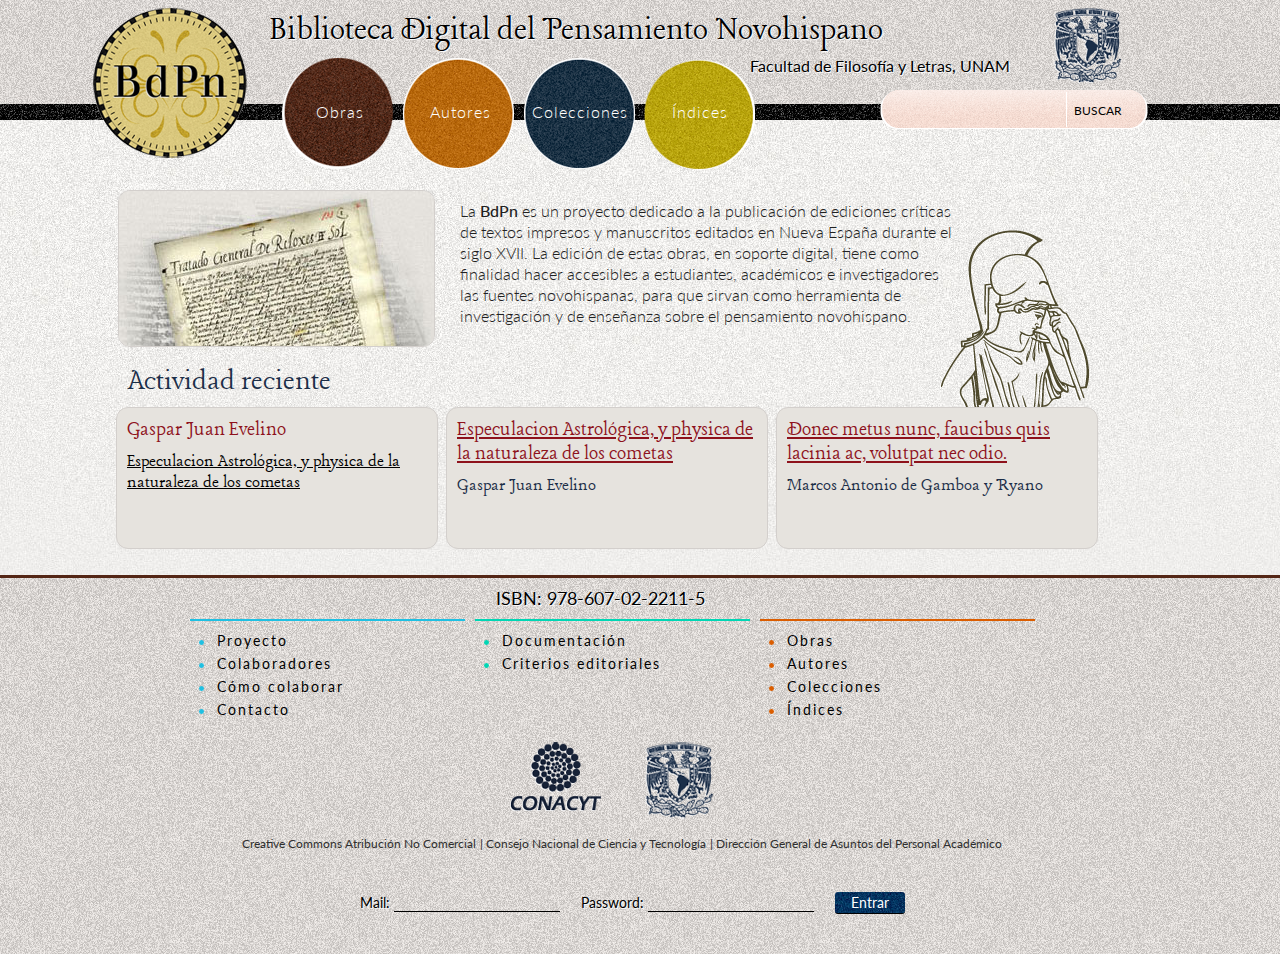
<file: index.html>
<!DOCTYPE html PUBLIC "-//W3C//DTD XHTML 1.0 Transitional//EN" "http://www.w3.org/TR/xhtml1/DTD/xhtml1-transitional.dtd">
<html xmlns="http://www.w3.org/1999/xhtml">
<head>
	<title>Biblioteca Digital del Pensamiento Novohispano</title>
	
	<meta http-equiv="Content-Type" content="text/html; charset=utf-8" />
	<link rel="shortcut icon" href="favicon.ico" />
	<meta name="author" content="Sandra Bermudez @ bulabe" />
		
	<link href="http://fonts.googleapis.com/css?family=Lato:100,300,400,700,100italic,300italic,400italic" rel="stylesheet" type="text/css" />	
	<link href="http://fonts.googleapis.com/css?family=Lancelot" rel="stylesheet" type="text/css" />		
	<link rel="stylesheet" href="style.css" type="text/css" />
	
	<script type="text/javascript" src="js/jquery-1.6.2.min.js"></script>
	<script type="text/javascript" src="js/jquery.frontendscript.js"></script>
	
</head>
	
<body>

<div id="header">

<div class="headerint">
	
	<a href="index.html" target="_self"><img src="images/unam_bdpn_bgd_logo.png" alt="BDPN" class="logo float" /></a>
	<h1 id="title"><a href="index.html" target="_self">Biblioteca Digital del Pensamiento Novohispano</a></h1>
	<h2 id="unam">Facultad de Filosofía y Letras, UNAM</h2>
	
	
	<ul id="main">
		<li class="ob"><a href="books.html" target="_self">Obras</a></li>
		<li class="au"><a href="authors.html" target="_self">Autores</a></li>
		<li class="co"><a href="#" target="_self">Colecciones</a></li>
		<li class="in"><a href="terms.html" target="_self">Índices</a></li>
	</ul>	
	
	<div id="busqueda">
		<form>
			<input type="text" name="buscar"  />
			<input type="submit" id="submit" value="BUSCAR" />
		</form>
	</div>
	<div class="clear"></div>
	
</div><!-- / HEADER INT -->
</div><!-- / HEADER -->

<div id="container" class="atenea">

<img src="images/home.jpg" class="homeimg" />

<p class="description">La <strong>BdPn</strong> es un proyecto dedicado a la publicación de ediciones críticas de textos impresos y manuscritos editados en Nueva España durante el siglo XVII. La edición de estas obras, en soporte digital, tiene como finalidad hacer accesibles a estudiantes, académicos e investigadores las fuentes novohispanas, para que sirvan como herramienta de investigación y de enseñanza sobre el pensamiento novohispano.</p>

<div class="clear"></div>

<div class="home">
	<h1 class="label">Actividad reciente</h1>
</div>	
<div class="clear"></div>

<div class="home">
	<div class="block">
		<h1>Gaspar Juan Evelino</h1>
		<h2><a href="book.html" target="_self">Especulacion Astrológica, y physica de la naturaleza de los cometas</a></h2>
	</div>
</div>

<div class="home">
	<div class="block">
		<h1><a href="book.html" target="_self">Especulacion Astrológica, y physica de la naturaleza de los cometas</a></h1>
		<h2>Gaspar Juan Evelino</h2>
	</div>
</div>

<div class="home">
	<div class="block">
		<h1><a href="book.html" target="_self">Donec metus nunc, faucibus quis lacinia ac, volutpat nec odio.</a></h1>
		<h2>Marcos Antonio de Gamboa y Ryano</h2>
	</div>
</div>

<div class="clear"></div>

</div><!-- / CONTAINER -->


<div id="footer">
<div class="int">
<!-- -->
	<h2 class="isbn">ISBN: 978-607-02-2211-5</h2>
	
	<div id="nav">		
		<ul id="proyecto">
			<li><a href="proyecto.html" target="_self">Proyecto</a></li>
			<li><a href="colaboradores.html" target="_self">Colaboradores</a></li>
			<li><a href="colaborar.html" target="_self">Cómo colaborar</a></li>
			<li><a href="contacto.html" target="_self">Contacto</a></li>
		</ul>

		<ul id="documentacion">
			<li><a href="documentacion.html" target="_self">Documentación</a></li>
			<li><a href="criterios.html" target="_self">Criterios editoriales</a></li>
		</ul>

		<ul id="obras">
			<li><a href="books.html" target="_self">Obras</a></li>
			<li><a href="authors.html" target="_self">Autores</a></li>
			<li><a href="colections.html" target="_self">Colecciones</a></li>
			<li><a href="terms.html" target="_self">Índices</a></li>
		</ul>				
		<div class="clear"></div>
	</div><!-- NAV -->
<!-- -->
	
	<div id="logos">
		<img src="images/logoconacyt.png" alt="UNAM" class="float"/>
		<img src="images/logounam.png" alt="UNAM" class="float"/>
		<div class="clear"></div>
	</div>
	
	<ul id="creditos">
		<li><a href="#">Creative Commons Atribución No Comercial </a></li>
		<li><a href="#">| Consejo Nacional de Ciencia y Tecnología </a></li>
		<li><a href="#">| Dirección General de Asuntos del Personal Académico </a></li>
	</ul>
	<div class="clear"></div>
	
	<form id="session">
		<label for="user">Mail: </label>
		<input type="text" id="user" />
		<label for="passw">Password: </label>
		<input type="password" id="passw" />
		<input type="submit" id="entrar" value="Entrar" />
	</form>
	
</div><!-- INT -->
</div><!-- FOOTER -->

</body>
</html>
</file>
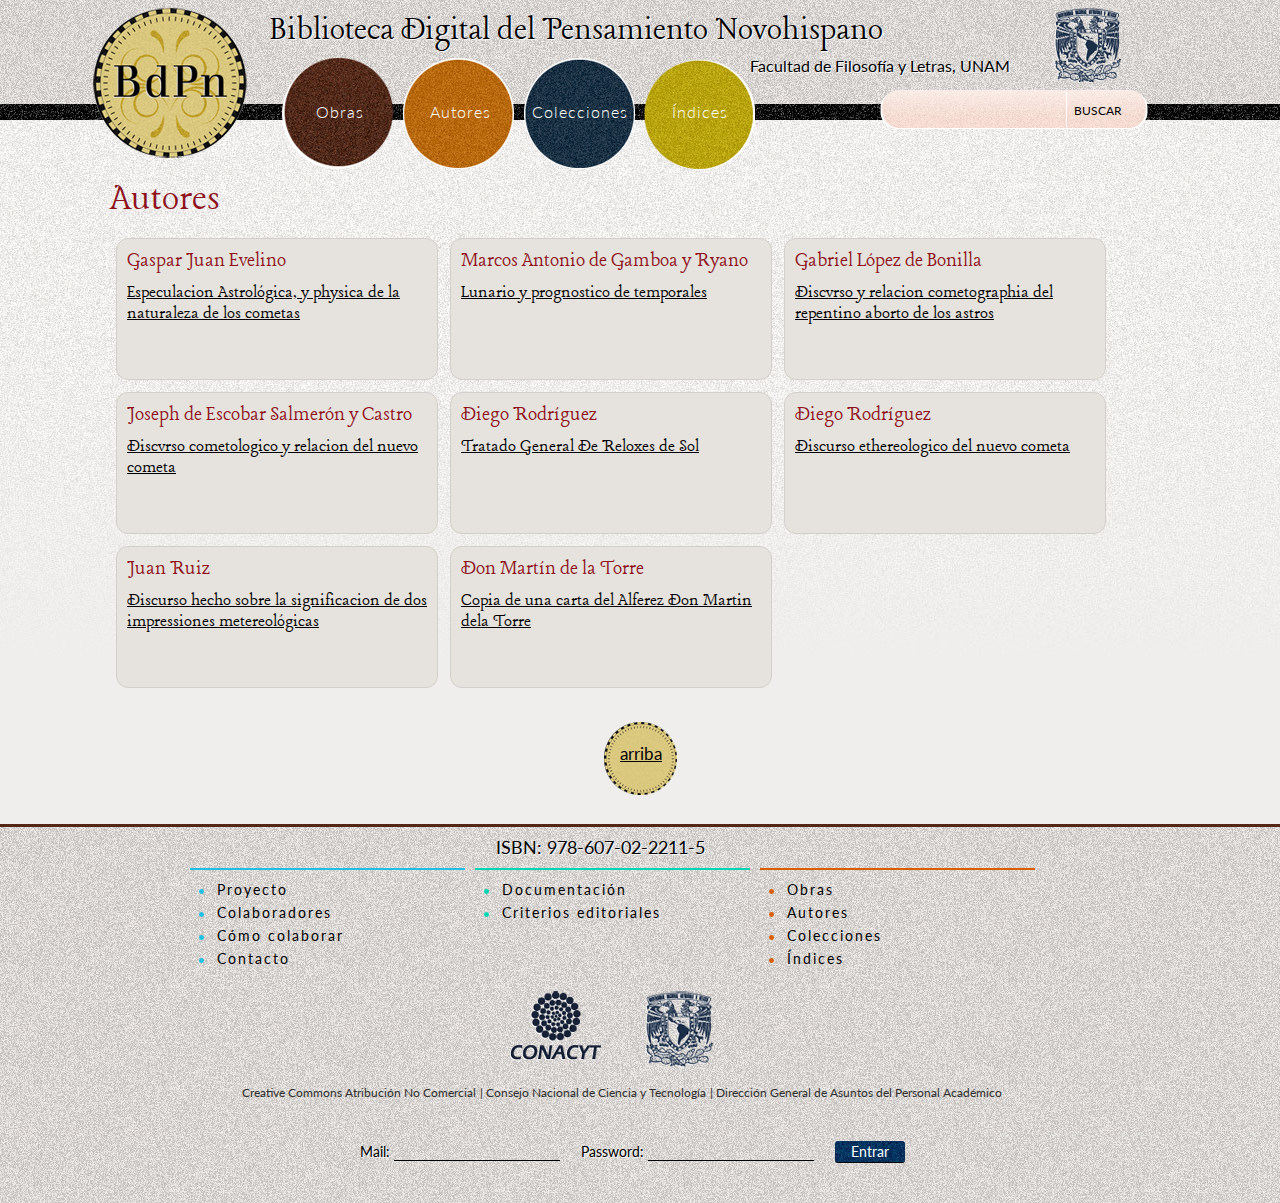
<file: authors.html>
<!DOCTYPE html PUBLIC "-//W3C//DTD XHTML 1.0 Transitional//EN" "http://www.w3.org/TR/xhtml1/DTD/xhtml1-transitional.dtd">
<html xmlns="http://www.w3.org/1999/xhtml">
<head>
	<title>Biblioteca Digital del Pensamiento Novohispano</title>
	
	<meta http-equiv="Content-Type" content="text/html; charset=utf-8" />
	<link rel="shortcut icon" href="favicon.ico" />
	<meta name="author" content="Sandra Bermudez @ bulabe" />
		
	<link href="http://fonts.googleapis.com/css?family=Lato:100,300,400,700,100italic,300italic,400italic" rel="stylesheet" type="text/css" />	
	<link href="http://fonts.googleapis.com/css?family=Lancelot" rel="stylesheet" type="text/css" />		
	<link rel="stylesheet" href="style.css" type="text/css" />
	
	<script type="text/javascript" src="js/jquery-1.6.2.min.js"></script>
	<script type="text/javascript" src="js/jquery.frontendscript.js"></script>
	
</head>
	
<body>

<div id="header">
<div class="headerint">
	
	<a href="index.html" target="_self"><img src="images/unam_bdpn_bgd_logo.png" alt="BDPN" class="logo float" /></a>
	<h1 id="title"><a href="index.html" target="_self">Biblioteca Digital del Pensamiento Novohispano</a></h1>
	<h2 id="unam">Facultad de Filosofía y Letras, UNAM</h2>
	
	<ul id="main">
		<li class="ob"><a href="books.html" target="_self">Obras</a></li>
		<li class="au"><a href="authors.html" target="_self">Autores</a></li>
		<li class="co"><a href="#" target="_self">Colecciones</a></li>
		<li class="in"><a href="terms.html" target="_self">Índices</a></li>
	</ul>	
	
	<div id="busqueda">
		<form>
			<input type="text" name="buscar"  />
			<input type="submit" id="submit" value="BUSCAR" />
		</form>
	</div>
	<div class="clear"></div>
	
</div><!-- / HEADER INT -->
</div><!-- / HEADER -->

<div id="container">

<h1>Autores</h1><br/>

<div class="block float">
	<h1>Gaspar Juan Evelino</h1>
	<h2><a href="book.html" target="_self">Especulacion Astrológica, y physica de la naturaleza de los cometas</a></h2>
</div>

<div class="block float">
	<h1>Marcos Antonio de Gamboa y Ryano</h1>
	<h2><a href="book.html" target="_self">Lunario y prognostico de temporales</a></h2>
</div>

<div class="block float">
	<h1>Gabriel López de Bonilla</h1>
	<h2><a href="book.html" target="_self">Discvrso y relacion cometographia del repentino aborto de los astros</a></h2>
</div>

<div class="block float">
	<h1>Joseph de Escobar Salmerón y Castro</h1>
	<h2><a href="book.html" target="_self">Discvrso cometologico y relacion del nuevo cometa</a></h2>
</div>

<div class="block float">
	<h1>Diego Rodríguez</h1>
	<h2><a href="book.html" target="_self">Tratado General De Reloxes de Sol</a></h2>
</div>

<div class="block float">
	<h1>Diego Rodríguez</h1>
	<h2><a href="book.html" target="_self">Discurso ethereologico del nuevo cometa</a></h2>
</div>

<div class="block float">
	<h1>Juan Ruiz</h1>
	<h2><a href="book.html" target="_self">Discurso hecho sobre la significacion de dos impressiones metereológicas</a></h2>
</div>

<div class="block float">
	<h1>Don Martín de la Torre</h1>
	<h2><a href="book.html" target="_self">Copia de una carta del Alferez Don Martin dela Torre</a></h2>
</div>


<div class="clear"></div>

<a href="#" target="_self" class="top">arriba</a>

</div><!-- / CONTAINER -->


<div id="footer">
<div class="int">
<!-- -->
	<h2 class="isbn">ISBN: 978-607-02-2211-5</h2>
	
	<div id="nav">		
		<ul id="proyecto">
			<li><a href="proyecto.html" target="_self">Proyecto</a></li>
			<li><a href="colaboradores.html" target="_self">Colaboradores</a></li>
			<li><a href="colaborar.html" target="_self">Cómo colaborar</a></li>
			<li><a href="contacto.html" target="_self">Contacto</a></li>
		</ul>

		<ul id="documentacion">
			<li><a href="documentacion.html" target="_self">Documentación</a></li>
			<li><a href="criterios.html" target="_self">Criterios editoriales</a></li>
		</ul>

		<ul id="obras">
			<li><a href="books.html" target="_self">Obras</a></li>
			<li><a href="authors.html" target="_self">Autores</a></li>
			<li><a href="#" target="_self">Colecciones</a></li>
			<li><a href="terms.html" target="_self">Índices</a></li>
		</ul>				
		<div class="clear"></div>
	</div>
<!-- -->

	<div id="logos">
		<img src="images/logoconacyt.png" alt="UNAM" class="float"/>
		<img src="images/logounam.png" alt="UNAM" class="float"/>
		<div class="clear"></div>
	</div>
		
	<ul id="creditos">
		<li><a href="#">Creative Commons Atribución No Comercial </a></li>
		<li><a href="#">| Consejo Nacional de Ciencia y Tecnología </a></li>
		<li><a href="#">| Dirección General de Asuntos del Personal Académico </a></li>
	</ul>
	<div class="clear"></div>
	
	<form id="session">
		<label for="user">Mail: </label>
		<input type="text" id="user" />
		<label for="passw">Password: </label>
		<input type="password" id="passw" />
		<input type="submit" id="entrar" value="Entrar" />
	</form>
	
</div><!-- INT -->
</div><!-- FOOTER -->

</body>
</html>
</file>
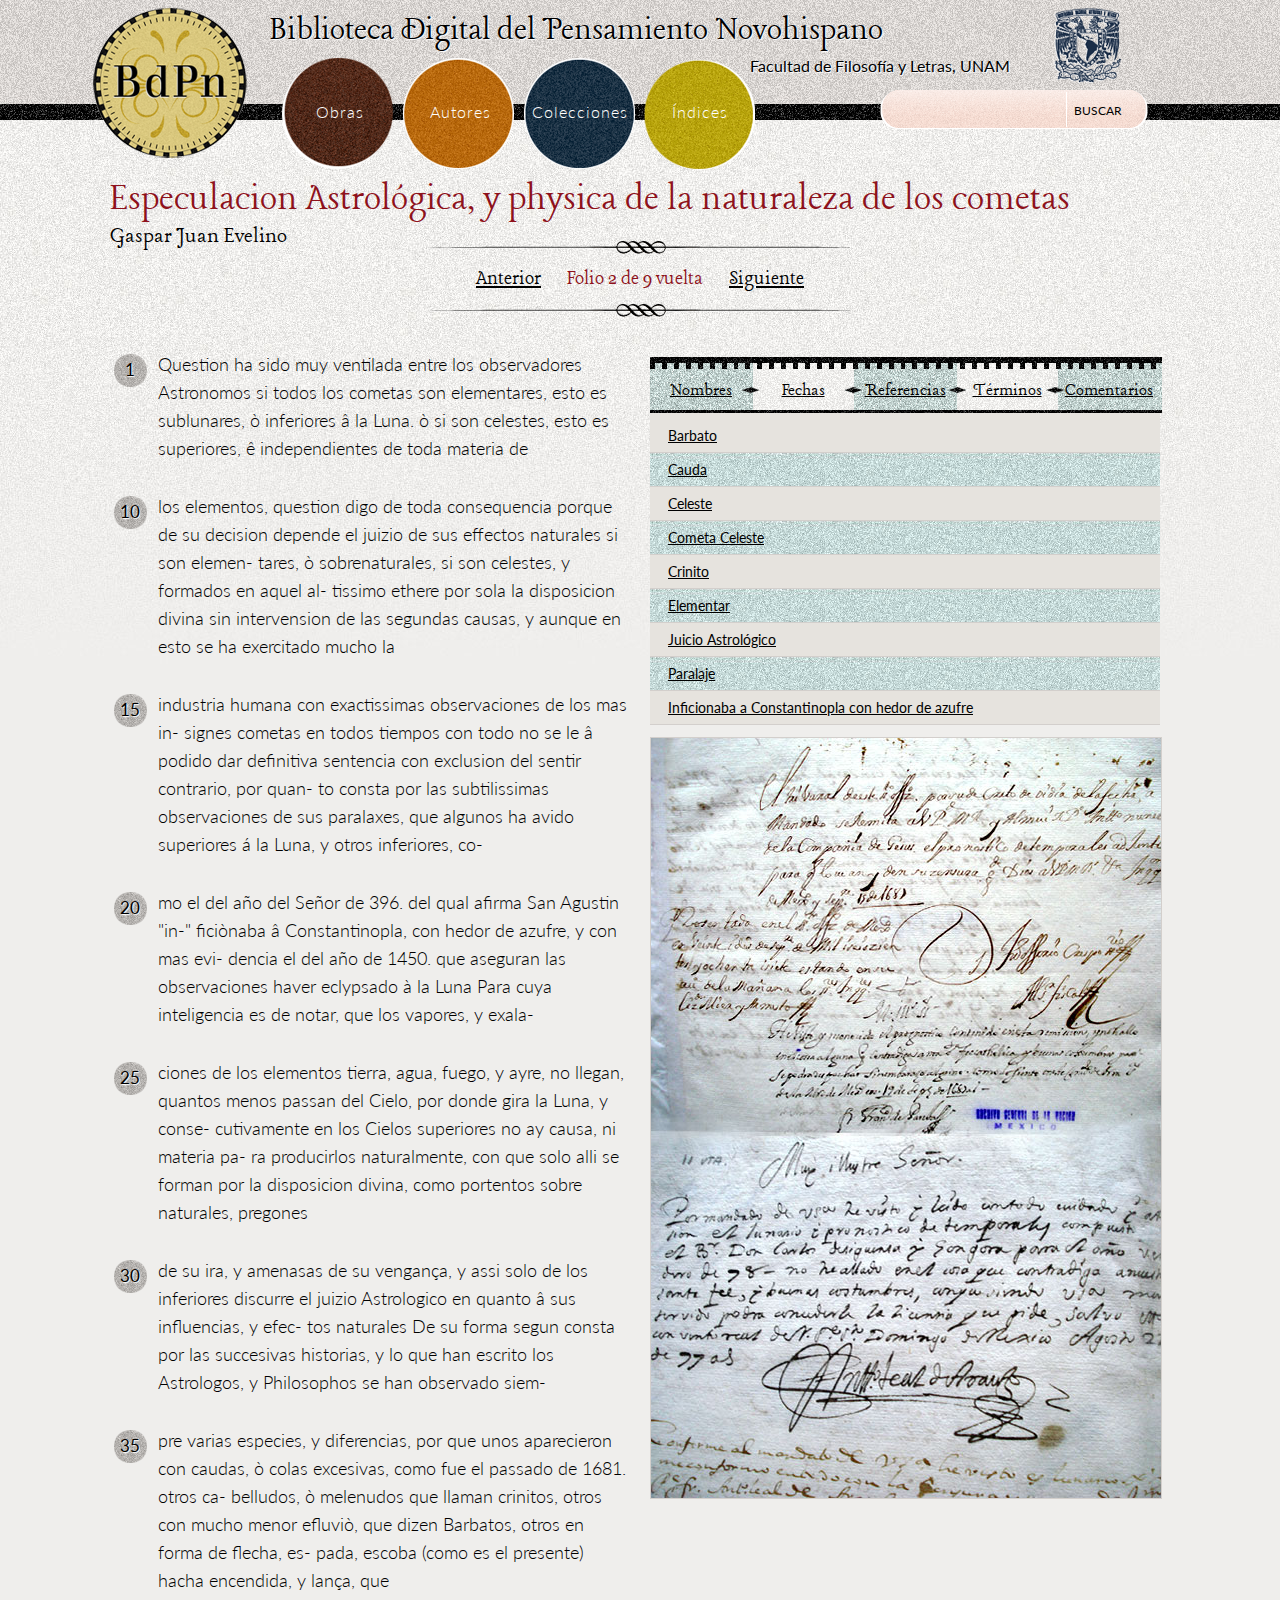
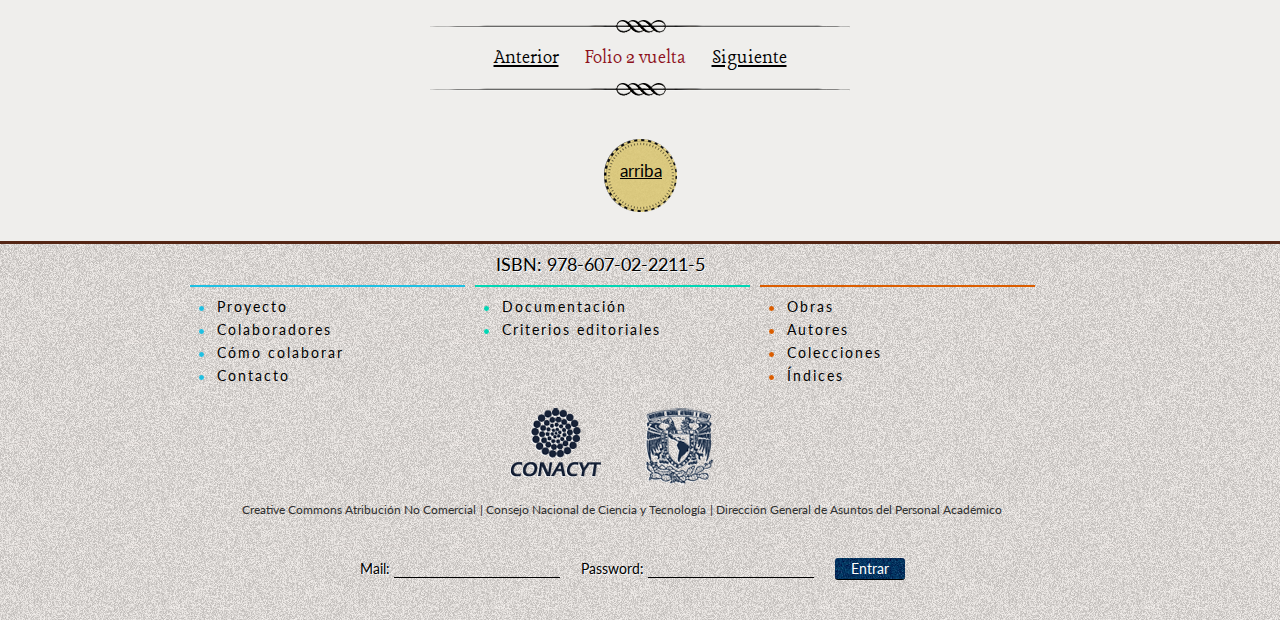
<file: book.html>
<!DOCTYPE html PUBLIC "-//W3C//DTD XHTML 1.0 Transitional//EN" "http://www.w3.org/TR/xhtml1/DTD/xhtml1-transitional.dtd">
<html xmlns="http://www.w3.org/1999/xhtml">
<head>
	<title>Biblioteca Digital del Pensamiento Novohispano</title>
	
	<meta http-equiv="Content-Type" content="text/html; charset=utf-8" />
	<link rel="shortcut icon" href="favicon.ico" />
	<meta name="author" content="Sandra Bermudez @ bulabe" />
		
	<link href="http://fonts.googleapis.com/css?family=Lato:100,300,400,700,100italic,300italic,400italic" rel="stylesheet" type="text/css" />	
	<link href="http://fonts.googleapis.com/css?family=Lancelot" rel="stylesheet" type="text/css" />		
	<link rel="stylesheet" href="style.css" type="text/css" />
	
	<script type="text/javascript" src="js/jquery-1.6.2.min.js"></script>
	<script type="text/javascript" src="js/jquery.frontendscript.js"></script>
	
</head>
	
<body>

<div id="header">
<div class="headerint">
	
	<a href="index.html" target="_self"><img src="images/unam_bdpn_bgd_logo.png" alt="BDPN" class="logo float" /></a>
	<h1 id="title"><a href="index.html" target="_self">Biblioteca Digital del Pensamiento Novohispano</a></h1>
	<h2 id="unam">Facultad de Filosofía y Letras, UNAM</h2>
	
	<ul id="main">
		<li class="ob"><a href="books.html" target="_self">Obras</a></li>
		<li class="au"><a href="authors.html" target="_self">Autores</a></li>
		<li class="co"><a href="#" target="_self">Colecciones</a></li>
		<li class="in"><a href="terms.html" target="_self">Índices</a></li>
	</ul>	
	
	<div id="busqueda">
		<form>
			<input type="text" name="buscar"  />
			<input type="submit" id="submit" value="BUSCAR" />
		</form>
	</div>
	<div class="clear"></div>
	
</div><!-- / HEADER INT -->
</div><!-- / HEADER -->

<div id="container">

<h1>Especulacion Astrológica, y physica de la naturaleza de los cometas</h1>
<h3>Gaspar Juan Evelino</h3>

<div id="folios" class="foliaje">
<img src="images/hr.png" alt="BDPN" />
	<a href="#" target="_self" class="folink">Anterior</a>
	<span class="fol">Folio 2 de 9 vuelta</span> 
	<a href="#" target="_self" class="folink">Siguiente</a>
<img src="images/hr.png" alt="BDPN" />
</div><!-- / foliaje-->


<div class="media float marginright20">

<div class="bloque">
	<span class="numeralia">1</span>
	<p class="texto">Question ha sido muy ventilada entre los observadores Astronomos si todos los cometas son elementares,
esto es sublunares, ò inferiores â la Luna. ò si son
celestes, esto es superiores, ê independientes de toda materia de</p>
</div>

<div class="bloque">
	<span class="numeralia">10</span>
	<p class="texto">los elementos, question digo de toda consequencia porque de su
decision depende el juizio de sus effectos naturales si son elemen-
tares, ò sobrenaturales, si son celestes, y formados en aquel al-
tissimo ethere por sola la disposicion divina sin intervension de
las segundas causas, y aunque en esto se ha exercitado mucho la</p>
</div>

<div class="bloque">
	<span class="numeralia">15</span>
	<p class="texto">industria humana con exactissimas observaciones de los mas in-
signes cometas en todos tiempos con todo no se le â podido dar
definitiva sentencia con exclusion del sentir contrario, por quan-
to consta por las subtilissimas observaciones de sus paralaxes,
que algunos ha avido superiores á la Luna, y otros inferiores, co-</p>
</div>

<div class="bloque">
	<span class="numeralia">20</span>
	<p class="texto">mo el del año del Señor de 396. del qual afirma San Agustin "in-"
ficiònaba â Constantinopla, con hedor de azufre, y con mas evi-
dencia el del año de 1450. que aseguran las observaciones haver
eclypsado à la Luna
Para cuya inteligencia es de notar, que los vapores, y exala-</p>
</div>

<div class="bloque">
	<span class="numeralia">25</span>
	<p class="texto">ciones de los elementos tierra, agua, fuego, y ayre, no llegan,
quantos menos passan del Cielo, por donde gira la Luna, y conse-
cutivamente en los Cielos superiores no ay causa, ni materia pa-
ra producirlos naturalmente, con que solo alli se forman por la
disposicion divina, como portentos sobre naturales, pregones</p>
</div>

<div class="bloque">
	<span class="numeralia">30</span>
	<p class="texto">de su ira, y amenasas de su vengança, y assi solo de los inferiores
discurre el juizio Astrologico en quanto â sus influencias, y efec-
tos naturales
De su forma segun consta por las succesivas historias, y lo que
han escrito los Astrologos, y Philosophos se han observado siem-</p>
</div>

<div class="bloque">
	<span class="numeralia">35</span>
	<p class="texto">pre varias especies, y diferencias, por que unos aparecieron con
caudas, ò colas excesivas, como fue el passado de 1681. otros ca-
belludos, ò melenudos que llaman crinitos, otros con mucho
menor efluviò, que dizen Barbatos, otros en forma de flecha, es-
pada, escoba (como es el presente) hacha encendida, y lança, que</p>
</div>

</div><!-- / media float-->

<div class="media float margintop15">
	
	<div id="widget">
		<ul id="options">
			<li><a href="#" target="_self">Nombres</a></li>
			<li><a href="#" target="_self">Fechas</a></li>
			<li><a href="#" target="_self">Referencias</a></li>
			<li><a href="#" target="_self">Términos</a></li>
			<li><a href="#" target="_self">Comentarios</a></li>
		</ul>
		
		<div class="valores">
			<ul>
				<li class="term-odd"><a href="#" target="_self">Barbato</a></li>
				<li class="term-even"><a href="#" target="_self">Cauda</a></li>
				<li class="term-odd"><a href="#" target="_self">Celeste</a></li>
				<li class="term-even"><a href="#" target="_self">Cometa Celeste</a></li>
				<li class="term-odd"><a href="#" target="_self">Crinito</a></li>
				<li class="term-even"><a href="#" target="_self">Elementar</a></li>
				<li class="term-odd"><a href="#" target="_self">Juicio Astrológico</a></li>
				<li class="term-even"><a href="#" target="_self">Paralaje</a></li>
				<li class="term-odd"><a href="#" target="_self">Inficionaba a Constantinopla con hedor de azufre</a></li>
			</ul>
		</div>
	</div>	
	
	<img src="images/facsimil.jpg" class="facsimil" />
</div><!-- / media float marginright20-->

<div class="clear"></div>

<div id="folios" class="foliaje">
	<img src="images/hr.png" alt="BDPN" />
	<a href="#" target="_self" class="folink">Anterior</a>
	<span class="fol">Folio 2 vuelta</span> 
	<a href="#" target="_self" class="folink">Siguiente</a>
	<img src="images/hr.png" alt="BDPN" />
</div><!-- / foliaje-->

<a href="#" target="_self" class="top">arriba</a>

</div><!-- / CONTAINER -->


<div id="footer">
<div class="int">
<!-- -->
	<h2 class="isbn">ISBN: 978-607-02-2211-5</h2>
	
	<div id="nav">		
		<ul id="proyecto">
			<li><a href="proyecto.html" target="_self">Proyecto</a></li>
			<li><a href="colaboradores.html" target="_self">Colaboradores</a></li>
			<li><a href="colaborar.html" target="_self">Cómo colaborar</a></li>
			<li><a href="contacto.html" target="_self">Contacto</a></li>
		</ul>

		<ul id="documentacion">
			<li><a href="documentacion.html" target="_self">Documentación</a></li>
			<li><a href="criterios.html" target="_self">Criterios editoriales</a></li>
		</ul>

		<ul id="obras">
			<li><a href="books.html" target="_self">Obras</a></li>
			<li><a href="authors.html" target="_self">Autores</a></li>
			<li><a href="#" target="_self">Colecciones</a></li>
			<li><a href="terms.html" target="_self">Índices</a></li>
		</ul>				
		<div class="clear"></div>
	</div>
<!-- -->

	<div id="logos">
		<img src="images/logoconacyt.png" alt="UNAM" class="float"/>
		<img src="images/logounam.png" alt="UNAM" class="float"/>
		<div class="clear"></div>
	</div>
	
	<ul id="creditos">
		<li><a href="#">Creative Commons Atribución No Comercial </a></li>
		<li><a href="#">| Consejo Nacional de Ciencia y Tecnología </a></li>
		<li><a href="#">| Dirección General de Asuntos del Personal Académico </a></li>
	</ul>
	<div class="clear"></div>
	
	<form id="session">
		<label for="user">Mail: </label>
		<input type="text" id="user" />
		<label for="passw">Password: </label>
		<input type="password" id="passw" />
		<input type="submit" id="entrar" value="Entrar" />
	</form>
	
</div><!-- INT -->
</div><!-- FOOTER -->

</body>
</html>
</file>
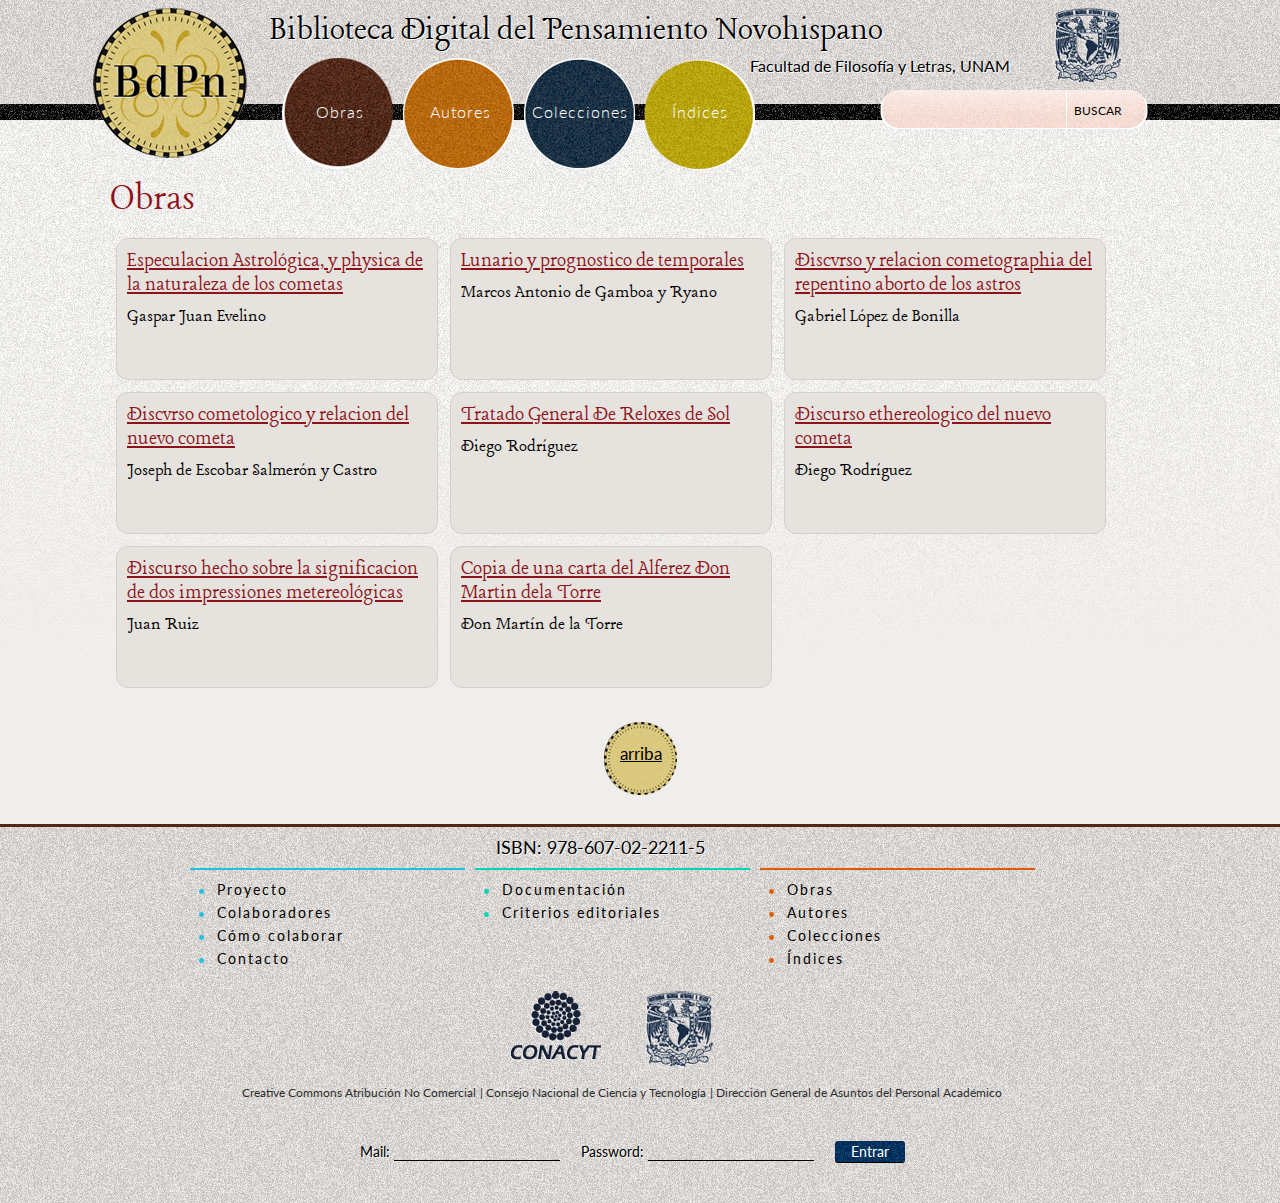
<file: books.html>
<!DOCTYPE html PUBLIC "-//W3C//DTD XHTML 1.0 Transitional//EN" "http://www.w3.org/TR/xhtml1/DTD/xhtml1-transitional.dtd">
<html xmlns="http://www.w3.org/1999/xhtml">
<head>
	<title>Biblioteca Digital del Pensamiento Novohispano</title>
	
	<meta http-equiv="Content-Type" content="text/html; charset=utf-8" />
	<link rel="shortcut icon" href="favicon.ico" />
	<meta name="author" content="Sandra Bermudez @ bulabe" />
		
	<link href="http://fonts.googleapis.com/css?family=Lato:100,300,400,700,100italic,300italic,400italic" rel="stylesheet" type="text/css" />	
	<link href="http://fonts.googleapis.com/css?family=Lancelot" rel="stylesheet" type="text/css" />		
	<link rel="stylesheet" href="style.css" type="text/css" />
	
	<script type="text/javascript" src="js/jquery-1.6.2.min.js"></script>
	<script type="text/javascript" src="js/jquery.frontendscript.js"></script>
	
</head>
	
<body>

<div id="header">
<div class="headerint">
	
	<a href="index.html" target="_self"><img src="images/unam_bdpn_bgd_logo.png" alt="BDPN" class="logo float" /></a>
	<h1 id="title"><a href="index.html" target="_self">Biblioteca Digital del Pensamiento Novohispano</a></h1>
	<h2 id="unam">Facultad de Filosofía y Letras, UNAM</h2>
	
	<ul id="main">
		<li class="ob"><a href="books.html" target="_self">Obras</a></li>
		<li class="au"><a href="authors.html" target="_self">Autores</a></li>
		<li class="co"><a href="#" target="_self">Colecciones</a></li>
		<li class="in"><a href="terms.html" target="_self">Índices</a></li>
	</ul>	
	
	<div id="busqueda">
		<form>
			<input type="text" name="buscar"  />
			<input type="submit" id="submit" value="BUSCAR" />
		</form>
	</div>
	<div class="clear"></div>
	
</div><!-- / HEADER INT -->
</div><!-- / HEADER -->

<div id="container">

<h1>Obras</h1><br/>

<div class="block float">
	<h1><a href="book.html" target="_self">Especulacion Astrológica, y physica de la naturaleza de los cometas</a></h1>
	<h2>Gaspar Juan Evelino</h2>
</div>

<div class="block float">
	<h1><a href="book.html" target="_self">Lunario y prognostico de temporales</a></h1>
	<h2>Marcos Antonio de Gamboa y Ryano</h2>
</div>

<div class="block float">
	<h1><a href="book.html" target="_self">Discvrso y relacion cometographia del repentino aborto de los astros</a></h1>
	<h2>Gabriel López de Bonilla</h2>
</div>

<div class="block float">
	<h1><a href="book.html" target="_self">Discvrso cometologico y relacion del nuevo cometa</a></h1>
	<h2>Joseph de Escobar Salmerón y Castro</h2>
</div>

<div class="block float">
	<h1><a href="book.html" target="_self">Tratado General De Reloxes de Sol</a></h1>
	<h2>Diego Rodríguez</h2>
</div>

<div class="block float">
	<h1><a href="book.html" target="_self">Discurso ethereologico del nuevo cometa</a></h1>
	<h2>Diego Rodríguez</h2>	
</div>

<div class="block float">
	<h1><a href="book.html" target="_self">Discurso hecho sobre la significacion de dos impressiones metereológicas</a></h1>
	<h2>Juan Ruiz</h2>	
</div>

<div class="block float">
	<h1><a href="book.html" target="_self">Copia de una carta del Alferez Don Martin dela Torre</a></h1>
	<h2>Don Martín de la Torre</h2>	
</div>


<div class="clear"></div>

<a href="#" target="_self" class="top">arriba</a>

</div><!-- / CONTAINER -->


<div id="footer">
<div class="int">
<!-- -->
	<h2 class="isbn">ISBN: 978-607-02-2211-5</h2>
	
	<div id="nav">		
		<ul id="proyecto">
			<li><a href="proyecto.html" target="_self">Proyecto</a></li>
			<li><a href="colaboradores.html" target="_self">Colaboradores</a></li>
			<li><a href="colaborar.html" target="_self">Cómo colaborar</a></li>
			<li><a href="contacto.html" target="_self">Contacto</a></li>
		</ul>

		<ul id="documentacion">
			<li><a href="documentacion.html" target="_self">Documentación</a></li>
			<li><a href="criterios.html" target="_self">Criterios editoriales</a></li>
		</ul>

		<ul id="obras">
			<li><a href="books.html" target="_self">Obras</a></li>
			<li><a href="authors.html" target="_self">Autores</a></li>
			<li><a href="#" target="_self">Colecciones</a></li>
			<li><a href="terms.html" target="_self">Índices</a></li>
		</ul>				
		<div class="clear"></div>
	</div>
<!-- -->

	<div id="logos">
		<img src="images/logoconacyt.png" alt="UNAM" class="float"/>
		<img src="images/logounam.png" alt="UNAM" class="float"/>
		<div class="clear"></div>
	</div>
	
	<ul id="creditos">
		<li><a href="#">Creative Commons Atribución No Comercial </a></li>
		<li><a href="#">| Consejo Nacional de Ciencia y Tecnología </a></li>
		<li><a href="#">| Dirección General de Asuntos del Personal Académico </a></li>
	</ul>
	<div class="clear"></div>
	
	<form id="session">
		<label for="user">Mail: </label>
		<input type="text" id="user" />
		<label for="passw">Password: </label>
		<input type="password" id="passw" />
		<input type="submit" id="entrar" value="Entrar" />
	</form>
	
</div><!-- INT -->
</div><!-- FOOTER -->

</body>
</html>
</file>
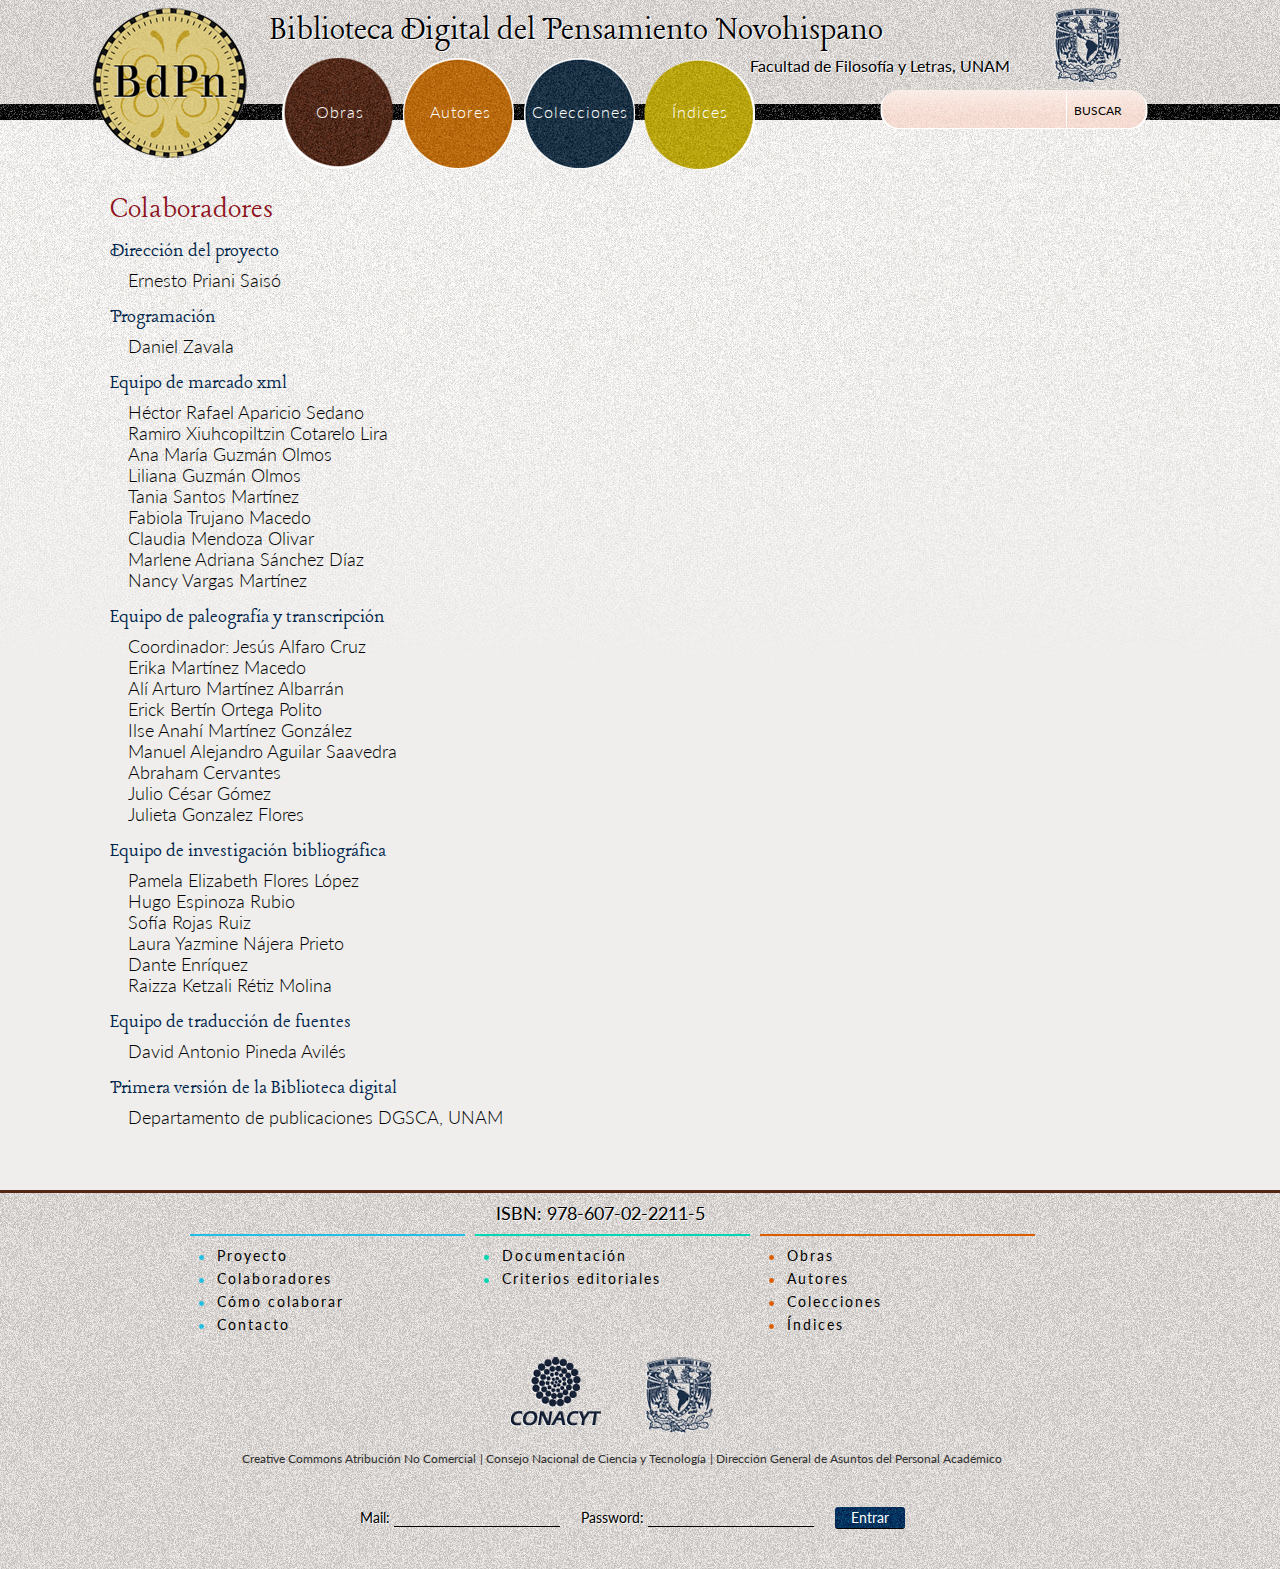
<file: colaboradores.html>
<!DOCTYPE html PUBLIC "-//W3C//DTD XHTML 1.0 Transitional//EN" "http://www.w3.org/TR/xhtml1/DTD/xhtml1-transitional.dtd">
<html xmlns="http://www.w3.org/1999/xhtml">
<head>
	<title>Biblioteca Digital del Pensamiento Novohispano</title>
	
	<meta http-equiv="Content-Type" content="text/html; charset=utf-8" />
	<link rel="shortcut icon" href="favicon.ico" />
	<meta name="author" content="Sandra Bermudez @ bulabe" />
		
	<link href="http://fonts.googleapis.com/css?family=Lato:100,300,400,700,100italic,300italic,400italic" rel="stylesheet" type="text/css" />	
	<link href="http://fonts.googleapis.com/css?family=Lancelot" rel="stylesheet" type="text/css" />		
	<link rel="stylesheet" href="style.css" type="text/css" />
	
	<script type="text/javascript" src="js/jquery-1.6.2.min.js"></script>
	<script type="text/javascript" src="js/jquery.frontendscript.js"></script>
	
</head>
	
<body>

<div id="header">

<div class="headerint">
	
	<a href="index.html" target="_self"><img src="images/unam_bdpn_bgd_logo.png" alt="BDPN" class="logo float" /></a>
	<h1 id="title"><a href="index.html" target="_self">Biblioteca Digital del Pensamiento Novohispano</a></h1>
	<h2 id="unam">Facultad de Filosofía y Letras, UNAM</h2>
	
	
	<ul id="main">
		<li class="ob"><a href="books.html" target="_self">Obras</a></li>
		<li class="au"><a href="authors.html" target="_self">Autores</a></li>
		<li class="co"><a href="#" target="_self">Colecciones</a></li>
		<li class="in"><a href="terms.html" target="_self">Índices</a></li>
	</ul>	
	
	<div id="busqueda">
		<form>
			<input type="text" name="buscar"  />
			<input type="submit" id="submit" value="BUSCAR" />
		</form>
	</div>
	<div class="clear"></div>
	
</div><!-- / HEADER INT -->
</div><!-- / HEADER -->

<div id="container">

<h1 class="seccion">Colaboradores</h1>

<dl>
<dt>Dirección del proyecto</dt>
<dd>Ernesto Priani Saisó</dd>

<dt>Programación</dt>
<dd>Daniel Zavala</dd>

<dt>Equipo de marcado xml</dt>
<dd>Héctor Rafael Aparicio Sedano<br/>
    Ramiro Xiuhcopiltzin Cotarelo Lira<br/>
    Ana María Guzmán Olmos<br/>
    Liliana Guzmán Olmos<br/>
    Tania Santos Martínez<br/>
    Fabiola Trujano Macedo<br/>
    Claudia Mendoza Olivar<br/>
    Marlene Adriana Sánchez Díaz<br/>
    Nancy Vargas Martínez
</dd>

<dt>Equipo de paleografía y transcripción</dt>
<dd>Coordinador: Jesús Alfaro Cruz<br/>
    Erika Martínez Macedo<br/>
    Alí Arturo Martínez Albarrán<br/>
    Erick Bertín Ortega Polito<br/>
    Ilse Anahí Martínez González<br/>
    Manuel Alejandro Aguilar Saavedra<br/>
    Abraham Cervantes<br/>
    Julio César Gómez<br/>
    Julieta Gonzalez Flores
</dd>

<dt>Equipo de investigación bibliográfica</dt>
<dd>Pamela Elizabeth Flores López<br/>
    Hugo Espinoza Rubio<br/>
    Sofía Rojas Ruiz<br/>
    Laura Yazmine Nájera Prieto<br/>
    Dante Enríquez<br/>
    Raizza Ketzali Rétiz Molina<br/>
</dd>

<dt>Equipo de traducción de fuentes</dt>
<dd>David Antonio Pineda Avilés</dd>

<dt>Primera versión de la Biblioteca digital</dt>
<dd>Departamento de publicaciones DGSCA, UNAM</dd>

</dl>

<br/><br/>
</div><!-- / CONTAINER -->


<div id="footer">
<div class="int">
<!-- -->
	<h2 class="isbn">ISBN: 978-607-02-2211-5</h2>
	
	<div id="nav">		
		<ul id="proyecto">
			<li><a href="proyecto.html" target="_self">Proyecto</a></li>
			<li><a href="colaboradores.html" target="_self">Colaboradores</a></li>
			<li><a href="colaborar.html" target="_self">Cómo colaborar</a></li>
			<li><a href="contacto.html" target="_self">Contacto</a></li>
		</ul>

		<ul id="documentacion">
			<li><a href="documentacion.html" target="_self">Documentación</a></li>
			<li><a href="criterios.html" target="_self">Criterios editoriales</a></li>
		</ul>

		<ul id="obras">
			<li><a href="books.html" target="_self">Obras</a></li>
			<li><a href="authors.html" target="_self">Autores</a></li>
			<li><a href="colections.html" target="_self">Colecciones</a></li>
			<li><a href="terms.html" target="_self">Índices</a></li>
		</ul>				
		<div class="clear"></div>
	</div><!-- NAV -->
<!-- -->
	
	<div id="logos">
		<img src="images/logoconacyt.png" alt="UNAM" class="float"/>
		<img src="images/logounam.png" alt="UNAM" class="float"/>
		<div class="clear"></div>
	</div>
	
	<ul id="creditos">
		<li><a href="#">Creative Commons Atribución No Comercial </a></li>
		<li><a href="#">| Consejo Nacional de Ciencia y Tecnología </a></li>
		<li><a href="#">| Dirección General de Asuntos del Personal Académico </a></li>
	</ul>
	<div class="clear"></div>
	
	<form id="session">
		<label for="user">Mail: </label>
		<input type="text" id="user" />
		<label for="passw">Password: </label>
		<input type="password" id="passw" />
		<input type="submit" id="entrar" value="Entrar" />
	</form>
	
</div><!-- INT -->
</div><!-- FOOTER -->

</body>
</html>
</file>
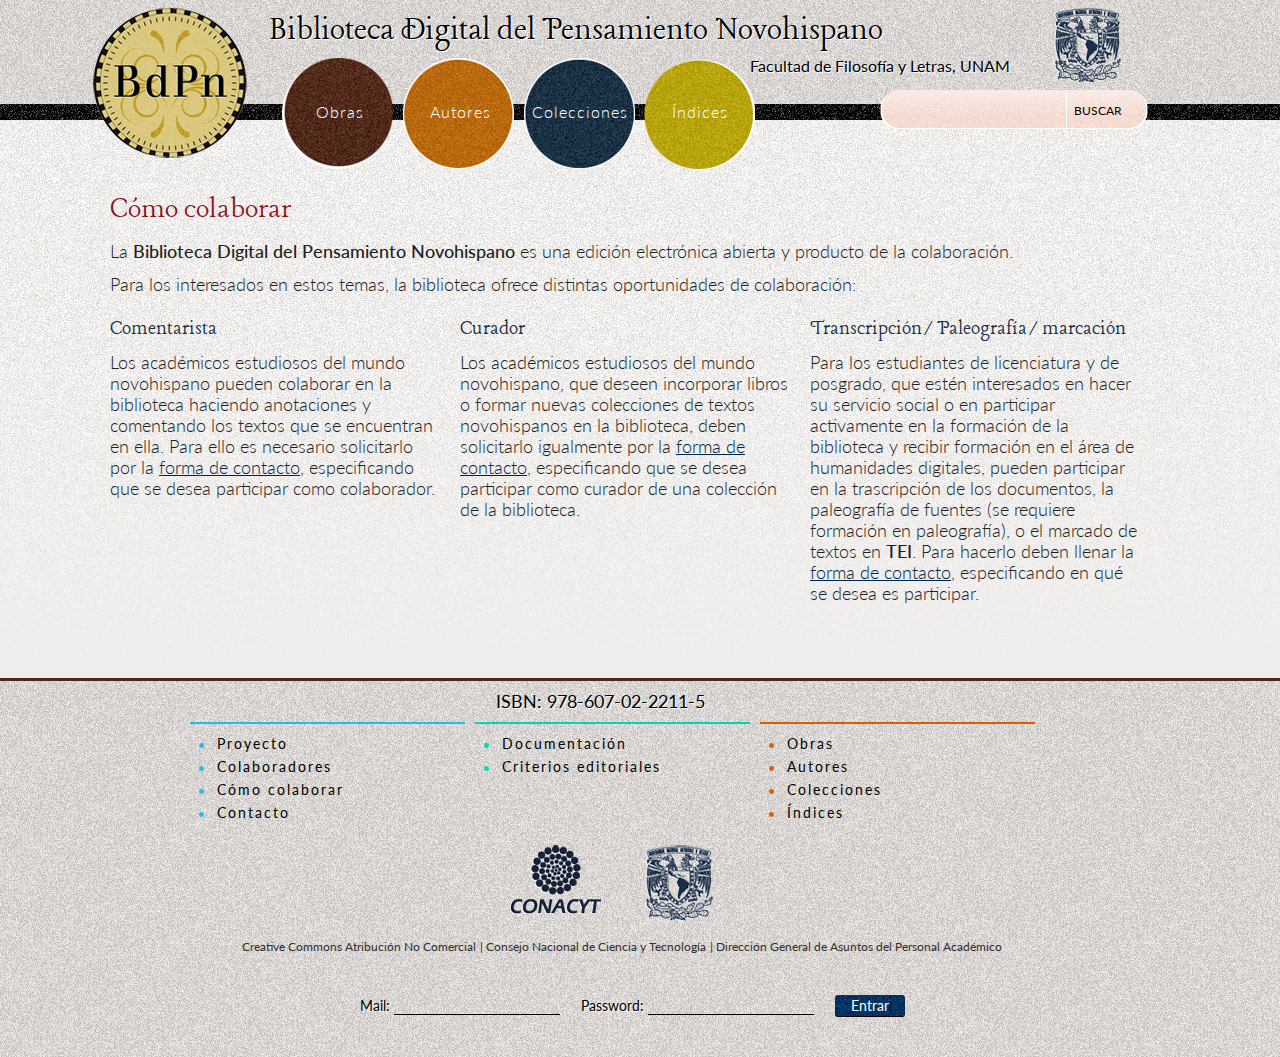
<file: colaborar.html>
<!DOCTYPE html PUBLIC "-//W3C//DTD XHTML 1.0 Transitional//EN" "http://www.w3.org/TR/xhtml1/DTD/xhtml1-transitional.dtd">
<html xmlns="http://www.w3.org/1999/xhtml">
<head>
	<title>Biblioteca Digital del Pensamiento Novohispano</title>
	
	<meta http-equiv="Content-Type" content="text/html; charset=utf-8" />
	<link rel="shortcut icon" href="favicon.ico" />
	<meta name="author" content="Sandra Bermudez @ bulabe" />
		
	<link href="http://fonts.googleapis.com/css?family=Lato:100,300,400,700,100italic,300italic,400italic" rel="stylesheet" type="text/css" />	
	<link href="http://fonts.googleapis.com/css?family=Lancelot" rel="stylesheet" type="text/css" />		
	<link rel="stylesheet" href="style.css" type="text/css" />
	
	<script type="text/javascript" src="js/jquery-1.6.2.min.js"></script>
	<script type="text/javascript" src="js/jquery.frontendscript.js"></script>
	
</head>
	
<body>

<div id="header">

<div class="headerint">
	
	<a href="index.html" target="_self"><img src="images/unam_bdpn_bgd_logo.png" alt="BDPN" class="logo float" /></a>
	<h1 id="title"><a href="index.html" target="_self">Biblioteca Digital del Pensamiento Novohispano</a></h1>
	<h2 id="unam">Facultad de Filosofía y Letras, UNAM</h2>
	
	
	<ul id="main">
		<li class="ob"><a href="books.html" target="_self">Obras</a></li>
		<li class="au"><a href="authors.html" target="_self">Autores</a></li>
		<li class="co"><a href="#" target="_self">Colecciones</a></li>
		<li class="in"><a href="terms.html" target="_self">Índices</a></li>
	</ul>	
	
	<div id="busqueda">
		<form>
			<input type="text" name="buscar"  />
			<input type="submit" id="submit" value="BUSCAR" />
		</form>
	</div>
	<div class="clear"></div>
	
</div><!-- / HEADER INT -->
</div><!-- / HEADER -->

<div id="container">

<h1 class="seccion">Cómo colaborar</h1>

<p>La <strong>Biblioteca Digital del Pensamiento Novohispano</strong> es una edición electrónica abierta y producto de la colaboración.</p>
<p>Para los interesados en estos temas, la biblioteca ofrece distintas oportunidades de colaboración:</p>

<div class="home marginright20">
<h2>Comentarista</h2>
<p>Los académicos estudiosos del mundo novohispano pueden colaborar en la biblioteca haciendo anotaciones y comentando los textos que se encuentran en ella. Para ello es necesario solicitarlo por la <a href="contacto.html" target="_self">forma de contacto</a>, especificando que se desea participar como colaborador.</p>
</div>

<div class="home marginright20 ">
<h2>Curador</h2>
<p>Los académicos estudiosos del mundo novohispano, que deseen incorporar libros o formar nuevas colecciones de textos novohispanos en la biblioteca, deben solicitarlo igualmente por la <a href="contacto.html" target="_self">forma de contacto</a>, especificando que se desea participar como curador de una colección de la biblioteca.</p>
</div>

<div class="home ">
<h2>Transcripción/Paleografía/marcación</h2>
<p>Para los estudiantes de licenciatura y de posgrado, que estén interesados en hacer su servicio social o en participar activamente en la formación de la biblioteca y recibir formación en el área de humanidades digitales, pueden participar en la trascripción de los documentos, la paleografía de fuentes (se requiere formación en paleografía), o el marcado de textos en <strong>TEI</strong>. Para hacerlo deben llenar la <a href="contacto.html" target="_self">forma de contacto</a>, especificando en qué se desea es participar.</p>
</div>

<div class="clear"></div>
<br/><br/>
</div><!-- / CONTAINER -->


<div id="footer">
<div class="int">
<!-- -->
	<h2 class="isbn">ISBN: 978-607-02-2211-5</h2>
	
	<div id="nav">		
		<ul id="proyecto">
			<li><a href="proyecto.html" target="_self">Proyecto</a></li>
			<li><a href="colaboradores.html" target="_self">Colaboradores</a></li>
			<li><a href="colaborar.html" target="_self">Cómo colaborar</a></li>
			<li><a href="contacto.html" target="_self">Contacto</a></li>
		</ul>

		<ul id="documentacion">
			<li><a href="documentacion.html" target="_self">Documentación</a></li>
			<li><a href="criterios.html" target="_self">Criterios editoriales</a></li>
		</ul>

		<ul id="obras">
			<li><a href="books.html" target="_self">Obras</a></li>
			<li><a href="authors.html" target="_self">Autores</a></li>
			<li><a href="colections.html" target="_self">Colecciones</a></li>
			<li><a href="terms.html" target="_self">Índices</a></li>
		</ul>				
		<div class="clear"></div>
	</div><!-- NAV -->
<!-- -->
	
	<div id="logos">
		<img src="images/logoconacyt.png" alt="UNAM" class="float"/>
		<img src="images/logounam.png" alt="UNAM" class="float"/>
		<div class="clear"></div>
	</div>
	
	<ul id="creditos">
		<li><a href="#">Creative Commons Atribución No Comercial </a></li>
		<li><a href="#">| Consejo Nacional de Ciencia y Tecnología </a></li>
		<li><a href="#">| Dirección General de Asuntos del Personal Académico </a></li>
	</ul>
	<div class="clear"></div>
	
	<form id="session">
		<label for="user">Mail: </label>
		<input type="text" id="user" />
		<label for="passw">Password: </label>
		<input type="password" id="passw" />
		<input type="submit" id="entrar" value="Entrar" />
	</form>
	
</div><!-- INT -->
</div><!-- FOOTER -->

</body>
</html>
</file>
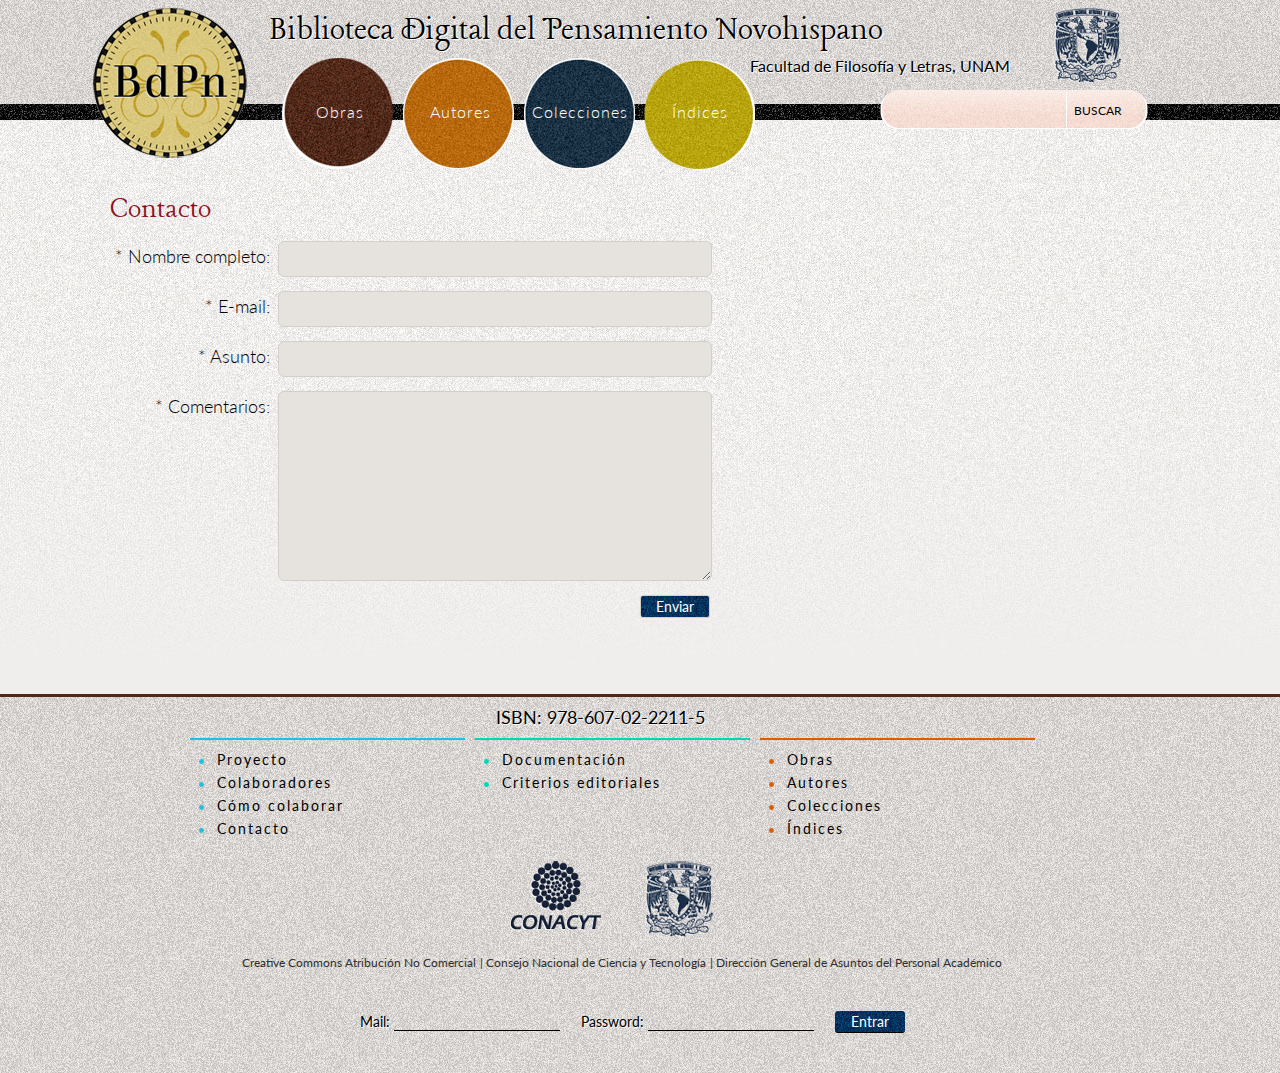
<file: contacto.html>
<!DOCTYPE html PUBLIC "-//W3C//DTD XHTML 1.0 Transitional//EN" "http://www.w3.org/TR/xhtml1/DTD/xhtml1-transitional.dtd">
<html xmlns="http://www.w3.org/1999/xhtml">
<head>
	<title>Biblioteca Digital del Pensamiento Novohispano</title>
	
	<meta http-equiv="Content-Type" content="text/html; charset=utf-8" />
	<link rel="shortcut icon" href="favicon.ico" />
	<meta name="author" content="Sandra Bermudez @ bulabe" />
		
	<link href="http://fonts.googleapis.com/css?family=Lato:100,300,400,700,100italic,300italic,400italic" rel="stylesheet" type="text/css" />	
	<link href="http://fonts.googleapis.com/css?family=Lancelot" rel="stylesheet" type="text/css" />		
	<link rel="stylesheet" href="style.css" type="text/css" />
	
	<script type="text/javascript" src="js/jquery-1.6.2.min.js"></script>
	<script type="text/javascript" src="js/jquery.frontendscript.js"></script>
	
</head>
	
<body>

<div id="header">

<div class="headerint">
	
	<a href="index.html" target="_self"><img src="images/unam_bdpn_bgd_logo.png" alt="BDPN" class="logo float" /></a>
	<h1 id="title"><a href="index.html" target="_self">Biblioteca Digital del Pensamiento Novohispano</a></h1>
	<h2 id="unam">Facultad de Filosofía y Letras, UNAM</h2>
	
	
	<ul id="main">
		<li class="ob"><a href="books.html" target="_self">Obras</a></li>
		<li class="au"><a href="authors.html" target="_self">Autores</a></li>
		<li class="co"><a href="#" target="_self">Colecciones</a></li>
		<li class="in"><a href="terms.html" target="_self">Índices</a></li>
	</ul>	
	
	<div id="busqueda">
		<form>
			<input type="text" name="buscar"  />
			<input type="submit" id="submit" value="BUSCAR" />
		</form>
	</div>
	<div class="clear"></div>
	
</div><!-- / HEADER INT -->
</div><!-- / HEADER -->

<div id="container">

<h1 class="seccion">Contacto</h1>

<form id="contacto">
	<label for="nombre">* Nombre completo:</label>
	<input type="text" id="nombre" />
	<div class="clear"></div>
	
	<label for="mail">* E-mail:<span id="suser"></span></label>
	<input type="text" id="mail" />
	<div class="clear"></div>
			
	<label for="usuario">* Asunto:<span id="suser"></span></label>
	<input type="text" id="asunto" />
	<div class="clear"></div>
				
	<label for="comentarios">* Comentarios:</label>
	<textarea id="comentarios" cols="62" rows="8"></textarea>
	<br/>
				
	<input type="submit" id="enviar" class="marginleft530" value="Enviar" />
</form>



<br/><br/>
</div><!-- / CONTAINER -->


<div id="footer">
<div class="int">
<!-- -->
	<h2 class="isbn">ISBN: 978-607-02-2211-5</h2>
	
	<div id="nav">		
		<ul id="proyecto">
			<li><a href="proyecto.html" target="_self">Proyecto</a></li>
			<li><a href="colaboradores.html" target="_self">Colaboradores</a></li>
			<li><a href="colaborar.html" target="_self">Cómo colaborar</a></li>
			<li><a href="contacto.html" target="_self">Contacto</a></li>
		</ul>

		<ul id="documentacion">
			<li><a href="documentacion.html" target="_self">Documentación</a></li>
			<li><a href="criterios.html" target="_self">Criterios editoriales</a></li>
		</ul>

		<ul id="obras">
			<li><a href="books.html" target="_self">Obras</a></li>
			<li><a href="authors.html" target="_self">Autores</a></li>
			<li><a href="colections.html" target="_self">Colecciones</a></li>
			<li><a href="terms.html" target="_self">Índices</a></li>
		</ul>				
		<div class="clear"></div>
	</div><!-- NAV -->
<!-- -->
	
	<div id="logos">
		<img src="images/logoconacyt.png" alt="UNAM" class="float"/>
		<img src="images/logounam.png" alt="UNAM" class="float"/>
		<div class="clear"></div>
	</div>
	
	<ul id="creditos">
		<li><a href="#">Creative Commons Atribución No Comercial </a></li>
		<li><a href="#">| Consejo Nacional de Ciencia y Tecnología </a></li>
		<li><a href="#">| Dirección General de Asuntos del Personal Académico </a></li>
	</ul>
	<div class="clear"></div>
	
	<form id="session">
		<label for="user">Mail: </label>
		<input type="text" id="user" />
		<label for="passw">Password: </label>
		<input type="password" id="passw" />
		<input type="submit" id="entrar" value="Entrar" />
	</form>
	
</div><!-- INT -->
</div><!-- FOOTER -->

</body>
</html>
</file>
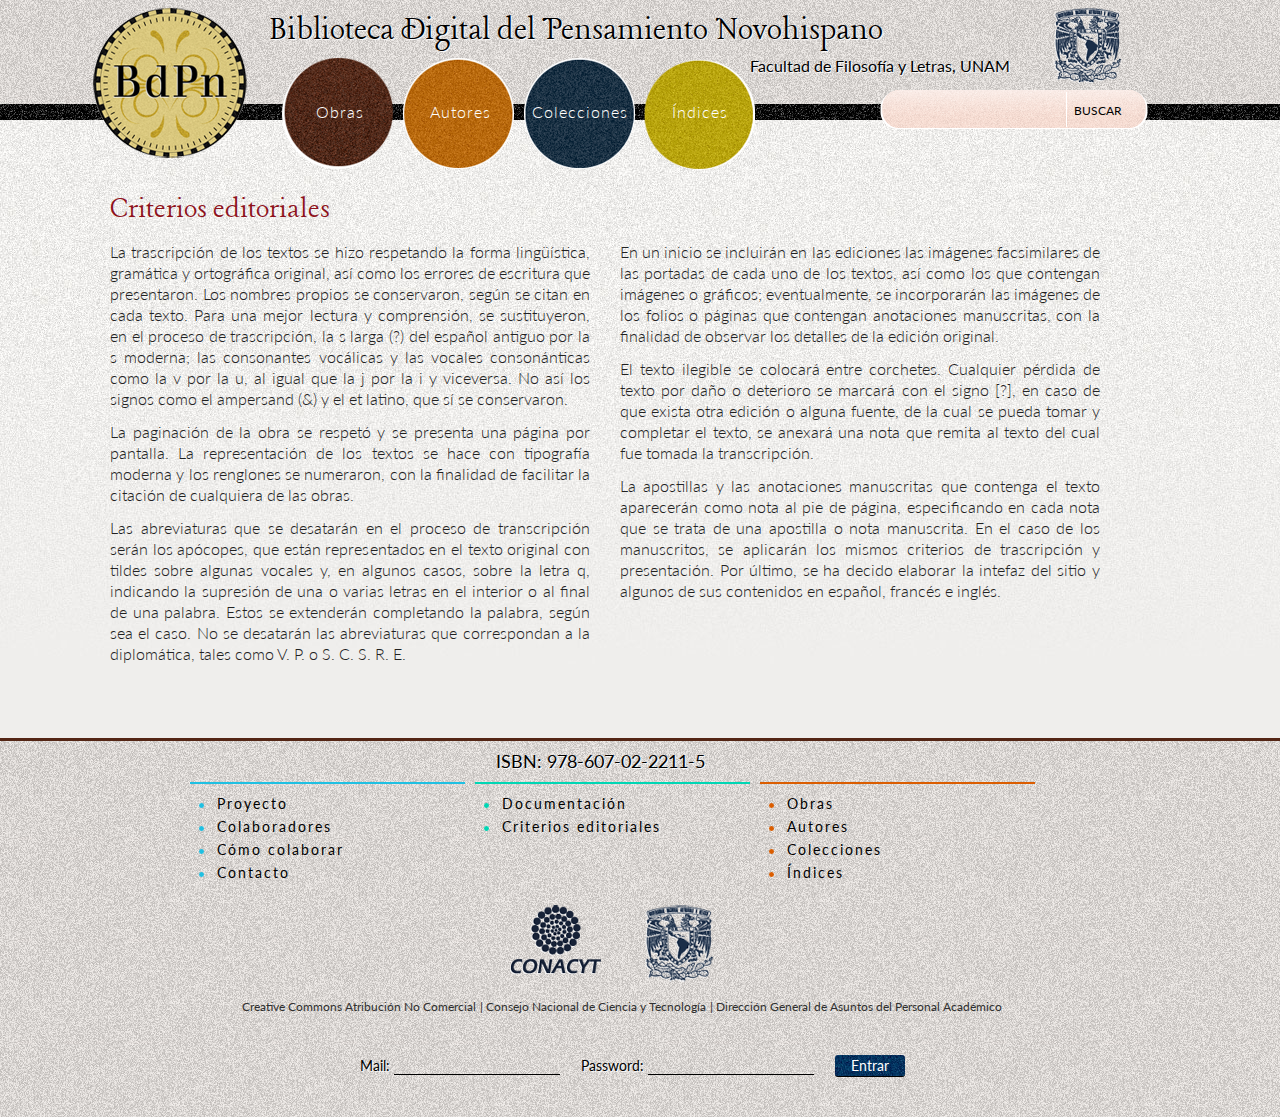
<file: criterios.html>
<!DOCTYPE html PUBLIC "-//W3C//DTD XHTML 1.0 Transitional//EN" "http://www.w3.org/TR/xhtml1/DTD/xhtml1-transitional.dtd">
<html xmlns="http://www.w3.org/1999/xhtml">
<head>
	<title>Biblioteca Digital del Pensamiento Novohispano</title>
	
	<meta http-equiv="Content-Type" content="text/html; charset=utf-8" />
	<link rel="shortcut icon" href="favicon.ico" />
	<meta name="author" content="Sandra Bermudez @ bulabe" />
		
	<link href="http://fonts.googleapis.com/css?family=Lato:100,300,400,700,100italic,300italic,400italic" rel="stylesheet" type="text/css" />	
	<link href="http://fonts.googleapis.com/css?family=Lancelot" rel="stylesheet" type="text/css" />		
	<link rel="stylesheet" href="style.css" type="text/css" />
	
	<script type="text/javascript" src="js/jquery-1.6.2.min.js"></script>
	<script type="text/javascript" src="js/jquery.frontendscript.js"></script>
	
</head>
	
<body>

<div id="header">

<div class="headerint">
	
	<a href="index.html" target="_self"><img src="images/unam_bdpn_bgd_logo.png" alt="BDPN" class="logo float" /></a>
	<h1 id="title"><a href="index.html" target="_self">Biblioteca Digital del Pensamiento Novohispano</a></h1>
	<h2 id="unam">Facultad de Filosofía y Letras, UNAM</h2>
	
	
	<ul id="main">
		<li class="ob"><a href="books.html" target="_self">Obras</a></li>
		<li class="au"><a href="authors.html" target="_self">Autores</a></li>
		<li class="co"><a href="#" target="_self">Colecciones</a></li>
		<li class="in"><a href="terms.html" target="_self">Índices</a></li>
	</ul>	
	
	<div id="busqueda">
		<form>
			<input type="text" name="buscar"  />
			<input type="submit" id="submit" value="BUSCAR" />
		</form>
	</div>
	<div class="clear"></div>
	
</div><!-- / HEADER INT -->
</div><!-- / HEADER -->

<div id="container">

<h1 class="seccion">Criterios editoriales</h1>

<div class="doscolumnas float marginright30">
<p>La trascripción de los textos se hizo respetando la forma lingüística, gramática y ortográfica original, así como los errores de escritura que presentaron. Los nombres propios se conservaron, según se citan en cada texto. Para una mejor lectura y comprensión, se sustituyeron, en el proceso de trascripción, la s larga (?) del español antiguo por la s moderna; las consonantes vocálicas y las vocales consonánticas como la v por la u, al igual que la j por la i y viceversa. No así los signos como el ampersand (&) y el et latino, que sí se conservaron.</p>

<p>La paginación de la obra se respetó y se presenta una página por pantalla. La representación de los textos se hace con tipografía moderna y los renglones se numeraron, con la finalidad de facilitar la citación de cualquiera de las obras.</p>

<p>Las abreviaturas que se desatarán en el proceso de transcripción serán los apócopes, que están representados en el texto original con tildes sobre algunas vocales y, en algunos casos, sobre la letra q, indicando la supresión de una o varias letras en el interior o al final de una palabra. Estos se extenderán completando la palabra, según sea el caso. No se desatarán las abreviaturas que correspondan a la diplomática, tales como V. P. o S. C. S. R. E.</p>
</div><!-- / MEDIA -->

<div class="doscolumnas float">
<p>En un inicio se incluirán en las ediciones las imágenes facsimilares de las portadas de cada uno de los textos, así como los que contengan imágenes o gráficos; eventualmente, se incorporarán las imágenes de los folios o páginas que contengan anotaciones manuscritas, con la finalidad de observar los detalles de la edición original.</p>

<p>El texto ilegible se colocará entre corchetes. Cualquier pérdida de texto por daño o deterioro se marcará con el signo [?], en caso de que exista otra edición o alguna fuente, de la cual se pueda tomar y completar el texto, se anexará una nota que remita al texto del cual fue tomada la transcripción.</p>

<p>La apostillas y las anotaciones manuscritas que contenga el texto aparecerán como nota al pie de página, especificando en cada nota que se trata de una apostilla o nota manuscrita. En el caso de los manuscritos, se aplicarán los mismos criterios de trascripción y presentación. Por último, se ha decido elaborar la intefaz del sitio y algunos de sus contenidos en español, francés e inglés.</p>
</div><!-- / MEDIA -->



<div class="clear"></div>
<br/><br/>
</div><!-- / CONTAINER -->


<div id="footer">
<div class="int">
<!-- -->
	<h2 class="isbn">ISBN: 978-607-02-2211-5</h2>
	
	<div id="nav">		
		<ul id="proyecto">
			<li><a href="proyecto.html" target="_self">Proyecto</a></li>
			<li><a href="colaboradores.html" target="_self">Colaboradores</a></li>
			<li><a href="colaborar.html" target="_self">Cómo colaborar</a></li>
			<li><a href="contacto.html" target="_self">Contacto</a></li>
		</ul>

		<ul id="documentacion">
			<li><a href="documentacion.html" target="_self">Documentación</a></li>
			<li><a href="criterios.html" target="_self">Criterios editoriales</a></li>
		</ul>

		<ul id="obras">
			<li><a href="books.html" target="_self">Obras</a></li>
			<li><a href="authors.html" target="_self">Autores</a></li>
			<li><a href="colections.html" target="_self">Colecciones</a></li>
			<li><a href="terms.html" target="_self">Índices</a></li>
		</ul>				
		<div class="clear"></div>
	</div><!-- NAV -->
<!-- -->
	
	<div id="logos">
		<img src="images/logoconacyt.png" alt="UNAM" class="float"/>
		<img src="images/logounam.png" alt="UNAM" class="float"/>
		<div class="clear"></div>
	</div>
	
	<ul id="creditos">
		<li><a href="#">Creative Commons Atribución No Comercial </a></li>
		<li><a href="#">| Consejo Nacional de Ciencia y Tecnología </a></li>
		<li><a href="#">| Dirección General de Asuntos del Personal Académico </a></li>
	</ul>
	<div class="clear"></div>
	
	<form id="session">
		<label for="user">Mail: </label>
		<input type="text" id="user" />
		<label for="passw">Password: </label>
		<input type="password" id="passw" />
		<input type="submit" id="entrar" value="Entrar" />
	</form>
	
</div><!-- INT -->
</div><!-- FOOTER -->

</body>
</html>
</file>
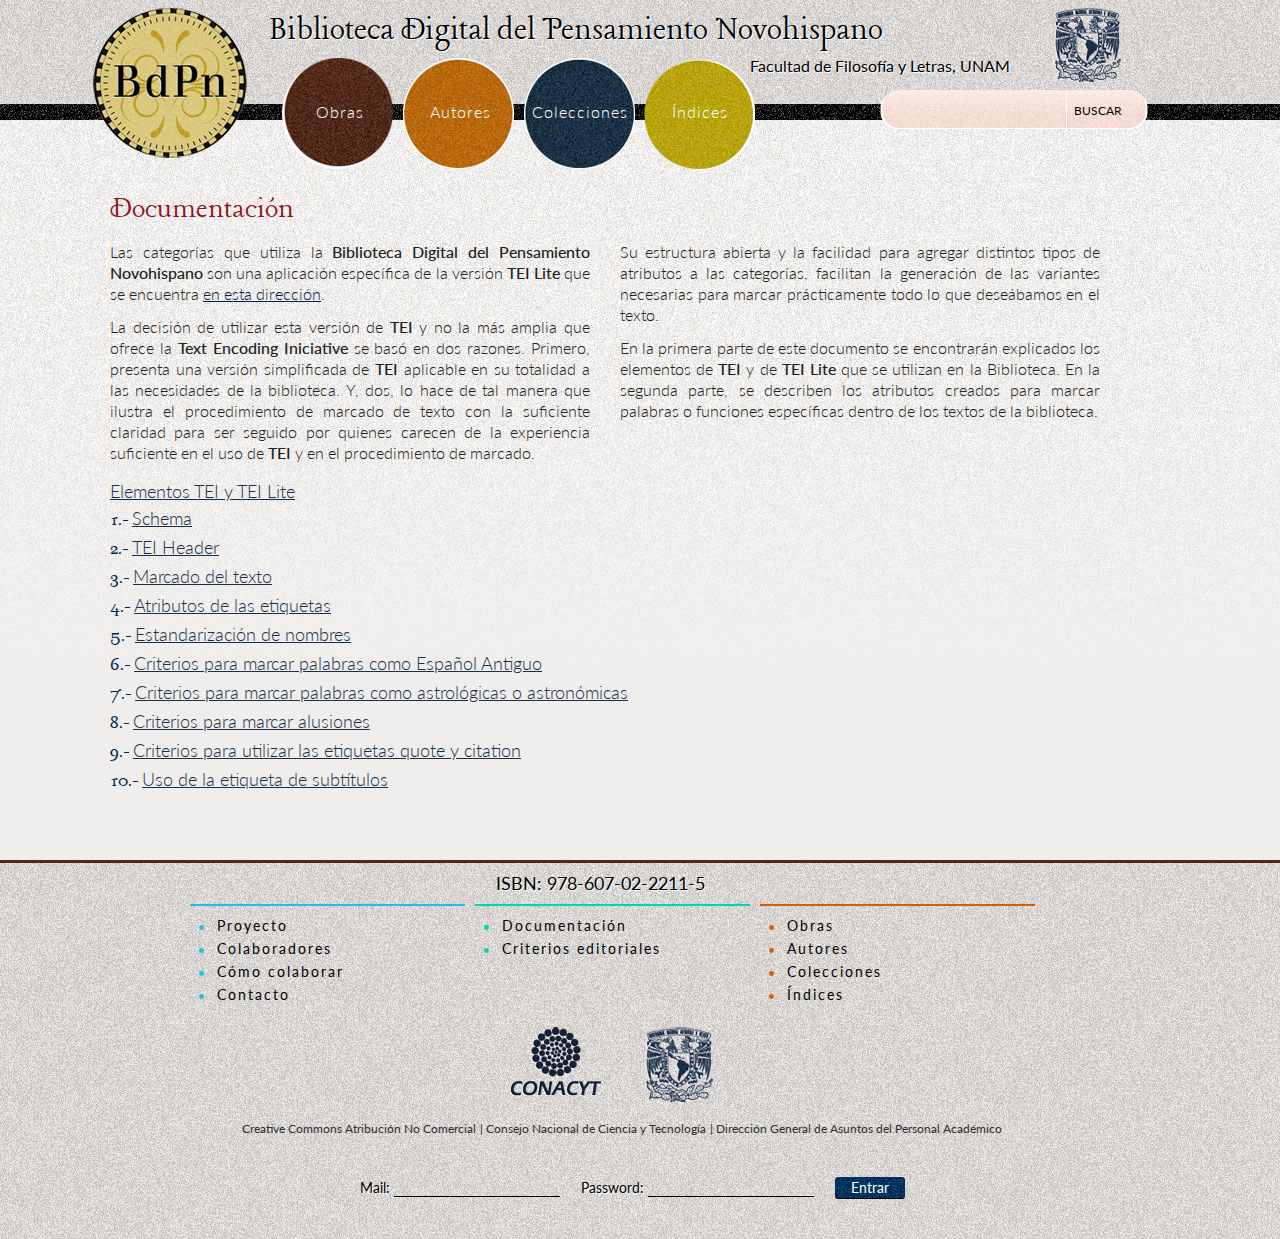
<file: documentacion.html>
<!DOCTYPE html PUBLIC "-//W3C//DTD XHTML 1.0 Transitional//EN" "http://www.w3.org/TR/xhtml1/DTD/xhtml1-transitional.dtd">
<html xmlns="http://www.w3.org/1999/xhtml">
<head>
	<title>Biblioteca Digital del Pensamiento Novohispano</title>
	
	<meta http-equiv="Content-Type" content="text/html; charset=utf-8" />
	<link rel="shortcut icon" href="favicon.ico" />
	<meta name="author" content="Sandra Bermudez @ bulabe" />
		
	<link href="http://fonts.googleapis.com/css?family=Lato:100,300,400,700,100italic,300italic,400italic" rel="stylesheet" type="text/css" />	
	<link href="http://fonts.googleapis.com/css?family=Lancelot" rel="stylesheet" type="text/css" />		
	<link rel="stylesheet" href="style.css" type="text/css" />
	
	<script type="text/javascript" src="js/jquery-1.6.2.min.js"></script>
	<script type="text/javascript" src="js/jquery.frontendscript.js"></script>
	
</head>
	
<body>

<div id="header">

<div class="headerint">
	
	<a href="index.html" target="_self"><img src="images/unam_bdpn_bgd_logo.png" alt="BDPN" class="logo float" /></a>
	<h1 id="title"><a href="index.html" target="_self">Biblioteca Digital del Pensamiento Novohispano</a></h1>
	<h2 id="unam">Facultad de Filosofía y Letras, UNAM</h2>
	
	
	<ul id="main">
		<li class="ob"><a href="books.html" target="_self">Obras</a></li>
		<li class="au"><a href="authors.html" target="_self">Autores</a></li>
		<li class="co"><a href="#" target="_self">Colecciones</a></li>
		<li class="in"><a href="terms.html" target="_self">Índices</a></li>
	</ul>	
	
	<div id="busqueda">
		<form>
			<input type="text" name="buscar"  />
			<input type="submit" id="submit" value="BUSCAR" />
		</form>
	</div>
	<div class="clear"></div>
	
</div><!-- / HEADER INT -->
</div><!-- / HEADER -->

<div id="container">

<h1 class="seccion">Documentación</h1>

<div class="doscolumnas float marginright30">
<p>Las categorías que utiliza la <strong>Biblioteca Digital del Pensamiento Novohispano</strong> son una aplicación específica de la versión <strong>TEI Lite</strong> que se encuentra <a href="http://www.tei-c.org/Guidelines/Customization/Lite/teiu5_split_en.html" target="_blank">en esta dirección</a>.</p>

<p>La decisión de utilizar esta versión de <strong>TEI</strong> y no la más amplia que ofrece la <strong>Text Encoding Iniciative</strong> se basó en dos razones. Primero, presenta una versión simplificada de <strong>TEI</strong> aplicable en su totalidad a las necesidades de la biblioteca. Y, dos, lo hace de tal manera que ilustra el procedimiento de marcado de texto con la suficiente claridad para ser seguido por quienes carecen de la experiencia suficiente en el uso de <strong>TEI</strong> y en el procedimiento de marcado. </p>

</div><!-- / MEDIA -->

<div class="doscolumnas float">

<p>Su estructura abierta y la facilidad para agregar distintos tipos de atributos a las categorías, facilitan la generación de las variantes necesarias para marcar prácticamente todo lo que deseábamos en el texto.</p>

<p>En la primera parte de este documento se encontrarán explicados los elementos de <strong>TEI</strong> y de <strong>TEI Lite</strong> que se utilizan en la Biblioteca. En la segunda parte, se describen los atributos creados para marcar palabras o funciones específicas dentro de los textos de la biblioteca.</p>
</div><!-- / MEDIA -->

<div class="clear"></div>

<dl id="documentacion" class="accordion">

<dt><a href="#">Elementos TEI y TEI Lite</a></dt>
<dd><p>El marcado de cualquier texto de la biblioteca comienza con la declaración de que es un documento <strong>TEI</strong> en español utilizando la siguiente referencia:</p>
<ul>
<li>&lt;TEI xmlns="http://www.tei-c.org/ns/1.0" xmlns:rng="http://relaxng.org/ns/structure/1.0" xml:lang="es"&gt;</li>
</ul>
</dd>

<dt>1.- <a href="#">Schema</a></dt>
<dd><p>A continuación se debe agregar el esquema que servirá para validar el documento en XML. Respecto a las funciones y características del schema, puede verse: <a href="http://www.tei-c.org/release/doc/tei-p5-doc/en/html/ST.html#STIN">http://www.tei-c.org/release/doc/tei-p5-doc/en/html/ST.html#STIN</a></p>
<p>En la Biblioteca utilizamos el esquema “TEI-minimal", que cubre por completo las categorías que utiliza TEI Lite.</p>
<ul>
<li>&lt;schemaSpec ident="TEI-minimal" start="TEI"&gt;</li>
<li>&lt;moduleRef key="tei"/&gt;</li>
<li>&lt;moduleRef key="header"/&gt;</li>
<li>&lt;moduleRef key="core"/&gt;</li>
<li>&lt;moduleRef key="textstructure"/&gt;</li>
<li>&lt;moduleRef key="namesdates"/&gt;</li>
<li>&lt;/schemaSpec&gt;</li>
</ul>
</dd>

<dt>2.- <a href="#">TEI Header</a></dt>
<dd><p>A continuación del esquema aparece el TEI Header. Respecto a las funciones y cualidades del TEI Header puede verse <a href="http://www.tei-c.org/release/doc/tei-p5-doc/en/html/HD.html">http://www.tei-c.org/release/doc/tei-p5-doc/en/html/HD.html</a>.</p>
<p>El Header que presentamos a continuación corresponde al utilizado en la Especulación Astrológica y Física</p>
<ul>
<li>&lt;teiHeader&gt;</li>
<li>&lt;fileDesc&gt;</li>
<li>&lt;titleStmt&gt;</li>
<li>&lt;title&gt;ESPECULACION ASTROLOGICA, Y PHYSICA DE LA NATURALEZA DE LOS COMETAS, Y JUIZIO DEL QUE ESTE Año de 1682 Se vè en todo el Mundo.&lt;/title&gt;</li>
<li>&lt;author&gt;Gaspar Juan Evelino&lt;/author&gt;</li>
<li>&lt;/titleStmt&gt;</li>
<li>&lt;publicationStmt&gt;</li>
<li>&lt;publisher&gt;Universidad Nacional Autónoma de México. Facultad de Filosofía y Letras&lt;/publisher&gt;</li>
<li>&lt;distributor&gt;Biblioteca Digital del Pensamiento Novohispano&lt;/distributor&gt;</li>
<li>&lt;respStmt&gt;</li>
<li>&lt;name&gt;Ernesto Priani Saisó&lt;/name&gt;</li>
<li>&lt;resp&gt;Marcado XML/TEI&lt;/resp&gt;</li>
<li>&lt;/respStmt&gt;</li>
<li>&lt;respStmt&gt;</li>
<li>&lt;name&gt;Alí Martínez Albarran&lt;/name&gt;</li>
<li>&lt;resp&gt;Transcripción&lt;/resp&gt;</li>
<li>&lt;/respStmt&gt;</li>
<li>&lt;/publicationStmt&gt;</li>
<li>&lt;sourceDesc&gt;</li>
<li>&lt;bibl&gt;ESPECULACION</li>
<li>ASTROLOGICA, Y PHYSICA DE LA NATURALEZA DE LOS COMETAS, Y JUIZIO DEL QUE ESTE A de 1682 Se vè en todo el Mundo</li>
<li>Por Gaspar Juan Evelino (Por la Viuda de Bernardo Calderon, 1682.)&lt;/bibl&gt;</li>
<li>&lt;/sourceDesc&gt;</li>
<li>&lt;/fileDesc&gt;</li>
<li>&lt;/teiHeader&gt;</li>
</ul>
<p>Las categorías utilizadas dentro del Header son las siguientes:</p>
<ul>
<li><strong>&lt;teiHeader&gt;&lt;/teiHeader&gt;</strong> Declara que se trata del encabezado del documento.</li>
				<li><strong>&lt;fileDesc&gt; &lt;/fileDesc&gt;</strong> Declara el inicio de la descripción del documento.</li>

				<li><strong>&lt;titleStmt&gt;&lt;/titleStmt&gt;</strong> (title statement). Declara el grupo de información sobre el título de la obra y quienes son los responsables de su contenido intelectual.</li>
				<li><strong>&lt;title&gt;&lt;/title&gt;</strong> Declara que es el título de la obra. Sólo se utiliza en el caso del título de la obra marcada, y no en el del resto de títulos de obras evocados dentro de la obra. Para ellos se utiliza la categoría refTitle&gt;&lt;/1title&gt;</li>
				<li><strong>&lt;author&gt;&lt;/author&gt;</strong> Declara al autor de la obra. Sólo se usa en el caso del autor de la obra marcada.</li>

				<li><strong>&lt;publicationStmt&gt;&lt;/publicationStmt&gt;</strong> (publication statement) Declara el grupo de información sobre la publicación de la obra marcada y tanto a su publicación electrónica como a su fuente impresa.</li>
				<li><strong>&lt;publisher&gt;&lt;/publisher&gt;</strong> Se refiere a quién publica la obra electrónica. En todos los casos será la Universidad Nacional Autónoma de México. Facultad de Filosofía y Letras</li>
				<li><strong>&lt;distributor&gt;&lt;/distributor&gt;</strong> Se refiere al distribuidor de la obra. En este caso será siempre la Biblioteca Digital del Pensamiento Novohispano.</li>

				<li><strong>&lt;respStmt&gt;&lt;/respStmt&gt;</strong> Establece una responsabilidad en la publicación.</li>
				<li><strong>&lt;name&gt;&lt;/name&gt;</strong> Establece el nombre del responsable</li>
				<li><strong>&lt;resp&gt;&lt;/resp&gt;</strong> Establece la responsabilidad</li>

				<li><strong>&lt;sourceDesc&gt;&lt;/sourceDesc&gt;</strong> Se refiere a la descripción de la fuente impresa del texto marcado.</li>
				<li><strong>&lt;bibl&gt;&lt;/bibl&gt;</strong> Corresponde a la referencia bibliográfica del texto marcado. Debe ir toda la ficha catalográfica del texto…</li>
			</ul>		
			
			</dd>

<dt>3.- <a href="#">Marcado del texto</a></dt>
<dd>
<p>Para marcar el texto se utilizan las siguientes categorías, que encontraremos en el siguiente orden.</p>

			<p>a) El texto <strong>&lt;text&gt;&lt;/text&gt;</strong> Declara el inicio y el fin de el texto marcado.</p>
			<p>b) La portada <strong>&lt;front&gt;&lt;/front&gt;</strong> Declara que lo que sigue corresponde a la portada o frente del documento impreso.</p>
			<p><strong>&lt;titlePage&gt;&lt;/titlePage&gt;</strong> Declara que se trata de la página de titulo, que puede corresponder a la portada del texto.</p>

			<p><strong>&lt;docTitle&gt;&lt;/docTitle&gt;</strong> Marca el título del documento marcado en la portada.</p>
			<p><strong>&lt;docImprint&gt;&lt;docImprint&gt;</strong> Declara el lugar y el impresor del texto.</p>
			<p><strong>&lt;docDate&gt;&lt;/docDate&gt;</strong> Marca la fecha del texto.</p>

			<p><strong>c) El cuerpo del documento</strong></p>
			<p><strong>&lt;body&gt;&lt;/body&gt;</strong> Corresponde al cuerpo del texto. Abre y cierra la totalidad de este.</p>			
			<p><strong>&lt;p&gt;&lt;/p&gt;</strong> Es una categoría central. Marca el inicio y el final de cada párrafo. En lo documentos de la biblioteca, cuando los párrafos no cierran en la página sino que continúa en la siguiente, debe cerrarse el párrafo al terminar la página, justo antes de &lt;/div&gt; y abrirse de nuevo en la siguiente, después de &lt;div&gt;.</p>

			<p><strong>&lt;div&gt;&lt;/div&gt;</strong> declara el inicio de una división. En la biblioteca se utiliza para establecer el inicio y el final de un folio. El folio es, junto con el párrafo, la unidad de referencia de los textos de la biblioteca.</p>
			<p><strong>&lt;term&gt;&lt;/term&gt;</strong> Marca una palabra, varias palabras, una designación simbólica o el uso de un término técnico. Es una categoría de marcado central, porque permite identificar cierto tipo de palabras y expresiones en el texto cuyo estudio y recuperación es relevante. Acepta 7 atributos Type: Médico (Med), Astrológico (Astro) Astronómico (Astron), Filosófico (Philo), Matemático (Mathe), Theológico (Theolo) y Español antiguo (OldSp). En todos los caso, se puede incluir un “reg" para unificar los términos a partir de la ortografía moderna. Esto es especialmente importante en el caso de las palabras en español antiguo, donde el uso del “reg" es obligatorio.</p>
			<p>Ejemplos:</p>
			<ul>

				<li>&lt;term type="astro" Reg="Juicio"&gt;juizio&lt;/term&gt;</li>
				<li>&lt;term type="astro" Reg="Venéreo"&gt;Venereo&lt;/term&gt;</li>
				<li>&lt;term type="med"&gt;peste&lt;/term&gt; (No utiliza “reg" porque no es necesario estandarizar la ortografía de la palabra)</li>

			</ul>
			<p><strong>&lt;foreign&gt;&lt;/foreign&gt;</strong> Identifica términos o grupos de términos en un idioma diferente al de la redacción del texto. Acepta el atributo lang (Idioma). Para el idioma que más aparece, el latín, se utiliza el atributo lat.</p>
			<p>Ejemplo:</p>
			<ul>
				<li>&lt;foreign lang="lat"&gt;Laus Deo&lt;/foreign&gt;</li>

			</ul>
			<p><strong>&lt;date&gt;&lt;/date&gt;</strong> Sirve para marcar una fecha. Se marca sólo el año en numeral, cuando aparecen expresiones como "año del señor de 1654" o "el año de 1204". Cuando en el texto se hace una referencia si expresarla en numeral como: “el año pasado", “hace dos años", se marcará la expresión completa como fecha, pero deberá incluirse un “reg", para fijar el año en numeral. Cuando la expresión de la fecha indique día y mes, o día, mes y año, mes y año, se incluyen todos estos elementos.</p>
			<p>Ejemplos:</p>
			<ul>
				<li>Este año de &lt;date&gt;1682&lt;/date&gt;</li>

				<li>…año del Señor de &lt;date&gt;396&lt;/date&gt;</li>
			</ul>
<p>Como la gran mayoría de los cometas son nombrados por la fecha en que pasan. Utilizaremos “type" y “comet" para señalar que se trata de un cometa.</p>
			<p>Ejemplos:</p>
			<ul>
				<li>como el del año del señor de &lt;date type="comet"&gt;396&lt;/date&gt;</li>

			</ul>
			<p><strong>&lt;abbr&gt;&lt;/abbr&gt;</strong>Marca una abreviatura. La abreviaturas no se regularizan ni se expanden en el marcado  es decir, se etiqueta la abreviatura tal cual está en el texto:</p>
			<ul>
				<li>&lt;abbr&gt;Vmd.&lt;/abbr&gt;</li>
				<li>&lt;abbr&gt;N.S.R.E.&lt;/abbr&gt;</li>

			</ul>
			<p><strong>&lt;pb&gt;&lt;/pb&gt;</strong> Marca el numeral del folio o el número de página, si existe.</p>
			<p><strong>&lt;name&gt;&lt;/name&gt;</strong> Marca los nombres propios de personas, dioses, lugares acepta el uso del atributo “type" con los siguientes elementos: person (persona); planet (Planeta); god (Dios); place (lugar); inst (institución); constelation (Constelación); zodiacal (Signo del zodiaco); CathDiv (Divinidad católica) Utiliza “reg" para estandarizar el nombre a su uso contemporáneo.</p>
			<p>Ejemplos:</p>

			<ul>
				<li>&lt;name type="person" reg="Aristóteles"&gt;Aristoteles&lt;/name&gt;</li>
				<li>&lt;name type="constelation""&gt;Capricorno&lt;/name&gt;</li>
				<li>&lt;name type="planet"&gt;Saturno&lt;/name&gt; En todos los casos se marcan como planeta Luna  y Sol, además del resto de los planetas mencionados</li>

				<li>&lt;name type="place" reg="Holanda"&gt;Olanda&lt;/name&gt;</li>
			</ul>
			<p><strong>&lt;q&gt;&lt;/q&gt;</strong> Identifica las citas textuales dentro de los textos, en las que no aparece la referencia bibliográfica. Deben colocarse al iniciar y al terminar la cita.</p>
			<p><strong>&lt;cit&gt;&lt;/cit&gt;</strong> Se utiliza para citas textuales claramente identificadas con su referencia bibliográfica.</p>

			<p><strong>&lt;refTitle&gt;&lt;/refTitle&gt;</strong> Se utiliza para marcar el titulo de una obra dentro de un texto. Acepta reg para estandarizar el nombre moderno de la obra.</p>
			<p><strong>&lt;head&gt;&lt;/head&gt;</strong> Se usa para identificar subtitulos en la obra.</p>

</dd>

<dt>4.- <a href="#">Atributos de las etiquetas</a></dt>
<dd>
<p><strong>Reg:</strong> sirve para regularizar los nombres o los términos. Se utiliza también en los siguientes casos.</p>
			<ol>
				<li>Cuando se marca una palabra que está cortada en el texto (Por ejemplo: Agus- tín) debe incluirse “reg" y en él debe ponerse entre comillas, el nombre completo sin corte.</li>
				<li>Cuando las citas rebasen un renglón hay que incluir “reg" y en él poner la cita completa de la forma como deberá aparecer al recuperar la información.</li>
				<li>Los reg de los términos en plural van en singular</li>

			</ol>
			<p><strong>Type:</strong> establece atributos específicos para termino o una palabra y se utiliza para identificar con más precisión que clase de nombre o término es el que se ha marcado. Ver ejemplo de usos en los casos de nonbres y términos. </p>
			<p></p>
</dd>

<dt>5.- <a href="#">Estandarización de nombres</a></dt>
<dd><p>Para la estandarización de nombres estamos siguiendo estos criterios: </p>
			<p><strong>Nombres propios:</strong></p>

			<p>Apellido y nombre. Los "de", "von" etc... van entre paréntesis después del apellido. Si se trata de santos, el san se coloca antes del nombre. Se utilizará siempre la ortografía contemporánea del nombre. </p>
			<ul>
				<li>Hipona (de), San Agustín</li>
				<li>Aquino (de), Santo Tomás</li>
				<li>Escobar Salmerón y Castro, José (de)</li>
				<li>Aristóteles</li>

				<li>Séneca</li>
				<li>Júpiter</li>
				<li>Real Universidad se regulariza siempre como Real y Pontificia Universidad de México a menos que se trate de otra universidad.</li>
				<li>Febo y Phoebo se regularizan siempre como Apolo</li>
				<li>Ptolomeo se regulariza como Ptolomeo, Claudio</li>
			</ul>

			<p>En el caso de nombres de obras o de instituciones, se regularizan utilizando el nombre por el que son conocidas actualmente</p>
			<p>Salvo excepciones los plurales se regularizan en el singular. Los verbos conjugados en el infinitivo.</p>
			
</dd>

<dt>6.- <a href="#">Criterios para marcar palabras como Español Antiguo</a></dt>
<dd><ol class="star">
				<li>Primero, habrá que leer el texto completo para familiarizarse con el vocabulario y saber qué tipo de palabras utiliza el autor de cada uno de ellos y cómo las utiliza.</li>
				<li>Para la selección de palabras que se tendrán que marcar, se podrían señalar las que no parezcan comunes dentro del vocabulario cotidiano.</li>

				<li>Después de eso, se podría revisar la palabra en el Diccionario de la Real Academia Española (se encuentra en línea); si no está en el Diccionario habrá que marcarla; si sí está, habrá que valorarla según el criterio de quien la haya revisado, y lo poco o muy frecuente que sea utilizar dicha palabra.</li>
				<li>Para saber si la palabra es comúnmente utilizada o no, pueden meterla en el buscador de ‘Google’ y, así, revisar los contextos en los que aparece.</li>
			</ol>
			<p>Usos de “u" y de “v" hay que respetar cómo aparecen en el original…</p>
</dd>

<dt>7.- <a href="#">Criterios para marcar palabras como astrológicas o astronómicas</a></dt>
<dd>			<p>Aunque el criterio no es preciso, marcaremos como astrológicas todos aquellos términos  que no son utilizados por la astronomía moderna para caracterizar a los fenómenos celestes, como pueden serlo, por ejemplo, los relativos al tipo de cometas o a la definición de algunos de sus atributos. Reservaremos el marcado de términos astronómicos a aquellos que son utilizados contemporáneamente por la astronomía. por ejemplo, términos como eclipse, cometa, paralaje, meteoros se etiqutará como astronómico como sigue:<p>
			<ul>
				<li>&lt;term type="Astron"&gt;Cometa&lt;/term&gt;</li>
			</ul>
			<p>O en el caso de las estrellas sí se hace referencia al nombre de la estrella:</p>
			<ul>

				<li>la &lt;term type="Astro"&gt;Estrella &lt;foreing lang="lat"&gt;Capud Medusae&lt;/foreing&gt;&lt;/term&gt;, en que feneciò el Cometa</li>
			</ul>
			<p>En cambio si el término no es utilizado por la ciencia astronómica contemporánea y en su defecto hace referencia a la división del cosmos, se etiquetará como astrológico, por ejemplo región de fuego, juicio del año, conjunción magna; se marcarán como sigue:</p>
			<ul>

				<li>&lt;term type="Astro" reg="Región de fuego"&gt;region de fuego&lt;/term&gt;</li>
			</ul>
			<p>Existen otros términos, principalmente astrológicos, que tienen que etiquetarse completos como se muestra en el ejemplo:</p>
			<ul>
				<li>&lt;term type="Astro"&gt;Cometa Sublunar&lt;/term&gt;</li>

			</ul></dd>


<dt>8.- <a href="#">Criterios para marcar alusiones</a></dt>
<dd>
<p>Las alusiones, como por ejemplo, El filósofo, el profeta, etcétera, se marcan como nombre, com type person y se regularizan con el nombre del aludido. Por ejemplo:</p>
			<ul>
				<li>como señal &lt;name type="peroson" ref="Aristóteles"&gt;el filósofo&lt;/name&gt; en Metafísica.</li>

			</ul>
</dd>


<dt>9.- <a href="#">Criterios para utilizar las etiquetas quote y citation</a></dt>
<dd>
<p>Criterios para utilizar las etiquetas &lt;q&gt; (quote) &lt;cit&gt; (citation) </p>

			<p>&lt;q&gt; corresponde a una referencia en el texto que no es explícita, esto es, puede haber referencias que hagan sólo mención del autor o mención de la fuente pero no sea de manera exacta. He aquí un ejemplo:</p>
			<ul>
				<li>A cuyo intento &lt;name type="person" reg="Ovidio"&gt;el Poeta&lt;/name&gt;:</li>
				<li>&lt;q reg="Ovidio. Metamorifosis. Libro I. 80-85 &gt;&lt;foreign lang="Lat"&gt;Pronaque; cum soectent animalia cetera terram, Os homini sublime dedit, coelumque, uidere Iussit, &amp; erectos ad sydera tollere ultus&lt;/foreign&gt;.&lt;/q&gt;</li>

			</ul>
			<p>Como vemos en este caso hay una referencia a "el Poeta", sabemos que es Ovidio y por eso se regulariza el nombre, y luego hay una cita en latín (etiquetada con &lt;foreign lang="Lat"&gt;&lt;/foreign&gt;) pero no dice ni de qué texto ni en qué parte del texto está tomada la cita. En este caso, como sabemos cuál es la fuente, la ponemos en un "reg" dentro de la etiqueta  &lt;q&gt; como referencia moderna, es decir, autor, obra, y parte específica de la obra; en caso de que no se tengan los  datos simplemente se dejará la etiqueta &lt;q&gt; sin el atributo "reg".</p>
			<p>Otro ejemplo del uso de la etiqueta &lt;q&gt; es el siguiente:</p>

			<ul>
				<li>Y la &lt;name type="person" reg="Sibila Eritrea"&gt;Sibyla Erithrea&lt;/name&gt; en estos sus versos.</li>
				<li>&lt;q reg="Oráculos sibilinos. Libro III. 334-336" &gt;&lt;foreign lang="lat"&gt;Sole sub neciduo veré vocitata Cometes stella refulgebit Galdij mortalibus index;</li>
				<li>Et Fames; & mortes, preclarorumque virorum</li>

				<li>Adque Ducum interitus marnorum nobilium que</li>
				<li>Maxima praeterea mortales signa monebunt.&lt;/foreign&gt;&lt;/q&gt;</li>
			</ul>
			<p>Como vemos en estos dos ejemplos hay una mención a algún personaje y una cita en latín, pero en ningún momento se nos dice de dónde se toma esta cita o de qué parte de la obra se retomo. Por ello este tipo de menciones se etiquetarán como &lt;q&gt;</p>
			<p>En cuanto al uso de la etiqueta &lt;cit&gt; los siguentes ejemplos lo muestran:</p>

			<ul>
				<li>lo dizen muchos Autores, y principalmente el venerable  &lt;cit reg="Beda, el Venerable. De Natura Rerum Liber. Cap XXIV"&gt; &lt;name type="person" reg="Beda, el Venerable"&gt;Beda&lt;/name&gt;</li>
				<li>&lt;refTitle reg="De Natura Rerum Liber"&gt;lib de natura rerum&lt;/refTitle&gt;. &lt;foreign lang="lat" reg="Cometae sunt stellae flamis Crinitae repente nascentes regni mutationem aut pestilentiam; aut bella; aut ventos aestus ve portendentes"&gt;Cometae sunt stella flamis Crinitae repente nascen-</li>

				<li>tes regni mutationem aut pestilentiam; aut bella; aut ventos aestus ve por-</li>
				<li>tendentes&lt;/foreign&gt;&lt;/cit&gt;</li>
			</ul>
			<p>En este ejemplo tenemos varias etiquetas. Como principal tenemos la etiqueta &lt;cit&gt; que tiene el atributo "reg" porque tenemos la fuente de la cita (en este caso es Beda el Venerable y se pone como Autor, Título y referencia exacta de la obra), luego tenemos la etiqueta &lt;name&gt;, después la etiqueta &lt;refTitle&gt;, ambas etiquetas están regularizadas porque conocemos a la persona que se nombra y conocemos el nombre completo de la obra a la que se hace referencia. Por último tenemos la etiqueta &lt;foreign lang&gt; con el "reg" esto se hace porque la cita está dividida en renglones y para que el sistema de índices la pueda recuperar de manera completa sin las particiones, necesitamos juntarla toda en el atributo "reg". </p>

			<ul>
				<li>servido de disponer, precedan primero estas se-ñales Cometicas: como doctamente nos lo enseña el eruditis-</li>				
				<li>simo&lt;cit&gt; Maestro&lt;name type="person"&gt; Fray Juan de Santo Thoma&lt;/name&gt; &lt;refTitle&gt;lib. primero de Me-</li>

				<li>theoris cap. de Cometis&lt;/refTitle&gt;: &lt;foreign lang="Lat"&gt;sed verius est mortem Principum in</li>
				<li>speciaeli significare ex beneplacito Dei, qui Comet(a)m tanquam sig-</li>
				<li>num Mortis exhibet, ut ait Damascenus 2. de fide c. 27. aut sal-</li>
				<li>tem ex usu, quia videmus frequenter sic accidere mortem Prin-</li>
				<li>cipum ex apparientia Cometarum&lt;/foreign&gt;.&lt;/cit&gt; </li>

			</ul>
			<p>Aquí tenemos otro ejemplo de la etiqueta &lt;cit&gt;, excepto que ninguno de los elementos que están dentro de ella tiene el atributo "reg" debido a que desconocemos la fuente exacta.</p>
			<p>En el caso de que una cita se encuentre en dos folios, es decir, partida  con la etiqueta &lt;div&gt; se pondrá el atributo cont="1" en la parte donde continua</p>
			<ul>
				<li>el Angelico Doctor &lt;cit&gt; &lt;name type="person" reg="Santo Tomás"&gt;Santo</li>

				<li>Thomas&lt;/name&gt;, como verdadero &lt;term type="OldSp" reg="Filósofo"&gt;Philosofo&lt;/term&gt;, y Astrologo, en la 2.a 2.ae</li>
				<li>quest. 95.artic. I. in corpore, &amp; 2. sentent. distinct. 17. q. ad</li>
				<li>secund . &lt;foreign lang="Lat"&gt;Si autem determinentur (conviene à saber los futuros)</li>

				<li>in causis,ut ex quibus frequenter contingunt, cu potestate tamen,</li>
				<li>deficiendi in minori parte propter impedimentu ex parte agentis,</li>
				<li>vel ex parte recipientis actione, eoru cognitio non certitudinalis,</li>
				<li>sed coniecturalis haberi potest. Et hoc modo Astrologus dicit, quae-</li>
				<li>dam futura, quae consequutur ex motu coelesti in istis interioribus:</li>
				<li>quae tamen impediri possunt propter deffectu inferiori causarum</li>

				<li>&amp; baecpraecognitio tanto magis ad certitudin? accedit, quanto ad</li>
				<li>vnum	&lt;/foreign&gt;&lt;/cit&gt;			           A2      </li>
				<li>&lt;/p&gt; </li>
				<li></li>

				<li>&lt;/div&gt;</li>
				<li></li>
				<li></li>
				<li>&lt;div&gt;</li>
				<li></li>
				<li>&lt;pb&gt;2 vuelta&lt;/pb&gt;</li>

				<li>&lt;p&gt;</li>
				<li>&lt;cit cont="1"&gt;&lt;foreign lang="Lat"&gt;unum effectu cognoseuntur &amp; quanto virtus causae mellius scitur&lt;/foreign&gt;&lt;/cit&gt;.</li>
				<li>Y assimesmo el Santo, en estas palabras, me defiende y es-</li>
				<li>cusa de temeroso</li>

			</ul>
			<p>Igualmente para el caso de la etiqueta &lt;q&gt;, o algún nombre, o algún &lt;refTitle&gt; se pone el atributo cont="1"</p>
</dd>

<dt>10.- <a href="#">Uso de la etiqueta de subtítulos</a></dt>
<dd>
<p>&lt;head&gt;&lt;/head&gt;</p>

			<p>En caso de que haya más niveles dentro de los subtítulos se utilizará la siguiente etiqueta:</p>
			<ul>
				<li>&lt;head type ="subtitle1"&gt;&lt;/head&gt;<li>
			</ul>
			<p>Y dependiendo del nivel se pondrá el número consecutivo.</p>
			<ul>
				<li>&lt;head type ="subtitle2"&gt;&lt;/head&gt;</li>

			</ul>
			<p>La ficha bibliográfica, esto es, en la etiqueta &lt;bibl&gt; se pondrá el estandar bibliográfico </p>
			<p>de Autor, Título y Datos de la publicación. En el título se pondrá la etiqueta &lt;abrTitle&gt;&lt;/abrTitle&gt; para abreviar el título y que no aparezca</p>
			<p>más que una parte del título completo.</p>

</dd>




</dl>

<br/><br/>




</div><!-- / CONTAINER -->


<div id="footer">
<div class="int">
<!-- -->
	<h2 class="isbn">ISBN: 978-607-02-2211-5</h2>
	
	<div id="nav">		
		<ul id="proyecto">
			<li><a href="proyecto.html" target="_self">Proyecto</a></li>
			<li><a href="colaboradores.html" target="_self">Colaboradores</a></li>
			<li><a href="colaborar.html" target="_self">Cómo colaborar</a></li>
			<li><a href="contacto.html" target="_self">Contacto</a></li>
		</ul>

		<ul id="documentacion">
			<li><a href="documentacion.html" target="_self">Documentación</a></li>
			<li><a href="criterios.html" target="_self">Criterios editoriales</a></li>
		</ul>

		<ul id="obras">
			<li><a href="books.html" target="_self">Obras</a></li>
			<li><a href="authors.html" target="_self">Autores</a></li>
			<li><a href="colections.html" target="_self">Colecciones</a></li>
			<li><a href="terms.html" target="_self">Índices</a></li>
		</ul>				
		<div class="clear"></div>
	</div><!-- NAV -->
<!-- -->
	
	<div id="logos">
		<img src="images/logoconacyt.png" alt="UNAM" class="float"/>
		<img src="images/logounam.png" alt="UNAM" class="float"/>
		<div class="clear"></div>
	</div>
	
	<ul id="creditos">
		<li><a href="#">Creative Commons Atribución No Comercial </a></li>
		<li><a href="#">| Consejo Nacional de Ciencia y Tecnología </a></li>
		<li><a href="#">| Dirección General de Asuntos del Personal Académico </a></li>
	</ul>
	<div class="clear"></div>
	
	<form id="session">
		<label for="user">Mail: </label>
		<input type="text" id="user" />
		<label for="passw">Password: </label>
		<input type="password" id="passw" />
		<input type="submit" id="entrar" value="Entrar" />
	</form>
	
</div><!-- INT -->
</div><!-- FOOTER -->

</body>
</html>
</file>
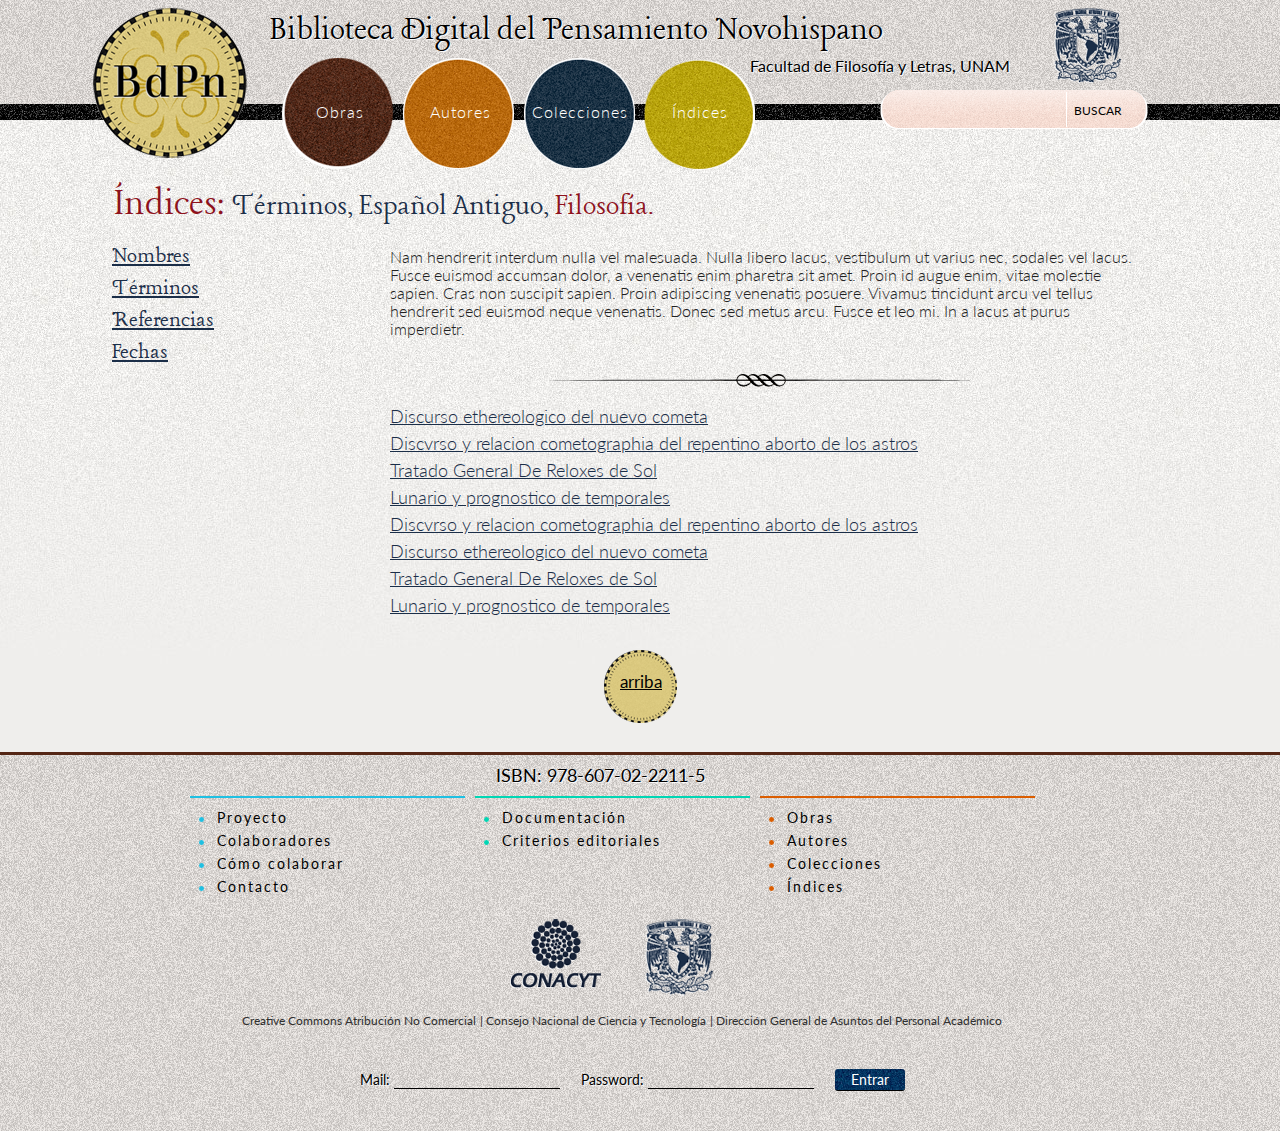
<file: info.html>
<!DOCTYPE html PUBLIC "-//W3C//DTD XHTML 1.0 Transitional//EN" "http://www.w3.org/TR/xhtml1/DTD/xhtml1-transitional.dtd">
<html xmlns="http://www.w3.org/1999/xhtml">
<head>
	<title>Biblioteca Digital del Pensamiento Novohispano</title>
	
	<meta http-equiv="Content-Type" content="text/html; charset=utf-8" />
	<link rel="shortcut icon" href="favicon.ico" />
	<meta name="author" content="Sandra Bermudez @ bulabe" />
		
	<link href="http://fonts.googleapis.com/css?family=Lato:100,300,400,700,100italic,300italic,400italic" rel="stylesheet" type="text/css" />	
	<link href="http://fonts.googleapis.com/css?family=Lancelot" rel="stylesheet" type="text/css" />		
	<link rel="stylesheet" href="style.css" type="text/css" />
	
	<script type="text/javascript" src="js/jquery-1.6.2.min.js"></script>
	<script type="text/javascript" src="js/jquery.frontendscript.js"></script>
	<script type="text/javascript" src="js/fancydropdown.js"></script>
	
</head>
	
<body>

<div id="header">
<div class="headerint">
	
	<a href="index.html" target="_self"><img src="images/unam_bdpn_bgd_logo.png" alt="BDPN" class="logo float" /></a>
	<h1 id="title"><a href="index.html" target="_self">Biblioteca Digital del Pensamiento Novohispano</a></h1>
	<h2 id="unam">Facultad de Filosofía y Letras, UNAM</h2>
	
	<ul id="main">
		<li class="ob"><a href="books.html" target="_self">Obras</a></li>
		<li class="au"><a href="authors.html" target="_self">Autores</a></li>
		<li class="co"><a href="#" target="_self">Colecciones</a></li>
		<li class="in"><a href="terms.html" target="_self">Índices</a></li>
	</ul>	
	
	<div id="busqueda">
		<form>
			<input type="text" name="buscar"  />
			<input type="submit" id="submit" value="BUSCAR" />
		</form>
	</div>
	<div class="clear"></div>
	
</div><!-- / HEADER INT -->
</div><!-- / HEADER -->

<div id="container">

<h1 id="indices">Índices: <span class="term">Términos, Español Antiguo,</span><span class="termred"> Filosofía.</span></h1>

<div id="sidebar">

<ul id="indices">
	<li><a href="#" target="_self">Nombres</a>
		<ul class="dropdown">
			<li><a href="type.html" target="_self">Personas</a></li>
			<li><a href="type.html" target="_self">Planetas</a></li>
			<li><a href="type.html" target="_self">Dioses</a></li>
			<li><a href="type.html" target="_self">Lugares</a></li>
			<li><a href="type.html" target="_self">Instituciones</a></li>
			<li><a href="type.html" target="_self">Constelaciones</a></li>
			<li><a href="type.html" target="_self">Signos del zodiaco</a></li>
			<li><a href="type.html" target="_self">Divinidades católicas</a></li>
		</ul>
	</li>

	<li><a href="#" target="_self">Términos</a>
		<ul class="dropdown">
			<li><a href="type.html" target="_self">Médicos</a></li>
			<li><a href="type.html" target="_self">Astrológicos</a></li>
			<li><a href="type.html" target="_self">Astronómicos</a></li>
			<li><a href="type.html" target="_self">Filosóficos</a></li>
			<li><a href="type.html" target="_self">Matemáticos</a></li>
			<li><a href="type.html" target="_self">Teológicos</a></li>
			<li><a href="type.html" target="_self">Español antiguo</a></li>
			<li><a href="type.html" target="_self">Abreviaturas</a></li>
		</ul>
	</li>
	
	<li><a href="#" target="_self">Referencias</a>
		<ul class="dropdown">
			<li><a href="type.html" target="_self">Fuentes</a></li>
			<li><a href="type.html" target="_self">Citas no textuales</a></li>
			<li><a href="type.html" target="_self">Citas textuales</a></li>
		</ul>
	</li>
	
	<li><a href="#" target="_self">Fechas</a>
		<ul class="dropdown">
			<li><a href="type.html" target="_self">Cometas</a></li>
		</ul>
	</li>	

</ul>

</div><!-- / SIDEBAR -->

<div id="colright">

<p>Nam hendrerit interdum nulla vel malesuada. Nulla libero lacus, vestibulum ut varius nec, sodales vel lacus. Fusce euismod accumsan dolor, a venenatis enim pharetra sit amet. Proin id augue enim, vitae molestie sapien. Cras non suscipit sapien. Proin adipiscing venenatis posuere. Vivamus tincidunt arcu vel tellus hendrerit sed euismod neque venenatis. Donec sed metus arcu. Fusce et leo mi. In a lacus at purus imperdietr.</p>

<img src="images/hr.png" class="indices">

<dl class="accordion">

<dt><a href="#">Discurso ethereologico del nuevo cometa</a></dt>

<dd>
	<ul>
		<li>Nam nec urna vitae erat faucibus viverra sit amet sed risus. Nunc quis augue arcu, at molestie lorem. Mauris nulla est, consequat vel adipiscing in, dictum at justo. Nulla sed quam lorem. Aliquam suscipit sapien at velit faucibus vel venenatis augue ultrices. Maecenas interdum sapien vitae turpis tempor bibendum. <span class="highlight">Filosofía</span> curabitur mauris mauris, molestie id tristique vitae, fermentum a est. Morbi lacus purus, porttitor in vestibulum luctus, ornare in odio. Donec gravida, nulla a vestibulum mattis, sapien velit sollicitudin nisl, ut tristique nisi tellus et diam. Pellentesque fermentum diam non ligula accumsan malesuada. Donec ipsum erat, tempor id dignissim id, semper et sem. Quisque id mi quis erat ullamcorper sodales. Cum sociis natoque penatibus et magnis dis parturient montes, nascetur ridiculus mus. <a href="book.html" target="_self">Ver en el libro.</a></li>

		<li class="term_odd">Nam nec urna vitae erat faucibus viverra sit amet sed risus. Nunc quis augue arcu, at molestie lorem. Mauris nulla est, consequat vel adipiscing in, dictum at justo. Nulla sed quam lorem. Aliquam suscipit sapien at velit faucibus vel venenatis augue ultrices. Maecenas interdum sapien vitae turpis tempor bibendum. <span class="highlight">Filosofía</span> curabitur mauris mauris, molestie id tristique vitae, fermentum a est. Morbi lacus purus, porttitor in vestibulum luctus, ornare in odio. Donec gravida, nulla a vestibulum mattis, sapien velit sollicitudin nisl, ut tristique nisi tellus et diam. Pellentesque fermentum diam non ligula accumsan malesuada. Donec ipsum erat, tempor id dignissim id, semper et sem. Quisque id mi quis erat ullamcorper sodales. Cum sociis natoque penatibus et magnis dis parturient montes, nascetur ridiculus mus. <a href="book.html" target="_self">Ver en el libro.</a></li>
		
		<li>Nam nec urna vitae erat faucibus viverra sit amet sed risus. Nunc quis augue arcu, at molestie lorem. Mauris nulla est, consequat vel adipiscing in, dictum at justo. Nulla sed quam lorem. Aliquam suscipit sapien at velit faucibus vel venenatis augue ultrices. Maecenas interdum sapien vitae turpis tempor bibendum. <span class="highlight">Filosofía</span> curabitur mauris mauris, molestie id tristique vitae, fermentum a est. Morbi lacus purus, porttitor in vestibulum luctus, ornare in odio. Donec gravida, nulla a vestibulum mattis, sapien velit sollicitudin nisl, ut tristique nisi tellus et diam. Pellentesque fermentum diam non ligula accumsan malesuada. Donec ipsum erat, tempor id dignissim id, semper et sem. Quisque id mi quis erat ullamcorper sodales. Cum sociis natoque penatibus et magnis dis parturient montes, nascetur ridiculus mus. <a href="book.html" target="_self">Ver en el libro.</a></li>

		<li class="term_odd">Nam nec urna vitae erat faucibus viverra sit amet sed risus. Nunc quis augue arcu, at molestie lorem. Mauris nulla est, consequat vel adipiscing in, dictum at justo. Nulla sed quam lorem. Aliquam suscipit sapien at velit faucibus vel venenatis augue ultrices. Maecenas interdum sapien vitae turpis tempor bibendum. <span class="highlight">Filosofía</span> curabitur mauris mauris, molestie id tristique vitae, fermentum a est. Morbi lacus purus, porttitor in vestibulum luctus, ornare in odio. Donec gravida, nulla a vestibulum mattis, sapien velit sollicitudin nisl, ut tristique nisi tellus et diam. Pellentesque fermentum diam non ligula accumsan malesuada. Donec ipsum erat, tempor id dignissim id, semper et sem. Quisque id mi quis erat ullamcorper sodales. Cum sociis natoque penatibus et magnis dis parturient montes, nascetur ridiculus mus. <a href="book.html" target="_self">Ver en el libro.</a></li>
		
		<li>Nam nec urna vitae erat faucibus viverra sit amet sed risus. Nunc quis augue arcu, at molestie lorem. Mauris nulla est, consequat vel adipiscing in, dictum at justo. Nulla sed quam lorem. Aliquam suscipit sapien at velit faucibus vel venenatis augue ultrices. Maecenas interdum sapien vitae turpis tempor bibendum. <span class="highlight">Filosofía</span> curabitur mauris mauris, molestie id tristique vitae, fermentum a est. Morbi lacus purus, porttitor in vestibulum luctus, ornare in odio. Donec gravida, nulla a vestibulum mattis, sapien velit sollicitudin nisl, ut tristique nisi tellus et diam. Pellentesque fermentum diam non ligula accumsan malesuada. Donec ipsum erat, tempor id dignissim id, semper et sem. Quisque id mi quis erat ullamcorper sodales. Cum sociis natoque penatibus et magnis dis parturient montes, nascetur ridiculus mus. <a href="book.html" target="_self">Ver en el libro.</a></li>
						
</dd>

<dt><a href="#">Discvrso y relacion cometographia del repentino aborto de los astros</a></dt>

<dd>Nam nec urna vitae erat faucibus viverra sit amet sed risus. Nunc quis augue arcu, at molestie lorem. Mauris nulla est, consequat vel adipiscing in, dictum at justo. Nulla sed quam lorem. Aliquam suscipit sapien at velit faucibus vel venenatis augue ultrices. Maecenas interdum sapien vitae turpis tempor bibendum. <span class="highlight">Filosofía</span> curabitur mauris mauris, molestie id tristique vitae, fermentum a est. Morbi lacus purus, porttitor in vestibulum luctus, ornare in odio. Donec gravida, nulla a vestibulum mattis, sapien velit sollicitudin nisl, ut tristique nisi tellus et diam. Pellentesque fermentum diam non ligula accumsan malesuada. Donec ipsum erat, tempor id dignissim id, semper et sem. Quisque id mi quis erat ullamcorper sodales. Cum sociis natoque penatibus et magnis dis parturient montes, nascetur ridiculus mus. <a href="book.html" target="_self">Ver en el libro.</a></dd>

<dt><a href="#">Tratado General De Reloxes de Sol</a></dt>

<dd>Nam nec urna vitae erat faucibus viverra sit amet sed risus. Nunc quis augue arcu, at molestie lorem. Mauris nulla est, consequat vel adipiscing in, dictum at justo. Nulla sed quam lorem. Aliquam suscipit sapien at velit faucibus vel venenatis augue ultrices. Maecenas interdum sapien vitae turpis tempor bibendum. <span class="highlight">Filosofía</span> curabitur mauris mauris, molestie id tristique vitae, fermentum a est. Morbi lacus purus, porttitor in vestibulum luctus, ornare in odio. Donec gravida, nulla a vestibulum mattis, sapien velit sollicitudin nisl, ut tristique nisi tellus et diam. Pellentesque fermentum diam non ligula accumsan malesuada. Donec ipsum erat, tempor id dignissim id, semper et sem. Quisque id mi quis erat ullamcorper sodales. Cum sociis natoque penatibus et magnis dis parturient montes, nascetur ridiculus mus. <a href="book.html" target="_self">Ver en el libro.</a></dd>

<dt><a href="#">Lunario y prognostico de temporales</a></dt>

<dd>Nam nec urna vitae erat faucibus viverra sit amet sed risus. Nunc quis augue arcu, at molestie lorem. Mauris nulla est, consequat vel adipiscing in, dictum at justo. Nulla sed quam lorem. Aliquam suscipit sapien at velit faucibus vel venenatis augue ultrices. Maecenas interdum sapien vitae turpis tempor bibendum. <span class="highlight">Filosofía</span> curabitur mauris mauris, molestie id tristique vitae, fermentum a est. Morbi lacus purus, porttitor in vestibulum luctus, ornare in odio. Donec gravida, nulla a vestibulum mattis, sapien velit sollicitudin nisl, ut tristique nisi tellus et diam. Pellentesque fermentum diam non ligula accumsan malesuada. Donec ipsum erat, tempor id dignissim id, semper et sem. Quisque id mi quis erat ullamcorper sodales. Cum sociis natoque penatibus et magnis dis parturient montes, nascetur ridiculus mus. <a href="book.html" target="_self">Ver en el libro.</a></dd>

<dt><a href="#">Discvrso y relacion cometographia del repentino aborto de los astros</a></dt>

<dd>Nam nec urna vitae erat faucibus viverra sit amet sed risus. Nunc quis augue arcu, at molestie lorem. Mauris nulla est, consequat vel adipiscing in, dictum at justo. Nulla sed quam lorem. Aliquam suscipit sapien at velit faucibus vel venenatis augue ultrices. Maecenas interdum sapien vitae turpis tempor bibendum. <span class="highlight">Filosofía</span> curabitur mauris mauris, molestie id tristique vitae, fermentum a est. Morbi lacus purus, porttitor in vestibulum luctus, ornare in odio. Donec gravida, nulla a vestibulum mattis, sapien velit sollicitudin nisl, ut tristique nisi tellus et diam. Pellentesque fermentum diam non ligula accumsan malesuada. Donec ipsum erat, tempor id dignissim id, semper et sem. Quisque id mi quis erat ullamcorper sodales. Cum sociis natoque penatibus et magnis dis parturient montes, nascetur ridiculus mus. <a href="book.html" target="_self">Ver en el libro.</a></dd>

<dt><a href="#">Discurso ethereologico del nuevo cometa</a></dt>

<dd>Nam nec urna vitae erat faucibus viverra sit amet sed risus. Nunc quis augue arcu, at molestie lorem. Mauris nulla est, consequat vel adipiscing in, dictum at justo. Nulla sed quam lorem. Aliquam suscipit sapien at velit faucibus vel venenatis augue ultrices. Maecenas interdum sapien vitae turpis tempor bibendum. <span class="highlight">Filosofía</span> curabitur mauris mauris, molestie id tristique vitae, fermentum a est. Morbi lacus purus, porttitor in vestibulum luctus, ornare in odio. Donec gravida, nulla a vestibulum mattis, sapien velit sollicitudin nisl, ut tristique nisi tellus et diam. Pellentesque fermentum diam non ligula accumsan malesuada. Donec ipsum erat, tempor id dignissim id, semper et sem. Quisque id mi quis erat ullamcorper sodales. Cum sociis natoque penatibus et magnis dis parturient montes, nascetur ridiculus mus. <a href="book.html" target="_self">Ver en el libro.</a></dd>

<dt><a href="#">Tratado General De Reloxes de Sol</a></dt>

<dd>Nam nec urna vitae erat faucibus viverra sit amet sed risus. Nunc quis augue arcu, at molestie lorem. Mauris nulla est, consequat vel adipiscing in, dictum at justo. Nulla sed quam lorem. Aliquam suscipit sapien at velit faucibus vel venenatis augue ultrices. Maecenas interdum sapien vitae turpis tempor bibendum. <span class="highlight">Filosofía</span> curabitur mauris mauris, molestie id tristique vitae, fermentum a est. Morbi lacus purus, porttitor in vestibulum luctus, ornare in odio. Donec gravida, nulla a vestibulum mattis, sapien velit sollicitudin nisl, ut tristique nisi tellus et diam. Pellentesque fermentum diam non ligula accumsan malesuada. Donec ipsum erat, tempor id dignissim id, semper et sem. Quisque id mi quis erat ullamcorper sodales. Cum sociis natoque penatibus et magnis dis parturient montes, nascetur ridiculus mus. <a href="book.html" target="_self">Ver en el libro.</a></dd>

<dt><a href="#">Lunario y prognostico de temporales</a></dt>

<dd>Nam nec urna vitae erat faucibus viverra sit amet sed risus. Nunc quis augue arcu, at molestie lorem. Mauris nulla est, consequat vel adipiscing in, dictum at justo. Nulla sed quam lorem. Aliquam suscipit sapien at velit faucibus vel venenatis augue ultrices. Maecenas interdum sapien vitae turpis tempor bibendum. <span class="highlight">Filosofía</span> curabitur mauris mauris, molestie id tristique vitae, fermentum a est. Morbi lacus purus, porttitor in vestibulum luctus, ornare in odio. Donec gravida, nulla a vestibulum mattis, sapien velit sollicitudin nisl, ut tristique nisi tellus et diam. Pellentesque fermentum diam non ligula accumsan malesuada. Donec ipsum erat, tempor id dignissim id, semper et sem. Quisque id mi quis erat ullamcorper sodales. Cum sociis natoque penatibus et magnis dis parturient montes, nascetur ridiculus mus. <a href="book.html" target="_self">Ver en el libro.</a></dd>

</dl>






</div><!-- / COLRIGHT -->

<div class="clear"></div>

<a href="#" target="_self" class="top">arriba</a>

</div><!-- / CONTAINER -->


<div id="footer">
<div class="int">
<!-- -->
	<h2 class="isbn">ISBN: 978-607-02-2211-5</h2>
	
	<div id="nav">		
		<ul id="proyecto">
			<li><a href="proyecto.html" target="_self">Proyecto</a></li>
			<li><a href="colaboradores.html" target="_self">Colaboradores</a></li>
			<li><a href="colaborar.html" target="_self">Cómo colaborar</a></li>
			<li><a href="contacto.html" target="_self">Contacto</a></li>
		</ul>

		<ul id="documentacion">
			<li><a href="documentacion.html" target="_self">Documentación</a></li>
			<li><a href="criterios.html" target="_self">Criterios editoriales</a></li>
		</ul>

		<ul id="obras">
			<li><a href="books.html" target="_self">Obras</a></li>
			<li><a href="authors.html" target="_self">Autores</a></li>
			<li><a href="#" target="_self">Colecciones</a></li>
			<li><a href="terms.html" target="_self">Índices</a></li>
		</ul>				
		<div class="clear"></div>
	</div>
<!-- -->

	<div id="logos">
		<img src="images/logoconacyt.png" alt="UNAM" class="float"/>
		<img src="images/logounam.png" alt="UNAM" class="float"/>
		<div class="clear"></div>
	</div>
	
	<ul id="creditos">
		<li><a href="#">Creative Commons Atribución No Comercial </a></li>
		<li><a href="#">| Consejo Nacional de Ciencia y Tecnología </a></li>
		<li><a href="#">| Dirección General de Asuntos del Personal Académico </a></li>
	</ul>
	<div class="clear"></div>
	
	<form id="session">
		<label for="user">Mail: </label>
		<input type="text" id="user" />
		<label for="passw">Password: </label>
		<input type="password" id="passw" />
		<input type="submit" id="entrar" value="Entrar" />
	</form>
	
</div><!-- INT -->
</div><!-- FOOTER -->

</body>
</html>
</file>
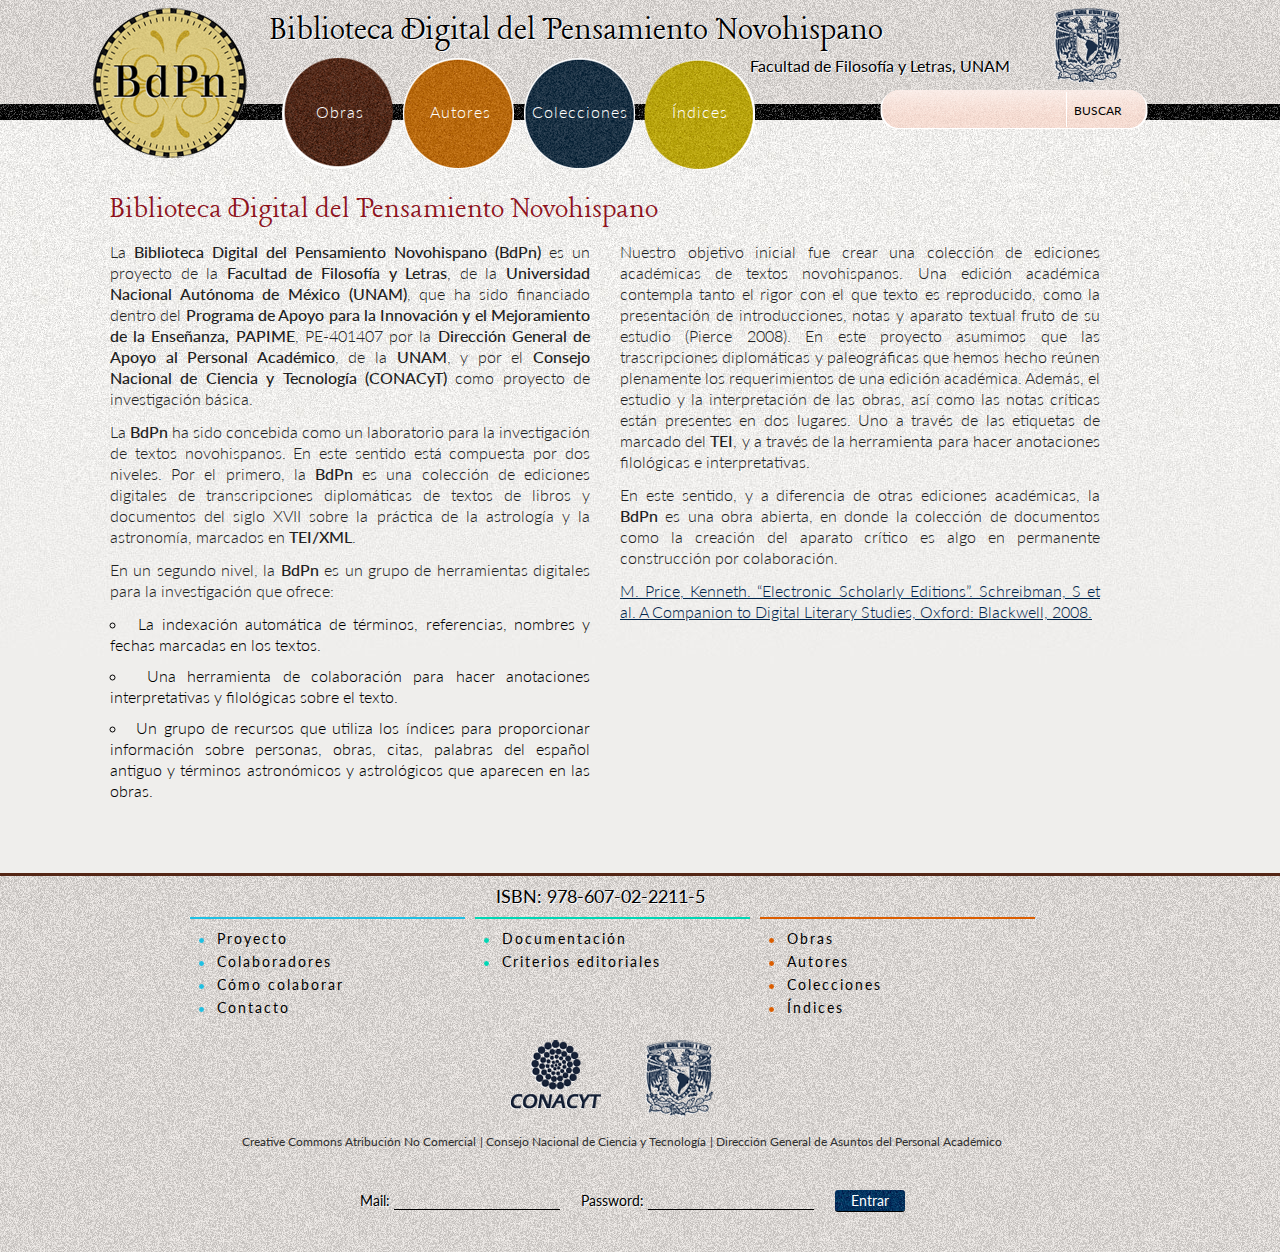
<file: proyecto.html>
<!DOCTYPE html PUBLIC "-//W3C//DTD XHTML 1.0 Transitional//EN" "http://www.w3.org/TR/xhtml1/DTD/xhtml1-transitional.dtd">
<html xmlns="http://www.w3.org/1999/xhtml">
<head>
	<title>Biblioteca Digital del Pensamiento Novohispano</title>
	
	<meta http-equiv="Content-Type" content="text/html; charset=utf-8" />
	<link rel="shortcut icon" href="favicon.ico" />
	<meta name="author" content="Sandra Bermudez @ bulabe" />
		
	<link href="http://fonts.googleapis.com/css?family=Lato:100,300,400,700,100italic,300italic,400italic" rel="stylesheet" type="text/css" />	
	<link href="http://fonts.googleapis.com/css?family=Lancelot" rel="stylesheet" type="text/css" />		
	<link rel="stylesheet" href="style.css" type="text/css" />
	
	<script type="text/javascript" src="js/jquery-1.6.2.min.js"></script>
	<script type="text/javascript" src="js/jquery.frontendscript.js"></script>
	
</head>
	
<body>

<div id="header">

<div class="headerint">
	
	<a href="index.html" target="_self"><img src="images/unam_bdpn_bgd_logo.png" alt="BDPN" class="logo float" /></a>
	<h1 id="title"><a href="index.html" target="_self">Biblioteca Digital del Pensamiento Novohispano</a></h1>
	<h2 id="unam">Facultad de Filosofía y Letras, UNAM</h2>
	
	
	<ul id="main">
		<li class="ob"><a href="books.html" target="_self">Obras</a></li>
		<li class="au"><a href="authors.html" target="_self">Autores</a></li>
		<li class="co"><a href="#" target="_self">Colecciones</a></li>
		<li class="in"><a href="terms.html" target="_self">Índices</a></li>
	</ul>	
	
	<div id="busqueda">
		<form>
			<input type="text" name="buscar"  />
			<input type="submit" id="submit" value="BUSCAR" />
		</form>
	</div>
	<div class="clear"></div>
	
</div><!-- / HEADER INT -->
</div><!-- / HEADER -->

<div id="container">

<h1 class="seccion">Biblioteca Digital del Pensamiento Novohispano</h1>

<div class="doscolumnas float marginright30">
<p>La <strong>Biblioteca Digital del Pensamiento Novohispano (BdPn)</strong> es un proyecto de la <strong>Facultad de Filosofía y Letras</strong>, de la <strong>Universidad Nacional Autónoma de México (UNAM)</strong>, que ha sido financiado dentro del <strong>Programa de Apoyo para la Innovación y el Mejoramiento de la Enseñanza, PAPIME</strong>, PE-401407 por la <strong>Dirección General de Apoyo al Personal Académico</strong>, de la <strong>UNAM</strong>, y por el <strong>Consejo Nacional de Ciencia y Tecnología (CONACyT)</strong> como proyecto de investigación básica.</p>

<p>La <strong>BdPn</strong> ha sido concebida como un laboratorio para la investigación de textos novohispanos. En este sentido está compuesta por dos niveles. Por el primero, la <strong>BdPn</strong> es una colección de ediciones digitales de transcripciones diplomáticas de textos de libros y documentos del siglo XVII sobre la práctica de la astrología y la astronomía, marcados en <strong>TEI/XML</strong>.</p>

<p>En un segundo nivel, la <strong>BdPn</strong> es un grupo de herramientas digitales para la investigación que ofrece:</p>

<ul>
<li>La indexación automática de términos, referencias, nombres y fechas marcadas en los textos.</li>
<li>Una herramienta de colaboración para hacer anotaciones interpretativas y filológicas sobre el texto.</li>
<li>Un grupo de recursos que utiliza los índices para proporcionar información sobre personas, obras, citas, palabras del español antiguo y términos astronómicos y astrológicos que aparecen en las obras.</li>
</ul>
</div><!-- / MEDIA -->

<div class="doscolumnas float">
<p>Nuestro objetivo inicial fue crear una colección de ediciones académicas de textos novohispanos. Una edición académica contempla tanto el rigor con el que texto es reproducido, como la presentación de introducciones, notas y aparato textual fruto de su estudio (Pierce 2008). En este proyecto asumimos que las trascripciones diplomáticas y paleográficas que hemos hecho reúnen plenamente los requerimientos de una edición académica. Además, el estudio y la interpretación de las obras, así como las notas críticas están presentes en dos lugares. Uno a través de las etiquetas de marcado del <strong>TEI</strong>, y a través de la herramienta para hacer anotaciones filológicas e interpretativas.</p>

<p>En este sentido, y a diferencia de otras ediciones académicas, la <strong>BdPn</strong> es una obra abierta, en donde la colección de documentos como la creación del aparato crítico es algo en permanente construcción por colaboración.</p>

<p><a href="http://www.digitalhumanities.org/companionDLS/" target="_blank">M. Price, Kenneth. “Electronic Scholarly Editions”. Schreibman, S et al. A Companion to Digital Literary Studies, Oxford: Blackwell, 2008.</a></p>
</div><!-- / MEDIA -->


<div class="clear"></div>
<br/><br/>
</div><!-- / CONTAINER -->


<div id="footer">
<div class="int">
<!-- -->
	<h2 class="isbn">ISBN: 978-607-02-2211-5</h2>
	
	<div id="nav">		
		<ul id="proyecto">
			<li><a href="proyecto.html" target="_self">Proyecto</a></li>
			<li><a href="colaboradores.html" target="_self">Colaboradores</a></li>
			<li><a href="colaborar.html" target="_self">Cómo colaborar</a></li>
			<li><a href="contacto.html" target="_self">Contacto</a></li>
		</ul>

		<ul id="documentacion">
			<li><a href="documentacion.html" target="_self">Documentación</a></li>
			<li><a href="criterios.html" target="_self">Criterios editoriales</a></li>
		</ul>

		<ul id="obras">
			<li><a href="books.html" target="_self">Obras</a></li>
			<li><a href="authors.html" target="_self">Autores</a></li>
			<li><a href="colections.html" target="_self">Colecciones</a></li>
			<li><a href="terms.html" target="_self">Índices</a></li>
		</ul>				
		<div class="clear"></div>
	</div><!-- NAV -->
<!-- -->
	
	<div id="logos">
		<img src="images/logoconacyt.png" alt="UNAM" class="float"/>
		<img src="images/logounam.png" alt="UNAM" class="float"/>
		<div class="clear"></div>
	</div>
	
	<ul id="creditos">
		<li><a href="#">Creative Commons Atribución No Comercial </a></li>
		<li><a href="#">| Consejo Nacional de Ciencia y Tecnología </a></li>
		<li><a href="#">| Dirección General de Asuntos del Personal Académico </a></li>
	</ul>
	<div class="clear"></div>
	
	<form id="session">
		<label for="user">Mail: </label>
		<input type="text" id="user" />
		<label for="passw">Password: </label>
		<input type="password" id="passw" />
		<input type="submit" id="entrar" value="Entrar" />
	</form>
	
</div><!-- INT -->
</div><!-- FOOTER -->

</body>
</html>
</file>
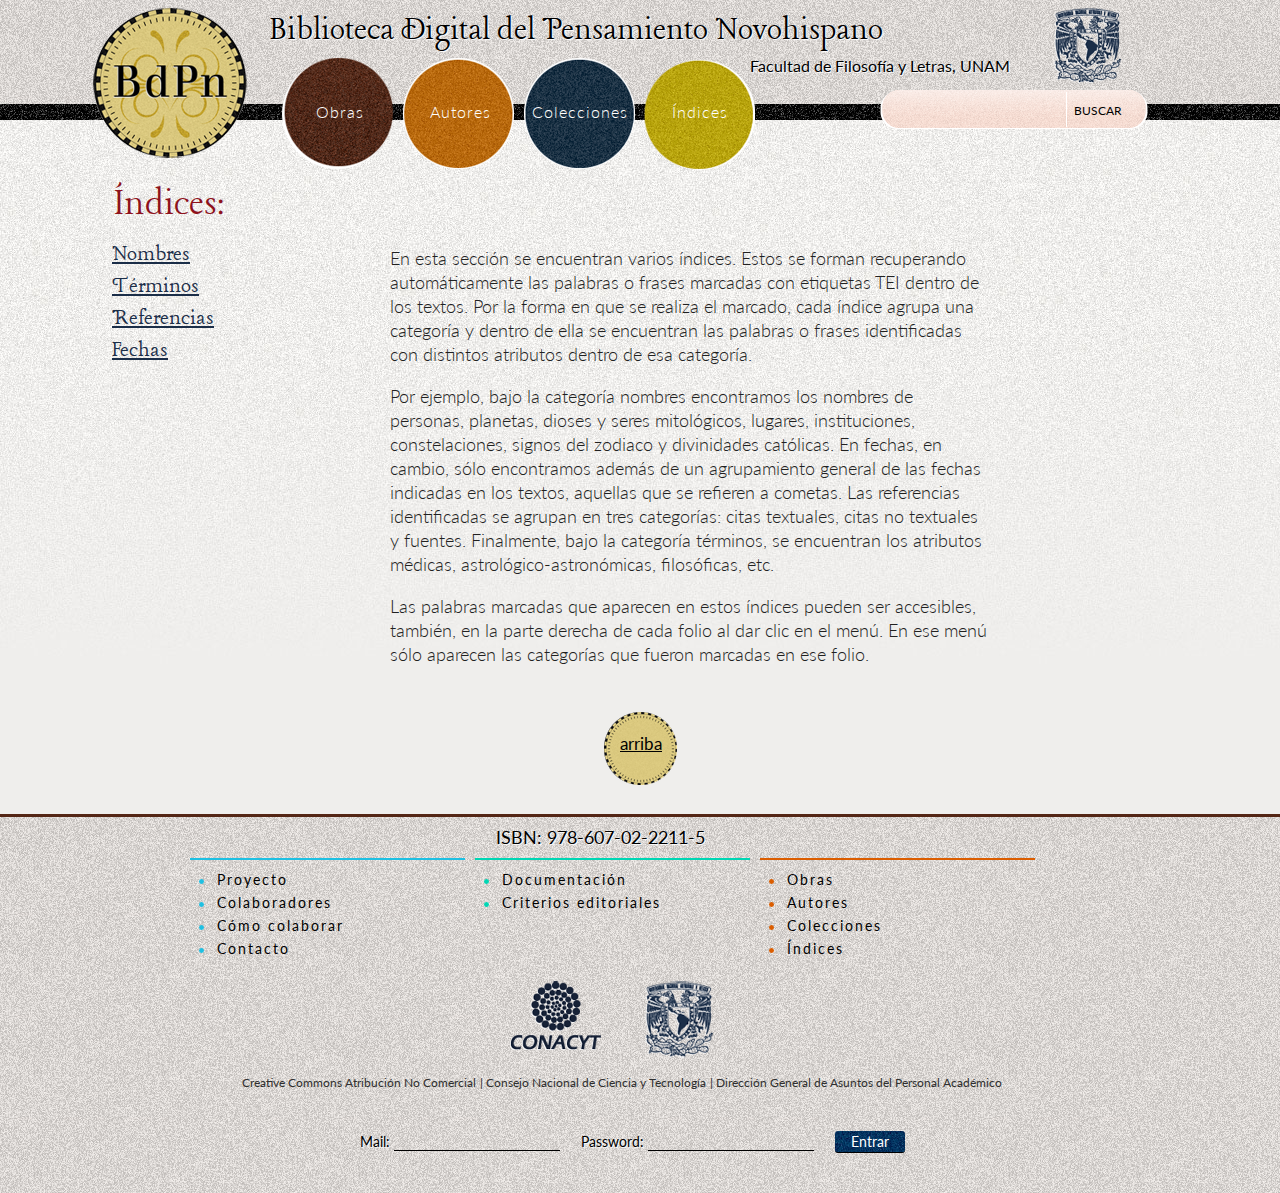
<file: terms.html>
<!DOCTYPE html PUBLIC "-//W3C//DTD XHTML 1.0 Transitional//EN" "http://www.w3.org/TR/xhtml1/DTD/xhtml1-transitional.dtd">
<html xmlns="http://www.w3.org/1999/xhtml">
<head>
	<title>Biblioteca Digital del Pensamiento Novohispano</title>
	
	<meta http-equiv="Content-Type" content="text/html; charset=utf-8" />
	<link rel="shortcut icon" href="favicon.ico" />
	<meta name="author" content="Sandra Bermudez @ bulabe" />
		
	<link href="http://fonts.googleapis.com/css?family=Lato:100,300,400,700,100italic,300italic,400italic" rel="stylesheet" type="text/css" />	
	<link href="http://fonts.googleapis.com/css?family=Lancelot" rel="stylesheet" type="text/css" />		
	<link rel="stylesheet" href="style.css" type="text/css" />
	
	<script type="text/javascript" src="js/jquery-1.6.2.min.js"></script>
	<script type="text/javascript" src="js/jquery.frontendscript.js"></script>
	<script type="text/javascript" src="js/fancydropdown.js"></script>
	
</head>
	
<body>

<div id="header">
<div class="headerint">
	
	<a href="index.html" target="_self"><img src="images/unam_bdpn_bgd_logo.png" alt="BDPN" class="logo float" /></a>
	<h1 id="title"><a href="index.html" target="_self">Biblioteca Digital del Pensamiento Novohispano</a></h1>
	<h2 id="unam">Facultad de Filosofía y Letras, UNAM</h2>
	
	<ul id="main">
		<li class="ob"><a href="books.html" target="_self">Obras</a></li>
		<li class="au"><a href="authors.html" target="_self">Autores</a></li>
		<li class="co"><a href="#" target="_self">Colecciones</a></li>
		<li class="in"><a href="terms.html" target="_self">Índices</a></li>
	</ul>	
	
	<div id="busqueda">
		<form>
			<input type="text" name="buscar"  />
			<input type="submit" id="submit" value="BUSCAR" />
		</form>
	</div>
	<div class="clear"></div>
	
</div><!-- / HEADER INT -->
</div><!-- / HEADER -->

<div id="container">

<h1 id="indices">Índices:</h1>

<div id="sidebar">

<ul id="indices">
	<li><a href="#" target="_self">Nombres</a>
		<ul class="dropdown">
			<li><a href="type.html" target="_self">Personas</a></li>
			<li><a href="type.html" target="_self">Planetas</a></li>
			<li><a href="type.html" target="_self">Dioses</a></li>
			<li><a href="type.html" target="_self">Lugares</a></li>
			<li><a href="type.html" target="_self">Instituciones</a></li>
			<li><a href="type.html" target="_self">Constelaciones</a></li>
			<li><a href="type.html" target="_self">Signos del zodiaco</a></li>
			<li><a href="type.html" target="_self">Divinidades católicas</a></li>
		</ul>
	</li>

	<li><a href="#" target="_self">Términos</a>
		<ul class="dropdown">
			<li><a href="type.html" target="_self">Médicos</a></li>
			<li><a href="type.html" target="_self">Astrológicos</a></li>
			<li><a href="type.html" target="_self">Astronómicos</a></li>
			<li><a href="type.html" target="_self">Filosóficos</a></li>
			<li><a href="type.html" target="_self">Matemáticos</a></li>
			<li><a href="type.html" target="_self">Teológicos</a></li>
			<li><a href="type.html" target="_self">Español antiguo</a></li>
			<li><a href="type.html" target="_self">Abreviaturas</a></li>
		</ul>
	</li>
	
	<li><a href="#" target="_self">Referencias</a>
		<ul class="dropdown">
			<li><a href="type.html" target="_self">Fuentes</a></li>
			<li><a href="type.html" target="_self">Citas no textuales</a></li>
			<li><a href="type.html" target="_self">Citas textuales</a></li>
		</ul>
	</li>
	
	<li><a href="#" target="_self">Fechas</a>
		<ul class="dropdown">
			<li><a href="type.html" target="_self">Cometas</a></li>
		</ul>
	</li>	

</ul>

</div><!-- / SIDEBAR -->

<div id="colright">

<p class="indices">En esta sección se encuentran varios índices. Estos se forman recuperando automáticamente las palabras o frases marcadas con etiquetas TEI dentro de los textos. Por la forma en que se realiza el marcado, cada índice agrupa una categoría y dentro de ella se encuentran las palabras o frases identificadas con distintos atributos dentro de esa categoría.</p>

<p class="indices">Por ejemplo, bajo la categoría nombres encontramos los nombres de personas, planetas, dioses y seres mitológicos, lugares, instituciones, constelaciones, signos del zodiaco y divinidades católicas. En fechas, en cambio, sólo encontramos además de un agrupamiento general de las fechas indicadas en los textos, aquellas que se refieren a cometas. Las referencias identificadas se agrupan en tres categorías: citas textuales, citas no textuales y fuentes. Finalmente, bajo la categoría términos, se encuentran los atributos médicas, astrológico-astronómicas, filosóficas, etc.</p>

<p class="indices">Las palabras marcadas que aparecen en estos índices pueden ser accesibles, también, en la parte derecha de cada folio al dar clic en el menú. En ese menú sólo aparecen las categorías que fueron marcadas en ese folio.</p>


</div><!-- / COLRIGHT -->

<div class="clear"></div>

<a href="#" target="_self" class="top">arriba</a>

</div><!-- / CONTAINER -->


<div id="footer">
<div class="int">
<!-- -->
	<h2 class="isbn">ISBN: 978-607-02-2211-5</h2>
	
	<div id="nav">		
		<ul id="proyecto">
			<li><a href="proyecto.html" target="_self">Proyecto</a></li>
			<li><a href="colaboradores.html" target="_self">Colaboradores</a></li>
			<li><a href="colaborar.html" target="_self">Cómo colaborar</a></li>
			<li><a href="contacto.html" target="_self">Contacto</a></li>
		</ul>

		<ul id="documentacion">
			<li><a href="documentacion.html" target="_self">Documentación</a></li>
			<li><a href="criterios.html" target="_self">Criterios editoriales</a></li>
		</ul>

		<ul id="obras">
			<li><a href="books.html" target="_self">Obras</a></li>
			<li><a href="authors.html" target="_self">Autores</a></li>
			<li><a href="#" target="_self">Colecciones</a></li>
			<li><a href="terms.html" target="_self">Índices</a></li>
		</ul>				
		<div class="clear"></div>
	</div>
<!-- -->

	<div id="logos">
		<img src="images/logoconacyt.png" alt="UNAM" class="float"/>
		<img src="images/logounam.png" alt="UNAM" class="float"/>
		<div class="clear"></div>
	</div>
	
	<ul id="creditos">
		<li><a href="#">Creative Commons Atribución No Comercial </a></li>
		<li><a href="#">| Consejo Nacional de Ciencia y Tecnología </a></li>
		<li><a href="#">| Dirección General de Asuntos del Personal Académico </a></li>
	</ul>
	<div class="clear"></div>
	
	<form id="session">
		<label for="user">Mail: </label>
		<input type="text" id="user" />
		<label for="passw">Password: </label>
		<input type="password" id="passw" />
		<input type="submit" id="entrar" value="Entrar" />
	</form>
	
</div><!-- INT -->
</div><!-- FOOTER -->

</body>
</html>
</file>
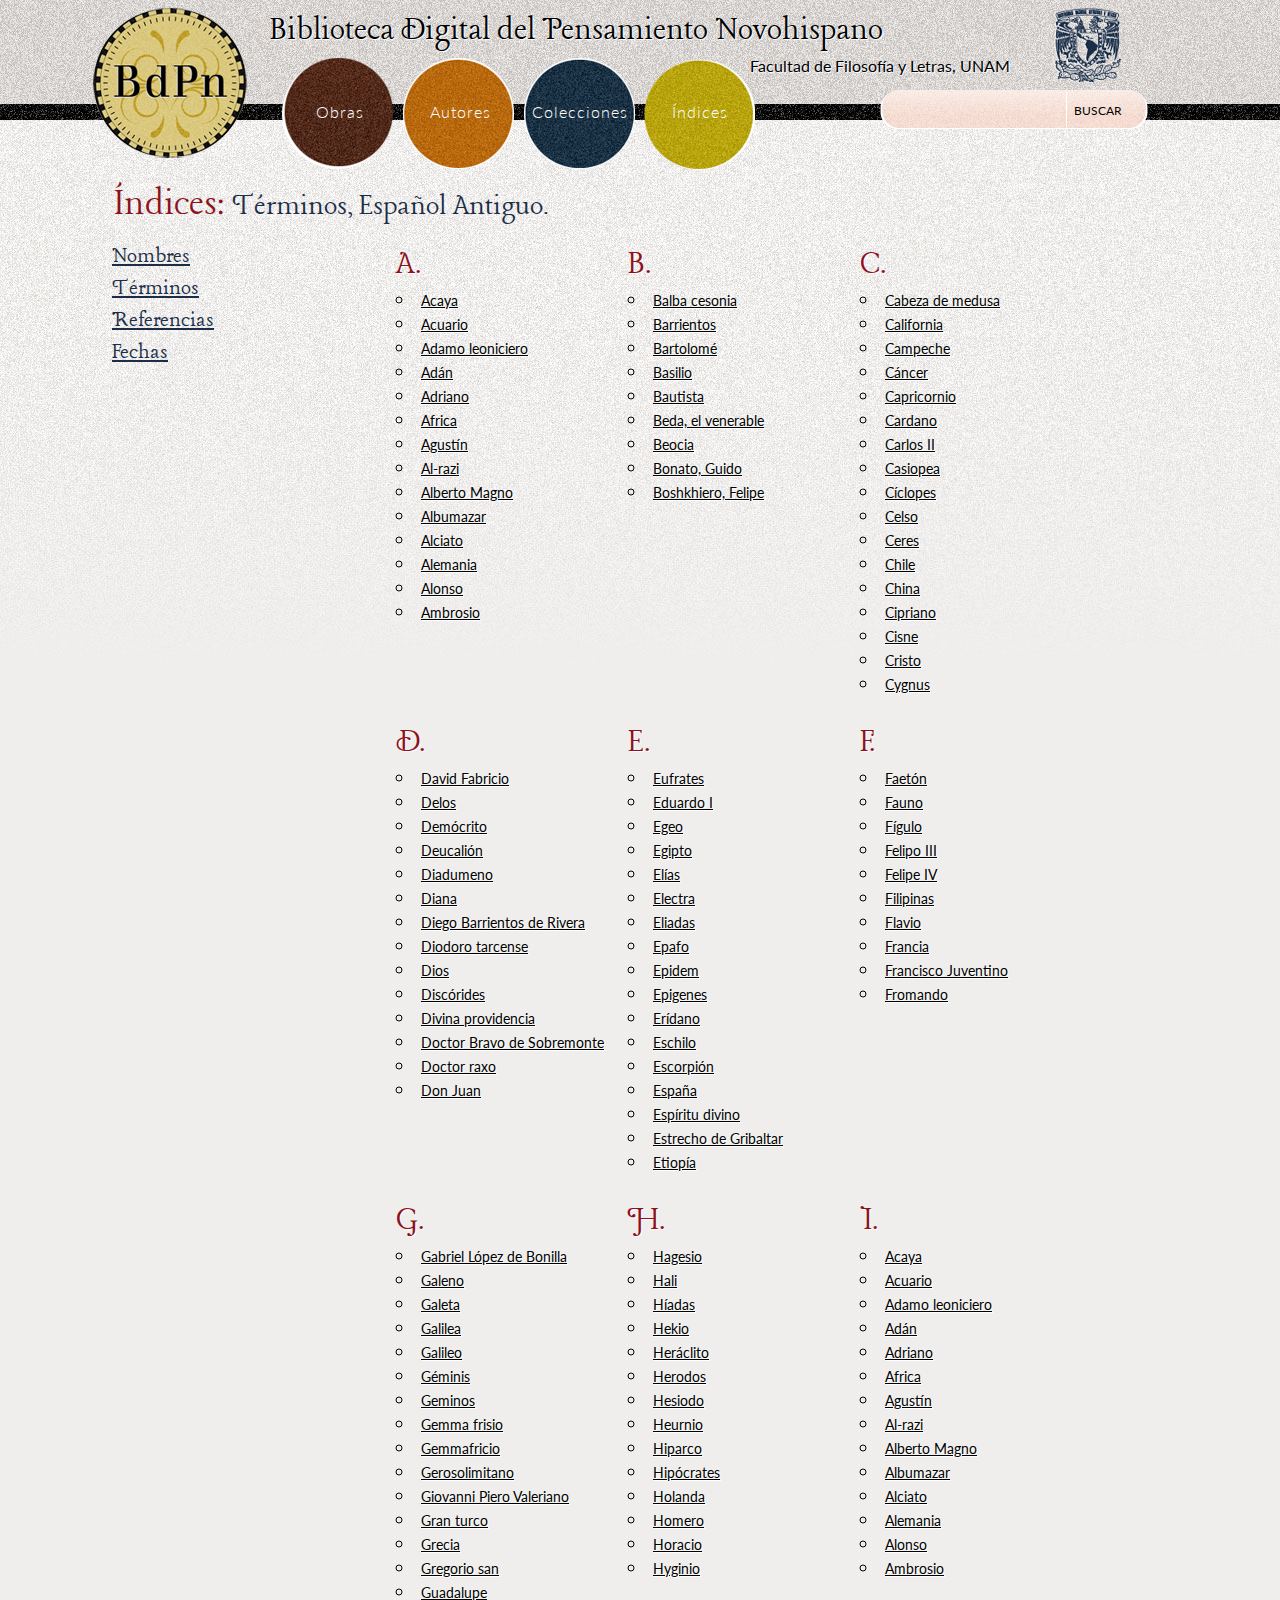
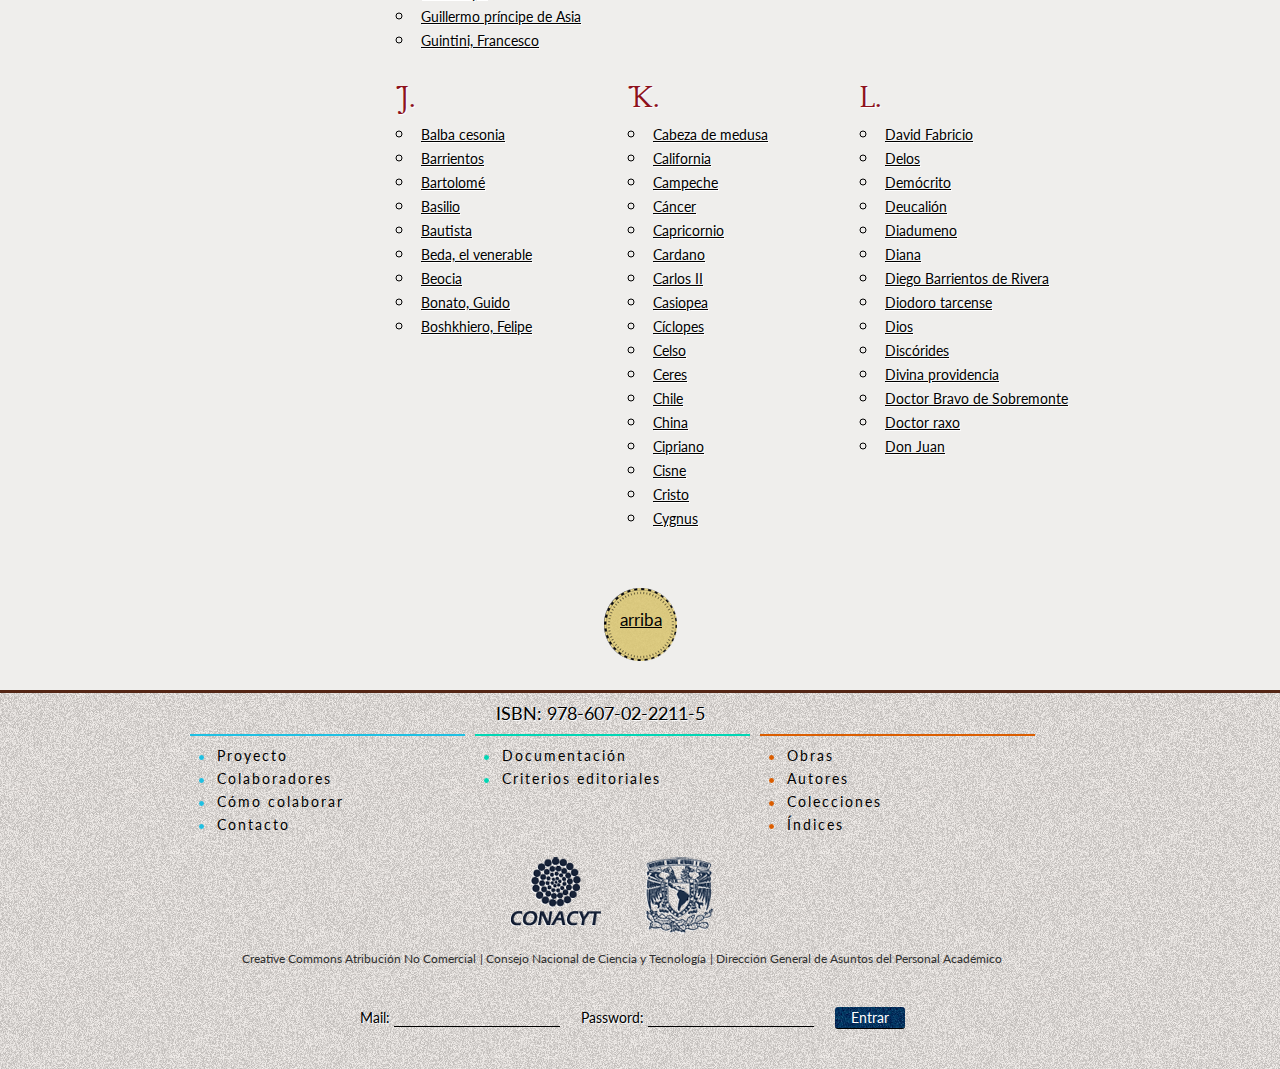
<file: type.html>
<!DOCTYPE html PUBLIC "-//W3C//DTD XHTML 1.0 Transitional//EN" "http://www.w3.org/TR/xhtml1/DTD/xhtml1-transitional.dtd">
<html xmlns="http://www.w3.org/1999/xhtml">
<head>
	<title>Biblioteca Digital del Pensamiento Novohispano</title>
	
	<meta http-equiv="Content-Type" content="text/html; charset=utf-8" />
	<link rel="shortcut icon" href="favicon.ico" />
	<meta name="author" content="Sandra Bermudez @ bulabe" />
		
	<link href="http://fonts.googleapis.com/css?family=Lato:100,300,400,700,100italic,300italic,400italic" rel="stylesheet" type="text/css" />	
	<link href="http://fonts.googleapis.com/css?family=Lancelot" rel="stylesheet" type="text/css" />		
	<link rel="stylesheet" href="style.css" type="text/css" />
	
	<script type="text/javascript" src="js/jquery-1.6.2.min.js"></script>
	<script type="text/javascript" src="js/jquery.frontendscript.js"></script>
	<script type="text/javascript" src="js/fancydropdown.js"></script>
	
</head>
	
<body>

<div id="header">
<div class="headerint">
	
	<a href="index.html" target="_self"><img src="images/unam_bdpn_bgd_logo.png" alt="BDPN" class="logo float" /></a>
	<h1 id="title"><a href="index.html" target="_self">Biblioteca Digital del Pensamiento Novohispano</a></h1>
	<h2 id="unam">Facultad de Filosofía y Letras, UNAM</h2>
	
	<ul id="main">
		<li class="ob"><a href="books.html" target="_self">Obras</a></li>
		<li class="au"><a href="authors.html" target="_self">Autores</a></li>
		<li class="co"><a href="#" target="_self">Colecciones</a></li>
		<li class="in"><a href="terms.html" target="_self">Índices</a></li>
	</ul>	
	
	<div id="busqueda">
		<form>
			<input type="text" name="buscar"  />
			<input type="submit" id="submit" value="BUSCAR" />
		</form>
	</div>
	<div class="clear"></div>
	
</div><!-- / HEADER INT -->
</div><!-- / HEADER -->

<div id="container">

<h1 id="indices">Índices: <span class="term">Términos, Español Antiguo.</span></h1>

<div id="sidebar">

<ul id="indices">
	<li><a href="#" target="_self">Nombres</a>
		<ul class="dropdown">
			<li><a href="type.html" target="_self">Personas</a></li>
			<li><a href="type.html" target="_self">Planetas</a></li>
			<li><a href="type.html" target="_self">Dioses</a></li>
			<li><a href="type.html" target="_self">Lugares</a></li>
			<li><a href="type.html" target="_self">Instituciones</a></li>
			<li><a href="type.html" target="_self">Constelaciones</a></li>
			<li><a href="type.html" target="_self">Signos del zodiaco</a></li>
			<li><a href="type.html" target="_self">Divinidades católicas</a></li>
		</ul>
	</li>

	<li><a href="#" target="_self">Términos</a>
		<ul class="dropdown">
			<li><a href="type.html" target="_self">Médicos</a></li>
			<li><a href="type.html" target="_self">Astrológicos</a></li>
			<li><a href="type.html" target="_self">Astronómicos</a></li>
			<li><a href="type.html" target="_self">Filosóficos</a></li>
			<li><a href="type.html" target="_self">Matemáticos</a></li>
			<li><a href="type.html" target="_self">Teológicos</a></li>
			<li><a href="type.html" target="_self">Español antiguo</a></li>
			<li><a href="type.html" target="_self">Abreviaturas</a></li>
		</ul>
	</li>
	
	<li><a href="#" target="_self">Referencias</a>
		<ul class="dropdown">
			<li><a href="type.html" target="_self">Fuentes</a></li>
			<li><a href="type.html" target="_self">Citas no textuales</a></li>
			<li><a href="type.html" target="_self">Citas textuales</a></li>
		</ul>
	</li>
	
	<li><a href="#" target="_self">Fechas</a>
		<ul class="dropdown">
			<li><a href="type.html" target="_self">Cometas</a></li>
		</ul>
	</li>	

</ul>

</div><!-- / SIDEBAR -->

<div id="colright">

<ul class="capital">
	<span class="label">A.</span>
	<li><a href="info.html" target="_self">Acaya</a></li>
	<li><a href="info.html" target="_self">Acuario</a></li>
	<li><a href="info.html" target="_self">Adamo leoniciero</a></li>
	<li><a href="info.html" target="_self">Adán</a></li>
	<li><a href="info.html" target="_self">Adriano</a></li>
	<li><a href="info.html" target="_self">Africa</a></li>
	<li><a href="info.html" target="_self">Agustín</a></li>
	<li><a href="info.html" target="_self">Al-razi</a></li>
	<li><a href="info.html" target="_self">Alberto Magno</a></li>
	<li><a href="info.html" target="_self">Albumazar</a></li>
	<li><a href="info.html" target="_self">Alciato</a></li>
	<li><a href="info.html" target="_self">Alemania</a></li>
	<li><a href="info.html" target="_self">Alonso</a></li>
	<li><a href="info.html" target="_self">Ambrosio</a></li>
</ul>

<ul class="capital">
	<span class="label">B.</span>
	<li><a href="info.html" target="_self">Balba cesonia</a></li>
	<li><a href="info.html" target="_self">Barrientos</a></li>
	<li><a href="info.html" target="_self">Bartolomé</a></li>
	<li><a href="info.html" target="_self">Basilio</a></li>
	<li><a href="info.html" target="_self">Bautista</a></li>
	<li><a href="info.html" target="_self">Beda, el venerable</a></li>
	<li><a href="info.html" target="_self">Beocia</a></li>
	<li><a href="info.html" target="_self">Bonato, Guido</a></li>
	<li><a href="info.html" target="_self">Boshkhiero, Felipe</a></li>
</ul>

<ul class="capital">
	<span class="label">C.</span>
	<li><a href="info.html" target="_self">Cabeza de medusa</a></li>
	<li><a href="info.html" target="_self">California</a></li>
	<li><a href="info.html" target="_self">Campeche</a></li>
	<li><a href="info.html" target="_self">Cáncer</a></li>
	<li><a href="info.html" target="_self">Capricornio</a></li>
	<li><a href="info.html" target="_self">Cardano</a></li>
	<li><a href="info.html" target="_self">Carlos II</a></li>
	<li><a href="info.html#" target="_self">Casiopea</a></li>
	<li><a href="info.html" target="_self">Cíclopes</a></li>
	<li><a href="info.html" target="_self">Celso</a></li>
	<li><a href="info.html" target="_self">Ceres</a></li>
	<li><a href="info.html" target="_self">Chile</a></li>
	<li><a href="info.html" target="_self">China</a></li>
	<li><a href="info.html" target="_self">Cipriano</a></li>
	<li><a href="info.html" target="_self">Cisne</a></li>
	<li><a href="info.html" target="_self">Cristo</a></li>
	<li><a href="info.html" target="_self">Cygnus</a></li>	
</ul>

<div class="clear"></div>

<ul class="capital">
	<span class="label">D.</span>
	<li><a href="info.html" target="_self">David Fabricio</a></li>
	<li><a href="info.html" target="_self">Delos</a></li>
	<li><a href="info.html" target="_self">Demócrito</a></li>
	<li><a href="info.html" target="_self">Deucalión</a></li>
	<li><a href="info.html" target="_self">Diadumeno</a></li>
	<li><a href="info.html" target="_self">Diana</a></li>
	<li><a href="info.html" target="_self">Diego Barrientos de Rivera</a></li>
	<li><a href="info.html" target="_self">Diodoro tarcense</a></li>
	<li><a href="info.html" target="_self">Dios</a></li>
	<li><a href="info.html#" target="_self">Discórides</a></li>
	<li><a href="info.html" target="_self">Divina providencia</a></li>
	<li><a href="info.html" target="_self">Doctor Bravo de Sobremonte</a></li>
	<li><a href="info.html#" target="_self">Doctor raxo</a></li>
	<li><a href="info.html" target="_self">Don Juan</a></li>	
</ul>

<ul class="capital">
	<span class="label">E.</span>
	<li><a href="info.html" target="_self">Eufrates</a></li>
	<li><a href="info.html" target="_self">Eduardo I</a></li>
	<li><a href="info.html" target="_self">Egeo</a></li>
	<li><a href="info.html" target="_self">Egipto</a></li>
	<li><a href="info.html" target="_self">Elías</a></li>
	<li><a href="info.html" target="_self">Electra</a></li>
	<li><a href="info.html" target="_self">Eliadas</a></li>
	<li><a href="info.html" target="_self">Epafo</a></li>
	<li><a href="info.html" target="_self">Epidem</a></li>
	<li><a href="info.html" target="_self">Epigenes</a></li>
	<li><a href="info.html" target="_self">Erídano</a></li>
	<li><a href="info.html" target="_self">Eschilo</a></li>
	<li><a href="info.html" target="_self">Escorpión</a></li>
	<li><a href="info.html" target="_self">España</a></li>
	<li><a href="info.html" target="_self">Espíritu divino</a></li>
	<li><a href="info.html" target="_self">Estrecho de Gribaltar</a></li>
	<li><a href="info.html" target="_self">Etiopía</a></li>	
</ul>

<ul class="capital">
	<span class="label">F.</span>
	<li><a href="info.html" target="_self">Faetón</a></li>
	<li><a href="info.html" target="_self">Fauno</a></li>
	<li><a href="info.html" target="_self">Fígulo</a></li>
	<li><a href="info.html" target="_self">Felipo III</a></li>
	<li><a href="info.html" target="_self">Felipe IV</a></li>
	<li><a href="info.html" target="_self">Filipinas</a></li>
	<li><a href="info.html" target="_self">Flavio</a></li>
	<li><a href="info.html" target="_self">Francia</a></li>
	<li><a href="info.html" target="_self">Francisco Juventino</a></li>
	<li><a href="info.html" target="_self">Fromando</a></li>
</ul>

<div class="clear"></div>

<ul class="capital">
	<span class="label">G.</span>
	<li><a href="info.html" target="_self">Gabriel López de Bonilla</a></li>
	<li><a href="info.html" target="_self">Galeno</a></li>
	<li><a href="info.html" target="_self">Galeta</a></li>
	<li><a href="info.html" target="_self">Galilea</a></li>
	<li><a href="info.html" target="_self">Galileo</a></li>
	<li><a href="info.html" target="_self">Géminis</a></li>
	<li><a href="info.html" target="_self">Geminos</a></li>
	<li><a href="info.html" target="_self">Gemma frisio</a></li>
	<li><a href="info.html" target="_self">Gemmafricio</a></li>
	<li><a href="info.html" target="_self">Gerosolimitano</a></li>
	<li><a href="info.html" target="_self">Giovanni Piero Valeriano</a></li>
	<li><a href="info.html" target="_self">Gran turco</a></li>
	<li><a href="info.html" target="_self">Grecia</a></li>
	<li><a href="info.html" target="_self">Gregorio san</a></li>
	<li><a href="info.html" target="_self">Guadalupe</a></li>
	<li><a href="info.html" target="_self">Guillermo príncipe de Asia</a></li>
	<li><a href="info.html" target="_self">Guintini, Francesco</a></li>	
</ul>

<ul class="capital">
	<span class="label">H.</span>
	<li><a href="info.html" target="_self">Hagesio</a></li>
	<li><a href="info.html" target="_self">Hali</a></li>
	<li><a href="info.html" target="_self">Híadas</a></li>
	<li><a href="info.html" target="_self">Hekio</a></li>
	<li><a href="info.html" target="_self">Heráclito</a></li>
	<li><a href="info.html" target="_self">Herodos</a></li>
	<li><a href="info.html" target="_self">Hesiodo</a></li>
	<li><a href="info.html" target="_self">Heurnio</a></li>
	<li><a href="info.html" target="_self">Hiparco</a></li>
	<li><a href="info.html" target="_self">Hipócrates</a></li>
	<li><a href="info.html" target="_self">Holanda</a></li>
	<li><a href="info.html" target="_self">Homero</a></li>
	<li><a href="info.html" target="_self">Horacio</a></li>
	<li><a href="info.html" target="_self">Hyginio</a></li>
</ul>

<ul class="capital">
	<span class="label">I.</span>
	<li><a href="info.html" target="_self">Acaya</a></li>
	<li><a href="info.html" target="_self">Acuario</a></li>
	<li><a href="info.html" target="_self">Adamo leoniciero</a></li>
	<li><a href="info.html" target="_self">Adán</a></li>
	<li><a href="info.html" target="_self">Adriano</a></li>
	<li><a href="info.html" target="_self">Africa</a></li>
	<li><a href="info.html" target="_self">Agustín</a></li>
	<li><a href="info.html" target="_self">Al-razi</a></li>
	<li><a href="info.html" target="_self">Alberto Magno</a></li>
	<li><a href="info.html" target="_self">Albumazar</a></li>
	<li><a href="info.html" target="_self">Alciato</a></li>
	<li><a href="info.html" target="_self">Alemania</a></li>
	<li><a href="info.html" target="_self">Alonso</a></li>
	<li><a href="info.html" target="_self">Ambrosio</a></li>
</ul>

<div class="clear"></div>

<ul class="capital">
	<span class="label">J.</span>
	<li><a href="info.html" target="_self">Balba cesonia</a></li>
	<li><a href="info.html" target="_self">Barrientos</a></li>
	<li><a href="info.html" target="_self">Bartolomé</a></li>
	<li><a href="info.html" target="_self">Basilio</a></li>
	<li><a href="info.html" target="_self">Bautista</a></li>
	<li><a href="info.html" target="_self">Beda, el venerable</a></li>
	<li><a href="info.html" target="_self">Beocia</a></li>
	<li><a href="info.html" target="_self">Bonato, Guido</a></li>
	<li><a href="info.html" target="_self">Boshkhiero, Felipe</a></li>
</ul>

<ul class="capital">
	<span class="label">K.</span>
	<li><a href="info.html" target="_self">Cabeza de medusa</a></li>
	<li><a href="info.html" target="_self">California</a></li>
	<li><a href="info.html" target="_self">Campeche</a></li>
	<li><a href="info.html" target="_self">Cáncer</a></li>
	<li><a href="info.html" target="_self">Capricornio</a></li>
	<li><a href="info.html" target="_self">Cardano</a></li>
	<li><a href="info.html" target="_self">Carlos II</a></li>
	<li><a href="info.html" target="_self">Casiopea</a></li>
	<li><a href="info.html" target="_self">Cíclopes</a></li>
	<li><a href="info.html" target="_self">Celso</a></li>
	<li><a href="info.html" target="_self">Ceres</a></li>
	<li><a href="info.html" target="_self">Chile</a></li>
	<li><a href="info.html" target="_self">China</a></li>
	<li><a href="info.html" target="_self">Cipriano</a></li>
	<li><a href="info.html" target="_self">Cisne</a></li>
	<li><a href="info.html" target="_self">Cristo</a></li>
	<li><a href="info.html" target="_self">Cygnus</a></li>	
</ul>

<ul class="capital">
	<span class="label">L.</span>
	<li><a href="info.html" target="_self">David Fabricio</a></li>
	<li><a href="info.html" target="_self">Delos</a></li>
	<li><a href="info.html" target="_self">Demócrito</a></li>
	<li><a href="info.html" target="_self">Deucalión</a></li>
	<li><a href="info.html" target="_self">Diadumeno</a></li>
	<li><a href="info.html" target="_self">Diana</a></li>
	<li><a href="info.html" target="_self">Diego Barrientos de Rivera</a></li>
	<li><a href="info.html" target="_self">Diodoro tarcense</a></li>
	<li><a href="info.html" target="_self">Dios</a></li>
	<li><a href="info.html" target="_self">Discórides</a></li>
	<li><a href="info.html" target="_self">Divina providencia</a></li>
	<li><a href="info.html" target="_self">Doctor Bravo de Sobremonte</a></li>
	<li><a href="info.html" target="_self">Doctor raxo</a></li>
	<li><a href="info.html" target="_self">Don Juan</a></li>	
</ul>

<div class="clear"></div>






</div><!-- / COLRIGHT -->

<div class="clear"></div>

<a href="#" target="_self" class="top">arriba</a>

</div><!-- / CONTAINER -->


<div id="footer">
<div class="int">
<!-- -->
	<h2 class="isbn">ISBN: 978-607-02-2211-5</h2>
	
	<div id="nav">		
		<ul id="proyecto">
			<li><a href="proyecto.html" target="_self">Proyecto</a></li>
			<li><a href="colaboradores.html" target="_self">Colaboradores</a></li>
			<li><a href="colaborar.html" target="_self">Cómo colaborar</a></li>
			<li><a href="contacto.html" target="_self">Contacto</a></li>
		</ul>

		<ul id="documentacion">
			<li><a href="documentacion.html" target="_self">Documentación</a></li>
			<li><a href="criterios.html" target="_self">Criterios editoriales</a></li>
		</ul>

		<ul id="obras">
			<li><a href="books.html" target="_self">Obras</a></li>
			<li><a href="authors.html" target="_self">Autores</a></li>
			<li><a href="#" target="_self">Colecciones</a></li>
			<li><a href="terms.html" target="_self">Índices</a></li>
		</ul>				
		<div class="clear"></div>
	</div>
<!-- -->

	<div id="logos">
		<img src="images/logoconacyt.png" alt="UNAM" class="float"/>
		<img src="images/logounam.png" alt="UNAM" class="float"/>
		<div class="clear"></div>
	</div>
	
	<ul id="creditos">
		<li><a href="#">Creative Commons Atribución No Comercial </a></li>
		<li><a href="#">| Consejo Nacional de Ciencia y Tecnología </a></li>
		<li><a href="#">| Dirección General de Asuntos del Personal Académico </a></li>
	</ul>
	<div class="clear"></div>
	
	<form id="session">
		<label for="user">Mail: </label>
		<input type="text" id="user" />
		<label for="passw">Password: </label>
		<input type="password" id="passw" />
		<input type="submit" id="entrar" value="Entrar" />
	</form>
	
</div><!-- INT -->
</div><!-- FOOTER -->

</body>
</html>
</file>
<file: style.css>
/******************************************************
Name: Biblioteca Digital del Pensamiento Novohispano
Version: 2.0
Author: Sandra Bermúdez @ bulabe.com
URL: http://www.bdpn.unam.mx
/******************************************************/

*, html, body, div, span, h1, h2, h3, h4, h5, h6, p, img, strong, dl, dt, dd, ol, ul, li, fieldset, form, label, table, caption, tr, th, td {
	margin: 0;
	padding: 0;
	border: 0;
	outline: 0;
	font-size: 100%;
	vertical-align: baseline;
	background: transparent;
}
 
/**/

body {
	text-align: center;
	background-color: #efeeec;
	background-image: url('images/unam_bdpn_bgd_body.jpg');
	background-repeat: repeat-x;
	background-attachment: fixed;
	font-family: 'Lato', sans-serif;
	font-size: 18px;
	font-weight: 300;
	line-height: 21px;
}

h1 {
	font-family: 'Lancelot', cursive;
	color: #8e121c;
	font-weight: 400;
	font-size: 41px;
}

h3 {
	font-family: 'Lancelot', cursive;
	color: #000;
	font-weight: 400;
	font-size: 24px;
	margin: 15px 0 10px 0;
}

p {
	color: #212121;
	margin-bottom: 12px;
}

img {
	border: none;
}

strong {
	font-weight: 500;
}

a, a:link, a:visited, a:active {
	color: #00254b;
}

a:hover {
	color: #8e121c;
}

ul {
	list-style-type: circle;
	list-style-position: inside;
}

li {
	margin-bottom: 10px;
}

li a:link, li a:visited, li a:active {
	color: #00254b;
	padding: 2px;
}

li a:hover {
	text-decoration: none;	
}

dt {
	color: #00254b;
    font-family: 'Lancelot',cursive;
    font-size: 21px;
    margin: 16px 0 8px 0;
}

dd {
	padding-left: 18px;
}

/**/
/*LAYOUT*/

div#container {
	width: 1060px;
	margin: 0 auto 20px auto;
	padding: 0 20px;
	text-align: left;
}

div#header {
	background-image: url('images/unam_bdpn_bgd_header.jpg');
	background-repeat: repeat-x;
	width: 100%;
	height: 190px;
	text-align: left;
}

div.headerint {
	background-image: url('images/unam_bdpn_unam.png');
	background-repeat: no-repeat;
	background-position: 960px 6px;
	width: 1100px;
	margin: 0 auto;
}

div.int {
	width: 900px;
	margin: 0 auto;
}

div.media {
	width: 520px;
}

div.doscolumnas {
	width: 480px;
	font-size: 16px;
	text-align: justify;
}

.float {
	float: left;
}

.clear {
	clear: both;
}

div#footer {
	width: 100%;
	background-image: url('images/unam_bdpn_bgd_footer.png');
	padding: 10px 0 40px 0;
	border-top: 3px solid #542615;
}

.marginright30 {
	margin-right: 30px;
}

.marginright20 {
	margin-right: 20px;
}

.margintop15 {
	margin-top: 15px;
}

.margintop25 {
	margin-top: 25px;
}

.marginleft530 {
	margin-left: 530px;
}

div.home h2 {
	font-family: 'Lancelot', cursive;
	color: #1B2E48;
    font-size:22px;
    margin: 12px 0;
    font-weight: 400;
}

h1.seccion {
	font-size: 32px;
	margin: 10px 0 20px 0;
}

/**********/
/* HEADER */

img.logo {
	margin-top: 6px;
	margin-right: 8px;
}

h1#title {
	font-family: 'Lancelot', cursive;
	font-size: 36px;
	font-weight: 300;
	padding-top: 20px;
	text-shadow: 1px 1px 1px #fff;
	width: 680px;
	margin-left: 180px;
}

h1#title a:link, h1#title a:visited, h1#title a:active {
	color: #000;
	text-decoration: none;
}

h1#title a:hover {
	color: #8e121c;
}

h2#unam {
	color: #000;
	font-size: 16px;
	font-weight: 300;
	text-align: right;
	font-weight: 400;
	text-shadow: 1px 1px 1px #fff;
	margin: 14px 180px 18px 0;
}

img#logounam {
	position: relative;

}

div#busqueda {
	width: 275px;
	float: right;
	margin-right: 35px;
	margin-top: 36px;
}

div#busqueda input {
	background-image: url('images/unam_bdpn_bgd_search_input.png');
	background-repeat: no-repeat;
	font-family: 'Lato', sans-serif;
	font-weight: 400;
	font-size: 12px;
	padding: 8px;
	width: 180px;
	float: left;
	height: 24px;
}

div#busqueda input#submit {
	background-image: url('images/unam_bdpn_bgd_search_submit.png');
	background-repeat: repeat;
	float: left;
	display: block;
	width: 82px;
	height: 40px;
	text-align: left;
	color: #000;
	font-weight: 400;
	margin-left: -10px;
}

div#busqueda input#submit:hover {
	color: #8E121C;	
}

/**************/
/*  MAIN MENU */

ul#main {
	list-style-type: none;
	width:780px;
	margin-top: -40px;
	margin-left: 190px;
}

ul#main li {
	font-size: 16px;
	letter-spacing: 1px;
	text-align: center;
}

ul#main li a:link, ul#main li a:visited, ul#main li a:active {
	display: block;
	height: 116px;
	width: 116px;
	float: left;
	line-height: 112px;
	color: #fff;
	text-decoration: none;
	background-image: url('images/unam_bdpn_bgd_menu.png');
	background-repeat: no-repeat;
}

ul#main li.ob a:link, ul#main li.ob a:visited, ul#main li.ob a:active {
	background-position: 0  0;
}

ul#main li.au a:link, ul#main li.au a:visited, ul#main li.au a:active {
	background-position: -120px 0;
}

ul#main li.co a:link, ul#main li.co a:visited, ul#main li.co a:active {
	background-position: -241px 0;
}

ul#main li.in a:link, ul#main li.in a:visited, ul#main li.in a:active {
	background-position: -365px 0;
}

ul#main li.ob a:hover,
ul#main li.au a:hover,
ul#main li.co a:hover,
ul#main li.in a:hover {
	background-color: transparent;
}

ul#main li.ob a:hover {
	background-position: 0 -120px;
}

ul#main li.au a:hover {
	background-position: -120px -120px;
}

ul#main li.co a:hover {
	background-position: -241px -120px;
}

ul#main li.in a:hover {
	background-position: -365px -120px;
}

/*************/
/* CONTAINER */

div.foliaje {
	width: 480px;
	margin: 0 auto;
	margin-top: -30px;
	font-family: 'Lancelot', cursive;
	color: #8e121c;
	font-weight: 400;
	font-size: 22px;
	text-align: center;
}

div#folios img {
	margin: 14px 0;
}

div#folios span.fol {
	margin: 0 22px;
}

div#folios a.folink:link, div#folios a.folink:active, div#folios a.folink:visited {
	color: #000;
}

div#folios a.folink:hover {
	color: #8e121c;
}

img.facsimil {
	border: 1px solid #D3CFCC;
	margin: 12px 0;
}

div.bloque {
	clear: both;
	padding-top: 18px;
}

p.texto {
	color: #000;
	font-size: 18px;
	line-height: 28px;
	width: 470px;
	float: left;
}

span.numeralia {
	display: block;
	width: 40px;
	height: 40px;
	background-image: url('images/unam_bdpn_bgd_num.png');
	background-repeat: no-repeat;
	color: #000;
	text-shadow: 1px 1px 1px #fff;
	text-align: center;
	line-height: 40px;
	font-size: 17px;
	font-weight: 400;
	float: left;
	margin-right: 8px;
}

/**********/
/* BLOCK */

div.block {
	display: block;
	width: 300px;
	height: 120px;	
	background-color: #e6e3de;
	border: 1px solid #d3cfcc;
	padding: 10px 10px;
	border-radius: 12px 12px;
	margin: 6px;
}

div.block:hover {
	background-image: url('images/unam_bdpn_bgd_block.jpg');
	background-position: 0 -217px;
}

div.block h1 {
	font-family: 'Lancelot', cursive;
	color: #8e121c;
	font-weight: 400;
	font-size: 22px;
	line-height: 24px;
}

div.block h1 a:link, div.block h1 a:visited, div.block h1 a:active {
	color: #8e121c;	
}

div.block h1 a:hover {
	color: #000;
}

div.block h2 {
	font-family: 'Lancelot', cursive;
	font-weight: 400;
	font-size: 19px;
	line-height: 21px;
	display: inline;
	margin: 10px 0 6px 0;
	display: block;
}

div.block h2 a:link, div.block h2 a:visited, div.block h2 a:active {
	color: #000;
}

div.block h2 a:hover {
	color: #8e121c;	
}

/**********/
/* HOME */

div.atenea {
	background-image: url('images/unam_bdpn_atenea.png');
	background-repeat: no-repeat;
	background-position: 850px 40px;
}

div.home {
	width: 330px;
	float: left;
}

div.home h1.label {
	color: #1b2e48;
	font-size: 32px;
	padding-left: 18px;
	margin-bottom: 8px;
}

p.description {
	display: block;
	width: 500px;
	float: left;
	font-size: 16px;
	margin-bottom: 41px;
	line-height: 21px;
	padding-top: 10px;
}

img.homeimg {
	float: left;
	margin-right: 8px;
	border-radius: 12px 12px;
	border: 1px solid #d3cfcc;
	margin: 0 25px 25px 8px;
}

/**/
/* DOCUMENTACIÓN */

dl#documentacion ul {
	list-style-type: none;
	padding-left: 30px;
}

dl#documentacion ol {
	list-style-position: inside;
	padding-left: 30px;
}

dl.accordion {
	
}

dl.accordion dt {
	margin: 6px 0;
}

dl.accordion dt a:link, dl.accordion dt a:visited, dl.accordion dt a:active {
	font-family: 'Lato',sans-serif;
	font-size: 18px;
	color: #1B2E48;
	text-decoration: underline;
}

dl.accordion dt a:hover {
	color: #8E121C;
}

dl.accordion dd {
	margin-left: 36px;
	padding-left: 12px;
	
}

li.term_odd {
	background-color: #E6E3DE;
	padding: 12px;
	border-top: 1px solid #D3CFCC;
	border-bottom: 1px solid #D3CFCC;
}	

/**/
/* CONTACTO */

form#contacto label {
	display: block;
	width: 160px;
	text-align: right;
	margin: 0 8px 0 0;
	float: left;
	padding-top: 5px;
}

form#contacto input, form#contacto textarea {
	padding: 6px;
	font-family: 'Lato',sans-serif;
	font-size: 18px;
	font-weight: 300;
	border-radius: 6px;
	width: 420px;	
	background-color: #E6E3DE;
    border: 1px solid #D3CFCC;
    margin-bottom: 14px;
}

form#contacto input:focus, form#contacto textarea:focus {
	background-image: url('images/unam_bdpn_bgd_block.jpg');
	background-position: 0 -217px;
}

/**/
/* ÍNDICES */

div#sidebar {
	width: 280px;
	float: left;
}

div#colright {
	width: 750px;
	float: left;
	margin-top: 10px;
}

div#colright p {
	font-size: 16px;
	line-height: 18px;
}

div#colright p.indices {
	font-size: 18px;
	line-height: 24px;
	width: 600px;
	margin-bottom: 18px;
}

div#colright img.indices {
	margin: 24px 0 12px 160px;;
}

h1#indices {
	padding-top: 5px;
	margin-bottom: 20px;
}

span.term {
	color: #1B2E48;
	font-size: 32px;
}

span.termred {
	color: #8E121C;
	font-size: 32px;
}

ul#indices {
	list-style-type: none;	
	font-family: 'Lancelot',cursive;
    font-size: 24px;
    margin-top: 8px;
}

ul#indices li {
	position: relative;	
	line-height: 22px;
	margin-right: 8px;
}

ul#indices li a {
	color: #1B2E48;
}

ul#indices li a:hover {
	color: #8E121C;
}

ul.dropdown {
	position: absolute;
	top: 0;
	left: 120px;
	z-index: 999;
	display: none;
}

ul.dropdown li {
	margin: 0;
	padding: 0;
	list-style: none;
	display: block;
	
}

ul.dropdown li a {
	display: block;
	font-size: 16px;
	line-height: 18px;
	font-weight: 400;
	font-family: 'Lato',sans-serif;
}

ul#indices ul.dropdown li a:link, ul#indices ul.dropdown li a:visited, ul#indices ul.dropdown li a:active {
	color: #5f5146;
}

ul#indices ul.dropdown li a:hover {
	color: #8E121C;
}

ul.capital {
	display: block;
	width: 220px;
	float: left;
	margin: 6px;
	margin-bottom: 25px;
}

span.label {
	color: #8E121C;
    font-family: 'Lancelot',cursive;
    font-size: 36px;
    font-weight: 400;
    text-shadow: 1px 1px 1px #FFFFFF;
    display: block;
    margin-bottom: 18px;
}

ul.capital li {
	line-height: 12px;
}

ul.capital li a:link, ul.capital li a:visited, ul.capital li a:active {
    color: #000;
    font-size: 14px;
    font-weight: 400;
    text-shadow: 1px 1px 1px #FFFFFF;
    padding: 0;
}

ul.capital li a:hover {
	color: #8E121C;	
}

span.highlight {
	font-family: 'Lancelot', cursive;
    color: #8E121C;
    font-size: 24px;
}

/**/
/* WIDGET */

div#widget {

}

div#widget ul#options {
	list-style-type: none;
	display: block;
	width: 512px;
	height: 56px;
	background-image: url('images/unam_bdpn_bgd_divwidget.gif');
}

div#widget ul#options li a:link,
div#widget ul#options li a:visited,
div#widget ul#options li a:active {
	display: block;
	width: 98px;
	font-family: 'Lancelot', cursive;
	font-weight: 300;
	color: #000;
	line-height: 64px;
	text-align: center;
	float: left;
	font-size: 19px;
}

div#widget ul#options li a:hover {
	color: #8e121c;
}

div#widget div.valores ul {
	list-style-type: none;
}

div#widget div.valores ul li {
	margin: 0;
}

div#widget div.valores ul li.term-odd a:link, 
div#widget div.valores ul li.term-odd a:visited, 
div#widget div.valores ul li.term-odd a:active,
div#widget div.valores ul li.term-even a:link, 
div#widget div.valores ul li.term-even a:visited, 
div#widget div.valores ul li.term-even a:active {
	display: block;
	width: 492px;
	background-color: #E6E3DE;
    border-bottom: 1px solid #D3CFCC;
   	font-size: 14px;
   	color: #000;
   	font-weight: 400;
   	padding: 6px 0 6px 18px;
}

div#widget div.valores ul li.term-odd a:link, 
div#widget div.valores ul li.term-odd a:visited, 
div#widget div.valores ul li.term-odd a:active {
	background-color: #E6E3DE;
}

div#widget div.valores ul li.term-even a:link, 
div#widget div.valores ul li.term-even a:visited, 
div#widget div.valores ul li.term-even a:active {
	background-image: url('images/unam_bdpn_bgd_block.jpg');
	background-position: 0 -217px;
}

div#widget div.valores ul li.term-odd a:hover,
div#widget div.valores ul li.term-even a:hover {
	color: #8E121C;
}

/**/

a.top:link, a.top:visited, a.top:active {
	background-image: url('images/unam_bdpn_bgd_top.png');
	display: block;
	width: 90px;
	height: 90px;
	margin-top: 20px;
	margin-left: 486px;
	color: #000;
	text-align: center;
	line-height: 80px;
	font-size: 17px;
	font-weight: 400;
}

a.top:hover {
	color: #8E121C;
}

/***********/
/*  FOOTER */

h2.isbn {
	margin: 0 0 10px -80px;
	font-weight: 400;
	text-shadow: 1px 1px 1px #fff;
}

div#logos {
	width: 300px;
	margin: 10px auto 10px auto;
}

div#logos img {
	margin: 0 20px;
}

ul#creditos {
	list-style-type: none;
	margin-left: 50px;
}

ul#creditos li a:link, ul#creditos li a:active, ul#creditos li a:visited {
	text-shadow: none;
	float: left;
	color: #303030;
    font-size: 12px;
    font-weight: 400;
    text-decoration: none;
}

ul#creditos li a:hover {
	color: #00254b;
	text-decoration: underline;
}

/**/
/*  FOOTER NAV */

div#nav {
	clear: both;
	text-align: left;
	margin: 0 auto;
}

ul#proyecto,
ul#documentacion,
ul#obras {
	list-style-type: none;
	display: block;
	float: left;
	padding: 8px 20px 10px 0;
	margin-right: 10px;
	width: 255px;
}

ul#proyecto {
	border-top: 2px solid #1fc0e2;
}

ul#documentacion {
	border-top: 2px solid #00d6b4;
}

ul#obras {
	border-top: 2px solid #db5d00;
}

ul#proyecto li, ul#documentacion li, ul#obras li {
	padding-left: 25px;
	background-repeat: no-repeat;
	margin-bottom: 0px;	
}

ul#proyecto li {
	background-image: url('images/bullet_azul.png');
}

ul#documentacion li {
	background-image: url('images/bullet_verde.png');
}

ul#obras li {
	background-image: url('images/bullet_naranja.png');
}

ul#proyecto li a:link, ul#proyecto li a:visited, ul#proyecto li a:active,
ul#documentacion li a:link, ul#documentacion li a:visited, ul#documentacion li a:active,
ul#obras li a:link, ul#obras li a:visited, ul#obras li a:active {
	font-weight: 400;
	font-size: 14px;
	line-height: 22px;
	color: #000;	
	text-decoration: none;
	letter-spacing: 2px;
	background-color: transparent;
}

ul#proyecto li a:hover {
	border-bottom: 2px solid #1fc0e2;
}

ul#documentacion li a:hover {
	border-bottom: 2px solid #00d6b4;
}

ul#obras li a:hover {
	border-bottom: 2px solid #db5d00;
}

form#session {
	margin-top: 35px;
	font-weight: 400;
}

form#session label {
	font-size: 14px;
	color: #000;
	text-shadow: 1px 1px 1px #fff;
}

form#session input {
	font-family: 'Lato', sans-serif;
	font-size: 14px;
	border-bottom: 1px solid #000;
	width: 160px;
	margin-right: 16px;
	padding-left: 6px;
}

form#session input#entrar, form#contacto input#enviar {
	background-image: url('images/unam_bdpn_bgd_session.jpg');
	background-repeat: no-repeat;
	background-position: 0 0;
	color: #fff;
	font-size: 14px;
	font-weight: 400;
	padding: 2px 4px;
	width: 70px;
	border-radius: 3px;
}

form#session input#entrar:hover, form#contacto input#enviar:hover {
	background-position: 0 -25px;
}
</file>
